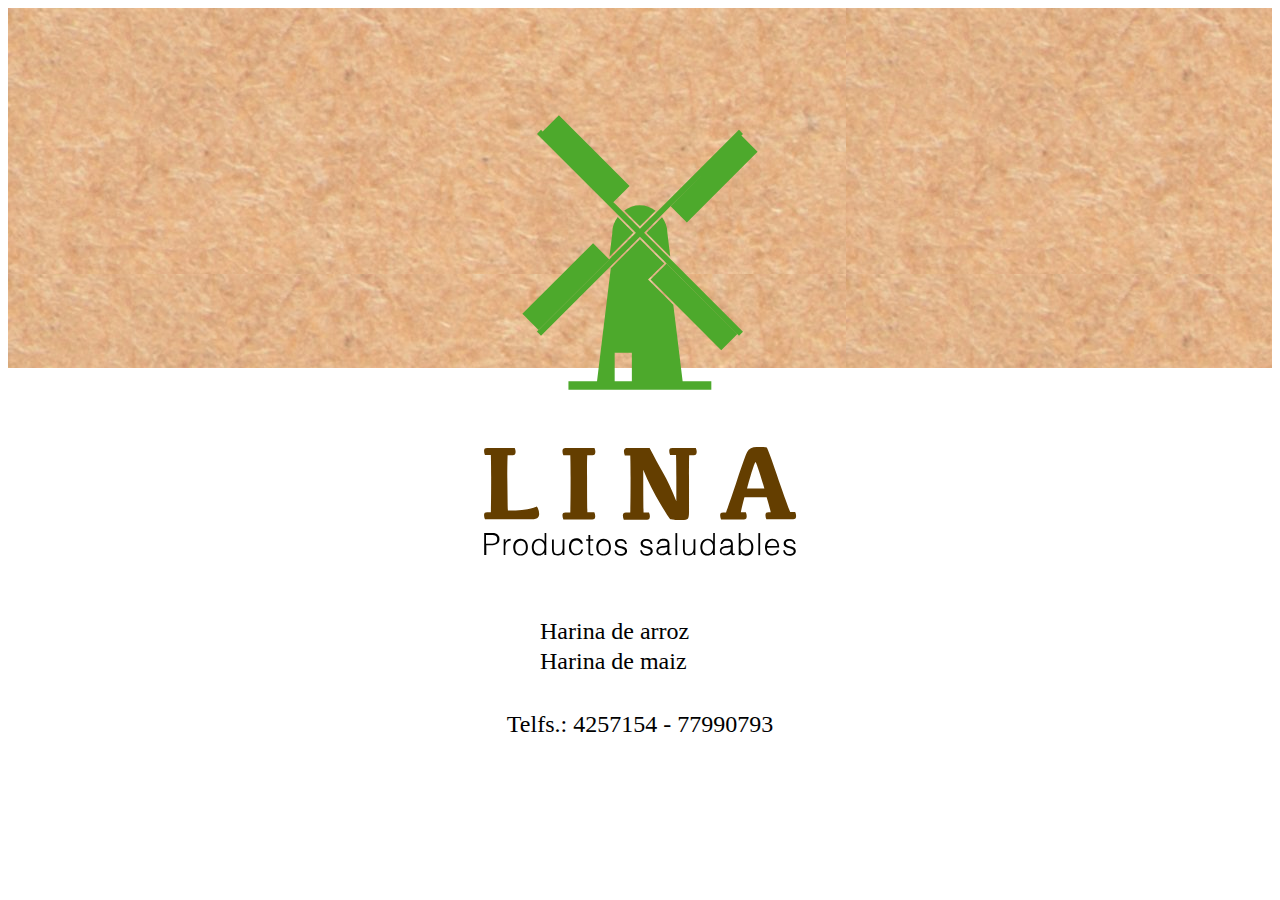
<file: index.html>
<!doctype html>
<!--
  Material Design Lite
  Copyright 2015 Google Inc. All rights reserved.

  Licensed under the Apache License, Version 2.0 (the "License");
  you may not use this file except in compliance with the License.
  You may obtain a copy of the License at

      https://www.apache.org/licenses/LICENSE-2.0

  Unless required by applicable law or agreed to in writing, software
  distributed under the License is distributed on an "AS IS" BASIS,
  WITHOUT WARRANTIES OR CONDITIONS OF ANY KIND, either express or implied.
  See the License for the specific language governing permissions and
  limitations under the License
-->
<html lang="en">
  <head>
    <meta charset="utf-8">
    <meta http-equiv="X-UA-Compatible" content="IE=edge">
    <meta name="description" content="A front-end template that helps you build fast, modern mobile web apps.">
    <meta name="viewport" content="width=device-width, initial-scale=1.0, minimum-scale=1.0">
    <title>Lina Productos Saludables</title>

    <!-- Add to homescreen for Chrome on Android -->
    <meta name="mobile-web-app-capable" content="yes">
    <link rel="icon" sizes="192x192" href="images/android-desktop.png">

    <!-- Add to homescreen for Safari on iOS -->
    <meta name="apple-mobile-web-app-capable" content="yes">
    <meta name="apple-mobile-web-app-status-bar-style" content="black">
    <meta name="apple-mobile-web-app-title" content="Material Design Lite">
    <link rel="apple-touch-icon-precomposed" href="images/ios-desktop.png">

    <!-- Tile icon for Win8 (144x144 + tile color) -->
    <meta name="msapplication-TileImage" content="images/touch/ms-touch-icon-144x144-precomposed.png">
    <meta name="msapplication-TileColor" content="#3372DF">

    <link rel="shortcut icon" href="images/favicon.png">

    <!-- SEO: If your mobile URL is different from the desktop URL, add a canonical link to the desktop page https://developers.google.com/webmasters/smartphone-sites/feature-phones -->
    <!--
    <link rel="canonical" href="http://www.example.com/">
    -->

    <link rel="stylesheet" href="https://fonts.googleapis.com/css?family=Roboto:regular,bold,italic,thin,light,bolditalic,black,medium&amp;lang=en">
    <link rel="stylesheet" href="https://fonts.googleapis.com/icon?family=Material+Icons">
    <link rel="stylesheet" href="https://code.getmdl.io/1.3.0/material.teal-red.min.css">
    <link rel="stylesheet" href="styles.css">
  </head>

  <body>
    <div class="demo-layout mdl-layout mdl-layout--fixed-header mdl-js-layout mdl-color--grey-100">
      <div class="demo-ribbon"></div>
      <main class="demo-main mdl-layout__content">
        <div class="demo-container mdl-grid">
          <div class="mdl-cell mdl-cell--2-col mdl-cell--hide-tablet mdl-cell--hide-phone"></div>
          <div class="demo-content mdl-color--white mdl-shadow--4dp content mdl-color-text--grey-800 mdl-cell mdl-cell--8-col">
            <div class="mainLogoLina-container">
              <img src="./images/Isologo.svg" class="mainLogoLina">
            </div>
            <div class="logoLinaText-container">
              <img src="./images/Logotipo.svg" class="logoLina-text">
            </div>
            <div class="linaProducts-container">
              <div class="linaProducts-list">
                <div class="lina-product">
                  Harina de arroz
                </div>
                <div class="lina-product">
                  Harina de maiz
                </div>
              </div>
            </div>
            <div class="linaPhones-container">
              <div class="lina-phones">
                Telfs.: 4257154 - 77990793
              </div>
            </div>
          </div>
        </div>
        <footer class="demo-footer mdl-mini-footer">
          <div class="mdl-mini-footer--left-section">
            <ul class="mdl-mini-footer--link-list">
              <!-- <li><a href="#">Help</a></li> -->
              <!-- <li><a href="#">Privacy and Terms</a></li> -->
              <!-- <li><a href="#">User Agreement</a></li> -->
            </ul>
          </div>
        </footer>
      </main>
    </div>
    <script src="https://code.getmdl.io/1.3.0/material.min.js"></script>
  </body>
</html>
</file>
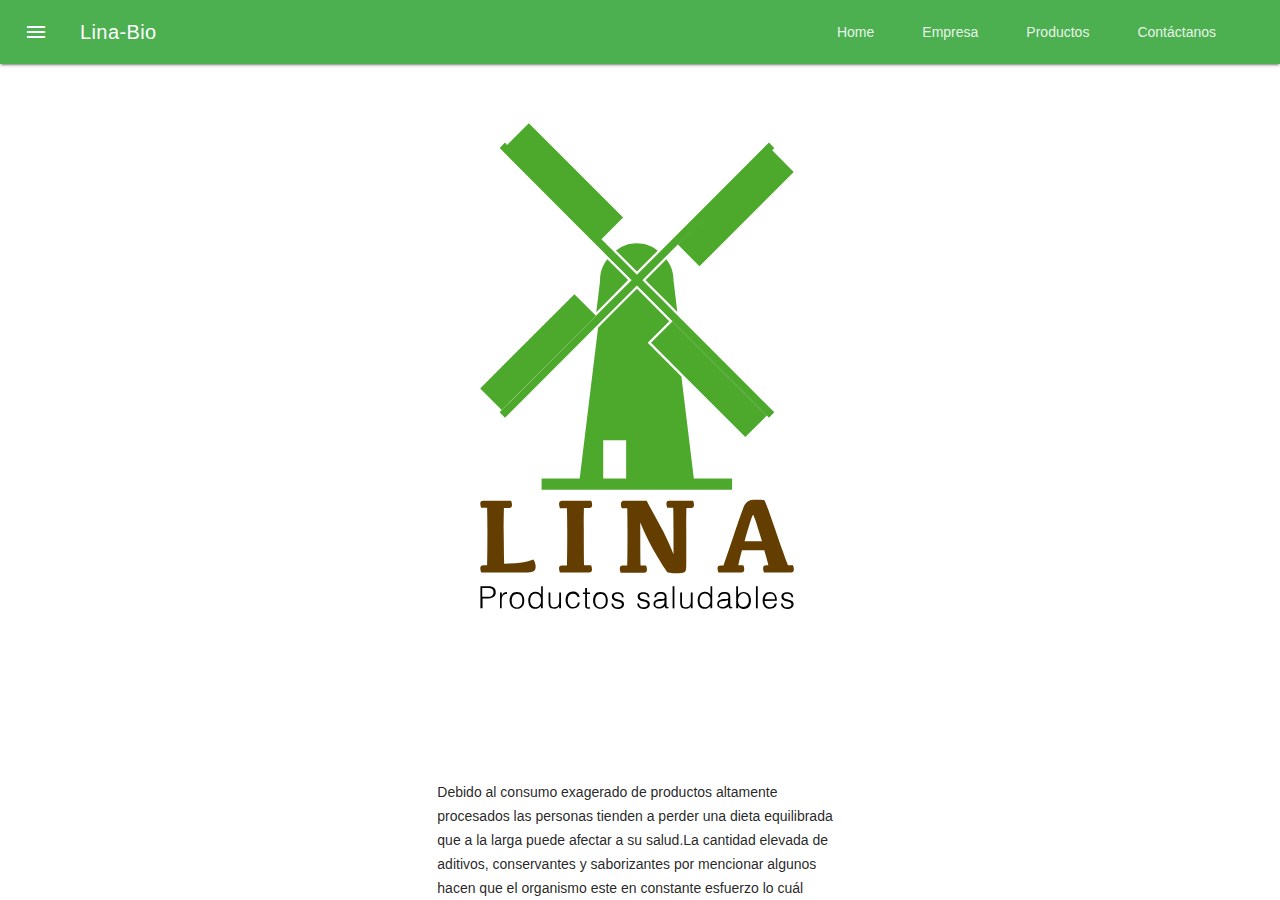
<file: docs/index.html>
<!DOCTYPE html>
<html>
<head>
	<title>Lina-Bio</title>
<link rel="stylesheet" type="text/css" href="css/material.min.css">
<link rel="stylesheet" type="text/css" href="css/lina.css">
<script src="js/material.min.js" type="text/javascript"></script>

<link rel="stylesheet" href="https://fonts.googleapis.com/icon?family=Material+Icons">
	  <meta charset="UTF-8">

	  <meta name="description" content="Lina-Bio productos sin gluten. Harina de arroz.">
	  <meta name="keywords" content="Harina de arroz, productos sin gluten, cochabamba, cbba, harina, arroz, Lina, Bio">
	  <meta name="author" content="Dennis Vera">
	  <meta name="viewport" content="width=device-width, initial-scale=1.0">
</head>
<body>
<!-- Always shows a header, even in smaller screens. -->
<div class="mdl-layout mdl-js-layout mdl-layout--fixed-header">
  <header class="mdl-layout__header">
    <div class="mdl-layout__header-row">
      <!-- Title -->
      <span class="mdl-layout-title menu">Lina-Bio</span>
      <!-- Add spacer, to align navigation to the right -->
      <div class="mdl-layout-spacer"></div>
      <!-- Navigation. We hide it in small screens. -->
      <nav class="mdl-navigation mdl-layout--large-screen-only">
        <a class="mdl-navigation__link menu" href="index.html">Home</a>
        <a class="mdl-navigation__link menu" href="empresa.html">Empresa</a>
        <a class="mdl-navigation__link menu" href="productos.html">Productos</a>
        <a class="mdl-navigation__link menu" href="contactanos.html">Cont&aacute;ctanos</a>
        
      </nav>
    </div>
  </header>
  <div class="mdl-layout__drawer">
    <span class="mdl-layout-title">Lina-Bio</span>
    <nav class="mdl-navigation">
      <a class="mdl-navigation__link" href="index.html">Home</a>
      <a class="mdl-navigation__link" href="empresa.html">Empresa</a>
      <a class="mdl-navigation__link" href="productos.html">Productos</a>
      <a class="mdl-navigation__link" href="contactanos.html">Cont&aacute;ctanos</a>
    </nav>
  </div>
  <main class="mdl-layout__content">
    <div class="page-content">
    	<!-- Layout para mover imagenes -->
    	<div class="mdl-grid">
		  <div class="mdl-cell mdl-cell--4-col"></div>
		  <div class="mdl-cell mdl-cell--4-col">
			  <img src="images/Isologo.svg" width="400px">
	    	  <img class="Logotipo" src="images/Logotipo.svg" width="400px">	
		  <p>Debido al consumo exagerado de productos altamente procesados las personas tienden a perder una dieta equilibrada que a la larga puede afectar a su salud.La cantidad elevada de aditivos, conservantes y saborizantes por mencionar algunos hacen que el organismo este en constante esfuerzo lo cuál puede fomentar a la creación de alguna enfermedad. Es por ello que Lina ofrece productos saludables, sin gluten y vegano. Los productos al ser artesanales son hechos como si usted mismo lo hubiera hecho en casa.</p>
      </div>
		  <div class="mdl-cell mdl-cell--4-col"></div>
         </div>
    	
    </div>
  </main>
</div>
</body>
</html>
</file>
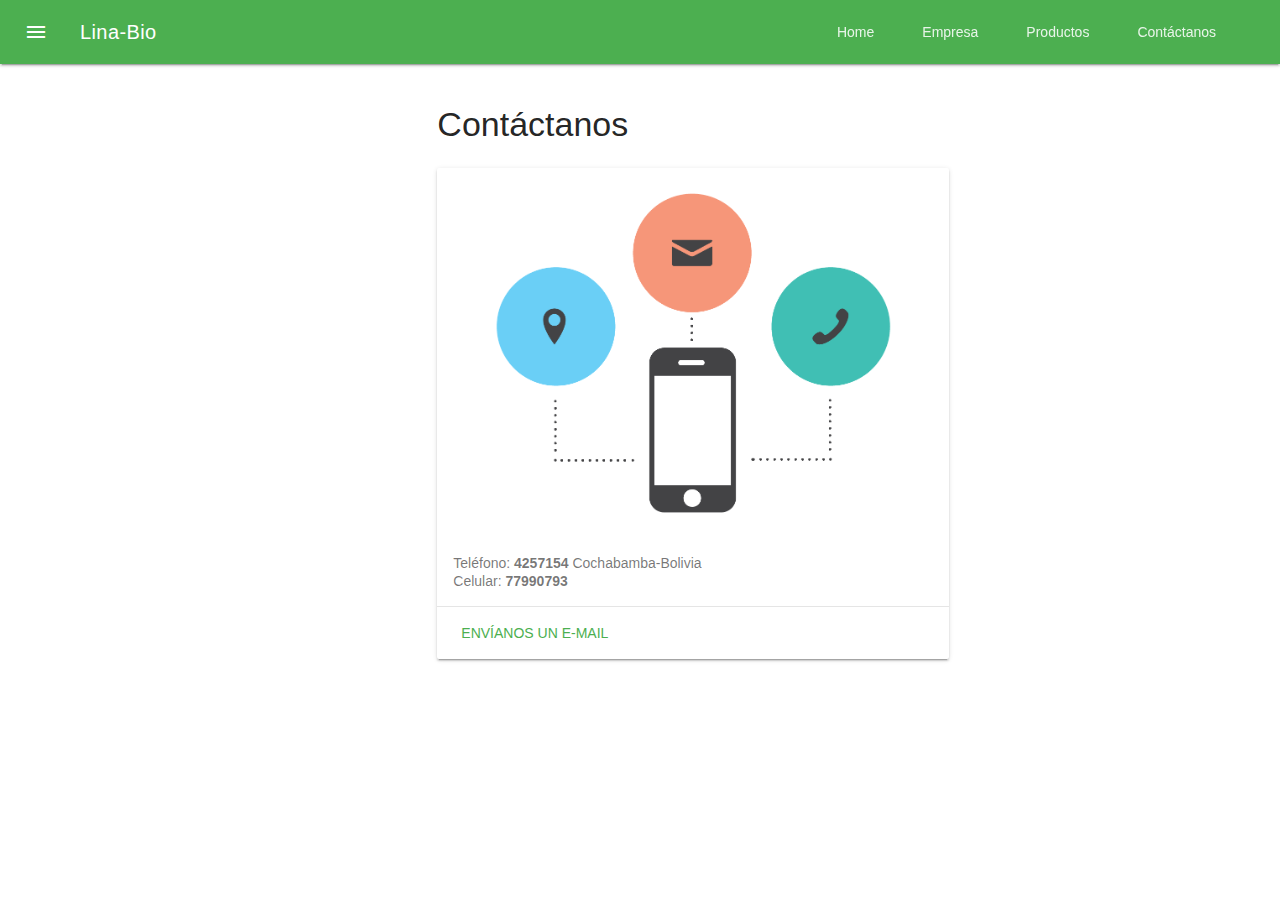
<file: contactanos.html>
<!DOCTYPE html>
<html>
<head>
	<title>Cont&aacute;ctanos Lina-Bio</title>
<link rel="stylesheet" type="text/css" href="css/material.min.css">
<link rel="stylesheet" type="text/css" href="css/lina.css">
<script src="js/material.min.js" type="text/javascript"></script>

<link rel="stylesheet" href="https://fonts.googleapis.com/icon?family=Material+Icons">
	  <meta charset="UTF-8">

	  <meta name="description" content="contáctanos Lina-Bio">
	  <meta name="keywords" content="contáctanos,contacto, pedidos, Lina-Bio, Lina, arroz, harina, sin gluten, cochabamba, cercado,cbba">
	  <meta name="author" content="Dennis Vera">
	  <meta name="viewport" content="width=device-width, initial-scale=1.0">
</head>
<body>
<!-- Always shows a header, even in smaller screens. -->
<div class="mdl-layout mdl-js-layout mdl-layout--fixed-header">
  <header class="mdl-layout__header">
    <div class="mdl-layout__header-row">
      <!-- Title -->
      <span class="mdl-layout-title menu">Lina-Bio</span>
      <!-- Add spacer, to align navigation to the right -->
      <div class="mdl-layout-spacer"></div>
      <!-- Navigation. We hide it in small screens. -->
      <nav class="mdl-navigation mdl-layout--large-screen-only">
        <a class="mdl-navigation__link menu" href="index.html">Home</a>
        <a class="mdl-navigation__link menu" href="empresa.html">Empresa</a>
        <a class="mdl-navigation__link menu" href="productos.html">Productos</a>
        <a class="mdl-navigation__link menu" href="contactanos.html">Cont&aacute;ctanos</a>
        
      </nav>
    </div>
  </header>
  <div class="mdl-layout__drawer">
    <span class="mdl-layout-title">Lina-Bio</span>
    <nav class="mdl-navigation">
      <a class="mdl-navigation__link" href="index.html">Home</a>
      <a class="mdl-navigation__link" href="empresa.html">Empresa</a>
      <a class="mdl-navigation__link" href="productos.html">Productos</a>
      <a class="mdl-navigation__link" href="contactanos.html">Cont&aacute;ctanos</a>
    </nav>
  </div>
  <main class="mdl-layout__content">
    <div class="page-content">
    	<!-- Layout para mover imagenes -->
    	<div class="mdl-grid">
  		  <div class="mdl-cell mdl-cell--4-col"></div>
  		  <div class="mdl-cell mdl-cell--4-col">
  			<h3>Cont&aacute;ctanos</h3>
        
          <!-- Wide card with share menu button -->
          <div class="card-contactanos mdl-card mdl-shadow--2dp">
            <div class="mdl-card__title">
              <h2 class="mdl-card__title-text">Welcome</h2>
            </div>
            <div class="mdl-card__supporting-text">
              Tel&eacute;fono: <strong> 4257154</strong> Cochabamba-Bolivia
              <br>Celular: <strong>77990793</strong> 
              
            </div>
            <div class="mdl-card__actions mdl-card--border">
              <a class="mdl-button mdl-button--colored mdl-js-button mdl-js-ripple-effect" href="mailto:lina.bio.pedidos@gmail.com">
                Env&iacute;anos un e-mail
              </a>
            </div>
            <div class="mdl-card__menu">
              <button class="mdl-button mdl-button--icon mdl-js-button mdl-js-ripple-effect">
                <i class="material-icons">share</i>
              </button>
            </div>
            </div>

  		  </div>
  		  
  		  <div class="mdl-cell mdl-cell--4-col"></div>
      </div>
    	
    </div>
  </main>
</div>


</body>
</html>
</file>
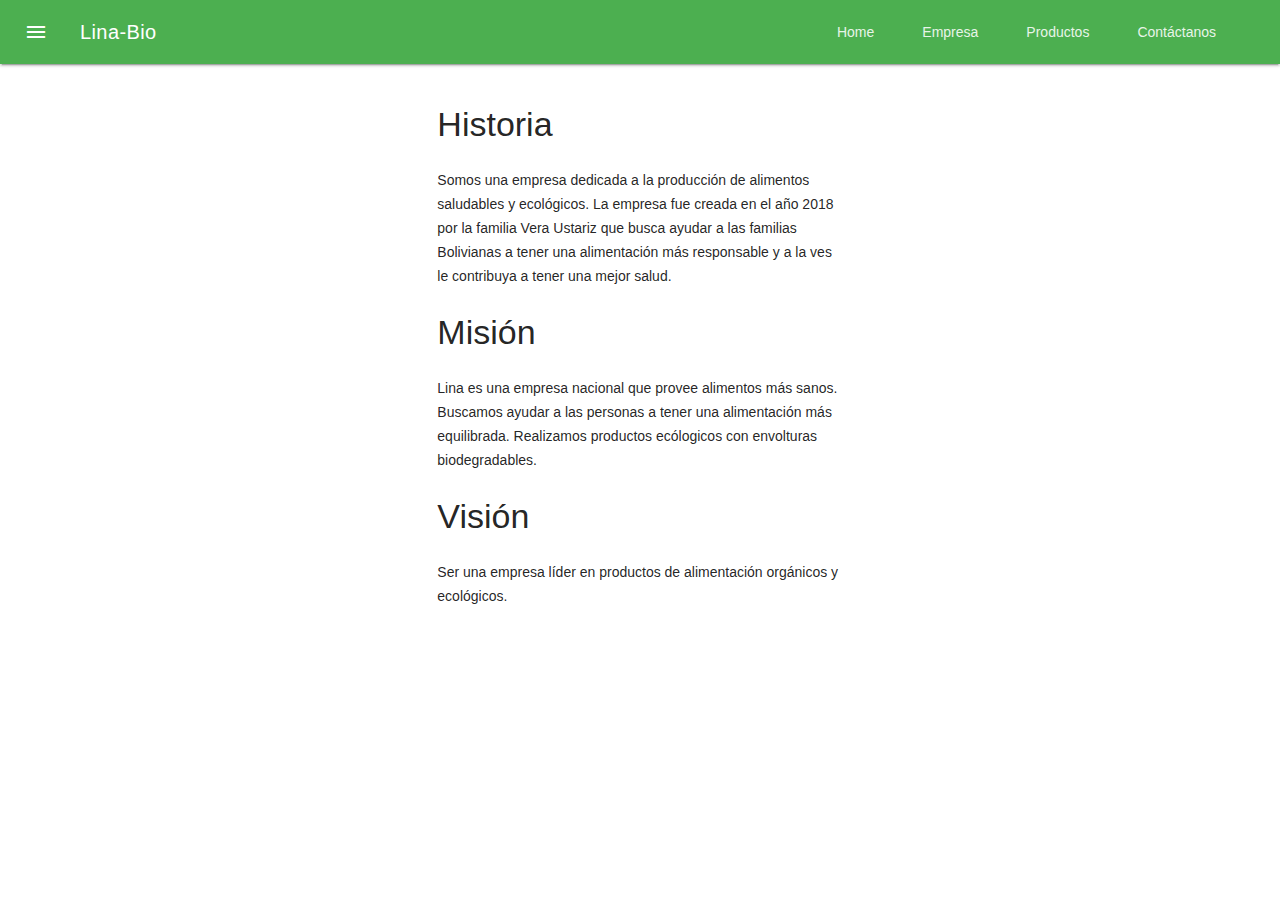
<file: empresa.html>
<!DOCTYPE html>
<html>
<head>
	<title>Empresa Lina-Bio</title>
<link rel="stylesheet" type="text/css" href="css/material.min.css">
<link rel="stylesheet" type="text/css" href="css/lina.css">
<script src="js/material.min.js" type="text/javascript"></script>

<link rel="stylesheet" href="https://fonts.googleapis.com/icon?family=Material+Icons">
	  <meta charset="UTF-8">

	  <meta name="description" content="Empresa Lina-Bio">
	  <meta name="keywords" content="Empresa, Lina-Bio, Lina, arroz, harina, sin gluten">
	  <meta name="author" content="Dennis Vera">
	  <meta name="viewport" content="width=device-width, initial-scale=1.0">
</head>
<body>
<!-- Always shows a header, even in smaller screens. -->
<div class="mdl-layout mdl-js-layout mdl-layout--fixed-header">
  <header class="mdl-layout__header">
    <div class="mdl-layout__header-row">
      <!-- Title -->
      <span class="mdl-layout-title menu">Lina-Bio</span>
      <!-- Add spacer, to align navigation to the right -->
      <div class="mdl-layout-spacer"></div>
      <!-- Navigation. We hide it in small screens. -->
      <nav class="mdl-navigation mdl-layout--large-screen-only">
        <a class="mdl-navigation__link menu" href="index.html">Home</a>
        <a class="mdl-navigation__link menu" href="empresa.html">Empresa</a>
        <a class="mdl-navigation__link menu" href="productos.html">Productos</a>
        <a class="mdl-navigation__link menu" href="contactanos.html">Cont&aacute;ctanos</a>
        
      </nav>
    </div>
  </header>
  <div class="mdl-layout__drawer">
    <span class="mdl-layout-title">Lina-Bio</span>
    <nav class="mdl-navigation">
      <a class="mdl-navigation__link" href="index.html">Home</a>
      <a class="mdl-navigation__link" href="empresa.html">Empresa</a>
      <a class="mdl-navigation__link" href="productos.html">Productos</a>
      <a class="mdl-navigation__link" href="contactanos.html">Cont&aacute;ctanos</a>
    </nav>
  </div>
  <main class="mdl-layout__content">
    <div class="page-content">
    	<!-- Layout para mover imagenes -->
    	<div class="mdl-grid">
  		  <div class="mdl-cell mdl-cell--4-col"></div>
  		  <div class="mdl-cell mdl-cell--4-col">
  			<h3>Historia</h3>
        <p>Somos una empresa dedicada a la producción de alimentos saludables y ecol&oacute;gicos. La empresa fue creada en el año 2018 por la familia Vera Ustariz que busca ayudar a las familias Bolivianas a tener una alimentaci&oacute;n m&aacute;s responsable y a la ves le contribuya a tener una mejor salud.</p>
         
         <h3>Misión</h3>
         <p>Lina es una empresa nacional que provee alimentos m&aacute;s sanos. Buscamos ayudar a las personas a tener una alimentaci&oacute;n m&aacute;s equilibrada. Realizamos productos ec&oacute;logicos con envolturas biodegradables.</p>
         
         <h3>Visi&oacute;n</h3>
         <p>Ser una empresa l&iacute;der en productos de alimentaci&oacute;n org&aacute;nicos y ecol&oacute;gicos.</p>

  		  </div>
  		  
  		  <div class="mdl-cell mdl-cell--4-col"></div>
      </div>
    	
    </div>
  </main>
</div>


</body>
</html>
</file>
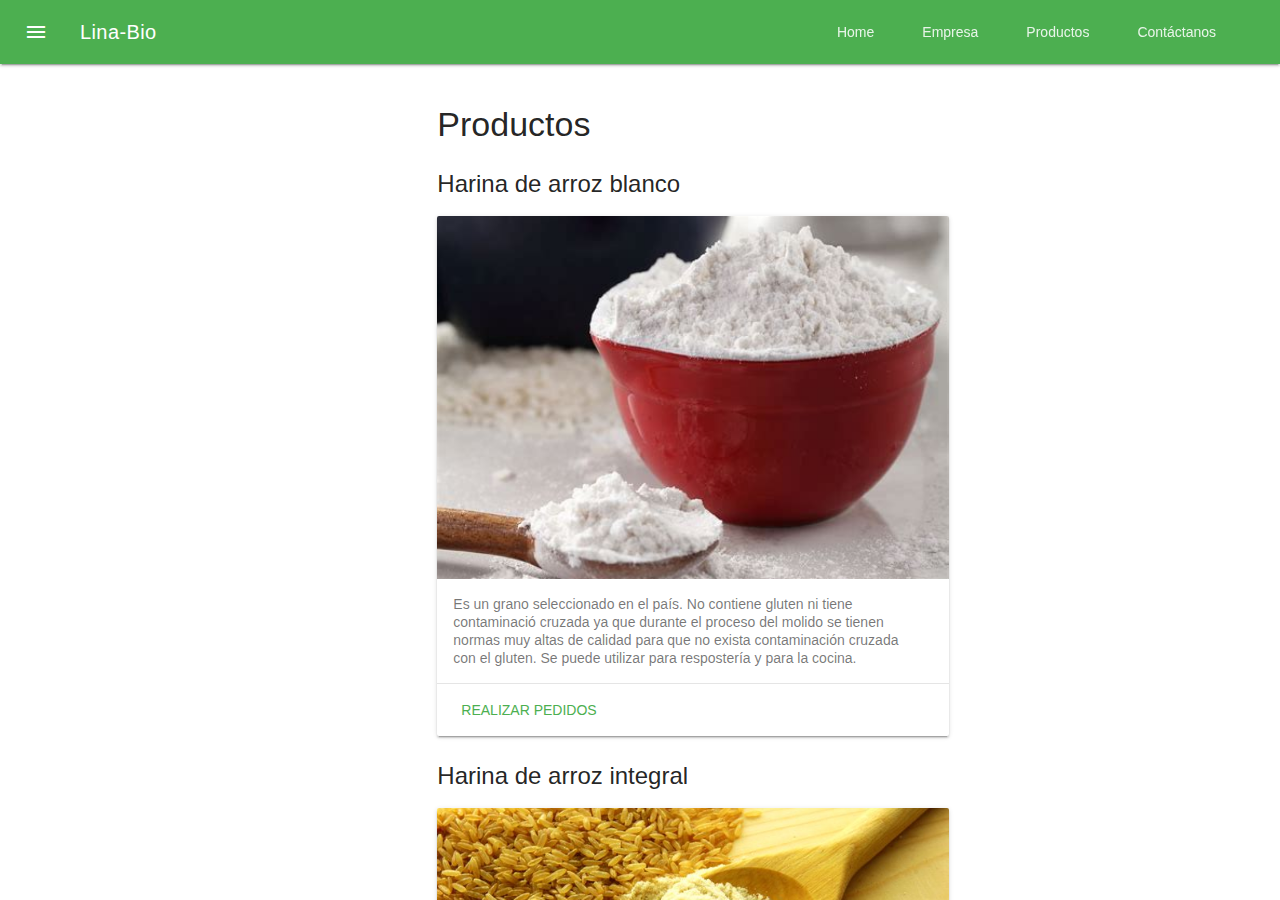
<file: productos.html>
<!DOCTYPE html>
<html>
<head>
	<title>Productos de Lina-Bio</title>
<link rel="stylesheet" type="text/css" href="css/material.min.css">
<link rel="stylesheet" type="text/css" href="css/lina.css">
<script src="js/material.min.js" type="text/javascript"></script>

<link rel="stylesheet" href="https://fonts.googleapis.com/icon?family=Material+Icons">
	  <meta charset="UTF-8">

	  <meta name="description" content="Productos de Lina-Bio">
	  <meta name="keywords" content="Productos, Lina-Bio, Lina, arroz, harina, sin gluten, integral, blanco, arroz blanco, arroz integral">
	  <meta name="author" content="Dennis Vera">
	  <meta name="viewport" content="width=device-width, initial-scale=1.0">
</head>
<body>
<!-- Always shows a header, even in smaller screens. -->
<div class="mdl-layout mdl-js-layout mdl-layout--fixed-header">
  <header class="mdl-layout__header">
    <div class="mdl-layout__header-row">
      <!-- Title -->
      <span class="mdl-layout-title menu">Lina-Bio</span>
      <!-- Add spacer, to align navigation to the right -->
      <div class="mdl-layout-spacer"></div>
      <!-- Navigation. We hide it in small screens. -->
      <nav class="mdl-navigation mdl-layout--large-screen-only">
        <a class="mdl-navigation__link menu" href="index.html">Home</a>
        <a class="mdl-navigation__link menu" href="empresa.html">Empresa</a>
        <a class="mdl-navigation__link menu" href="productos.html">Productos</a>
        <a class="mdl-navigation__link menu" href="contactanos.html">Cont&aacute;ctanos</a>
        
      </nav>
    </div>
  </header>
  <div class="mdl-layout__drawer">
    <span class="mdl-layout-title">Lina-Bio</span>
    <nav class="mdl-navigation">
      <a class="mdl-navigation__link" href="index.html">Home</a>
      <a class="mdl-navigation__link" href="empresa.html">Empresa</a>
      <a class="mdl-navigation__link" href="productos.html">Productos</a>
      <a class="mdl-navigation__link" href="contactanos.html">Cont&aacute;ctanos</a>
    </nav>
  </div>
  <main class="mdl-layout__content">
    <div class="page-content">
    	<!-- Layout para mover imagenes -->
    	<div class="mdl-grid">
  		  <div class="mdl-cell mdl-cell--4-col"></div>
  		  <div class="mdl-cell mdl-cell--4-col">
  			<h3>Productos</h3>
        <h4>Harina de arroz blanco</h4>
        
        <!-- Wide card with share menu button -->
        <div class="card1 mdl-card mdl-shadow--2dp">
          <div class="mdl-card__title">
            <!-- <h2 class="mdl-card__title-text">Welcome</h2> -->
          </div>
          <div class="mdl-card__supporting-text">
            Es un grano seleccionado en el pa&iacute;s. No contiene gluten ni tiene contaminaci&oacute cruzada ya que durante el proceso del molido se tienen normas muy altas de calidad para que no exista contaminaci&oacute;n cruzada con el gluten. Se puede utilizar para resposter&iacute;a y para la cocina. 
          </div>
          <div class="mdl-card__actions mdl-card--border">
             <a class="mdl-button mdl-button--colored mdl-js-button mdl-js-ripple-effect" href="contactanos.html">
              Realizar pedidos
            </a> 
          </div>
          <div class="mdl-card__menu">
            <button class="mdl-button mdl-button--icon mdl-js-button mdl-js-ripple-effect">
              <!-- <i class="material-icons">share</i> -->
            </button>
          </div>
        </div>
        
        <h4>Harina de arroz integral</h4>
        <!-- Wide card with share menu button -->
        <div class="card2 mdl-card mdl-shadow--2dp">
          <div class="mdl-card__title">
            <!-- <h2 class="mdl-card__title-text">Welcome</h2> -->
          </div>
          <div class="mdl-card__supporting-text">
            Es un grano suave que conserva todas sus propiedades nutricionales que favorecen a una alimentaci&oacute;n balanceada.No contiene gluten ni tiene contaminaci&oacute cruzada ya que durante el proceso del molido se tienen normas muy altas de calidad para que no exista contaminaci&oacute;n cruzada con el gluten. Se puede utilizar en la cocina especialmente para hacer sopas y tambi&eacute;n en la reposter&iacute;a.
          </div>
          <div class="mdl-card__actions mdl-card--border">
            <a class="mdl-button mdl-button--colored mdl-js-button mdl-js-ripple-effect" href="contactanos.html">
              Realizar pedidos
            </a>
          </div>
          <div class="mdl-card__menu">
            <button class="mdl-button mdl-button--icon mdl-js-button mdl-js-ripple-effect">
              <!-- <i class="material-icons">share</i> -->
            </button>
          </div>
        </div>

  		  </div>
  		  
  		  <div class="mdl-cell mdl-cell--4-col"></div>
      </div>
    	
    </div>
  </main>
</div>


</body>
</html>
</file>
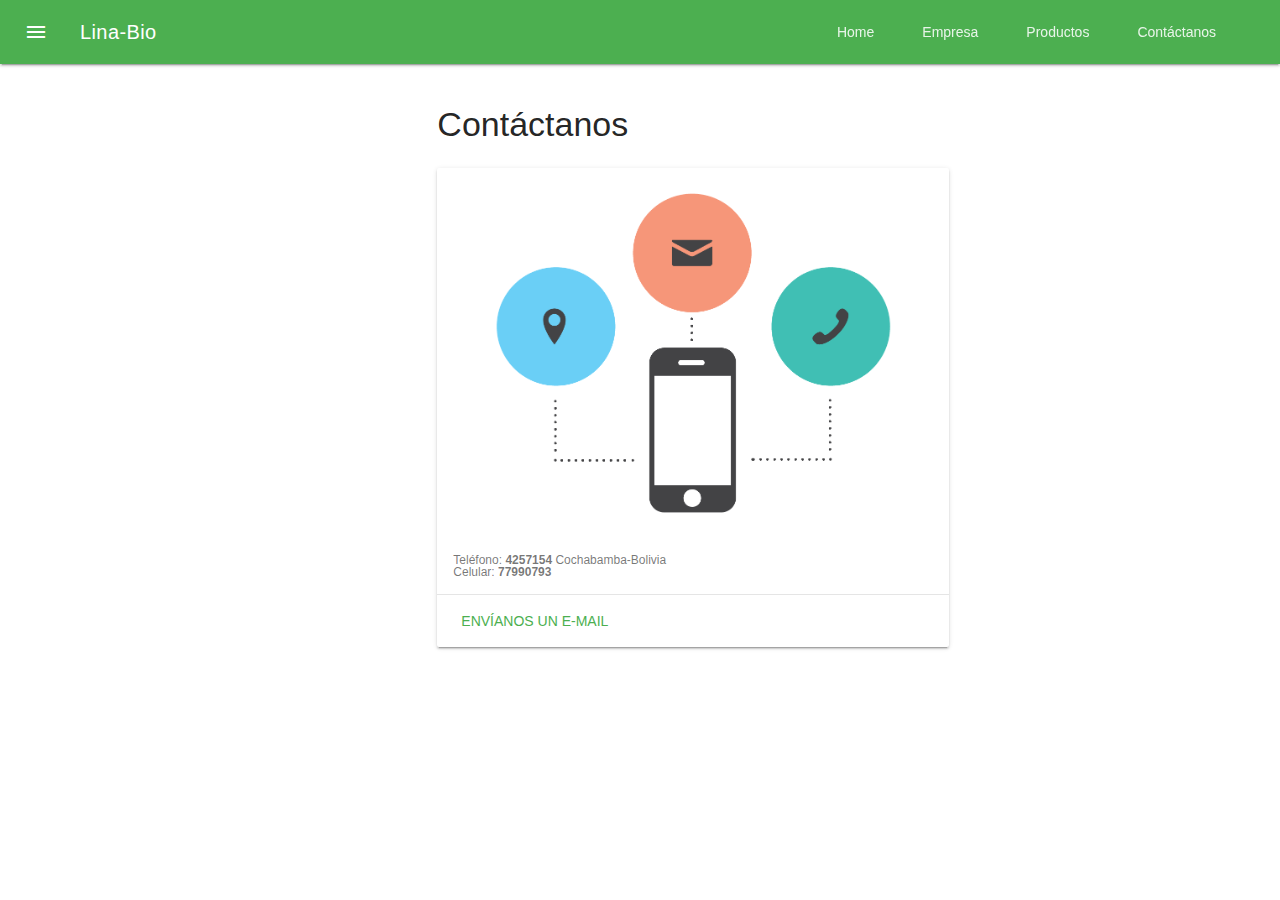
<file: docs/contactanos.html>
<!DOCTYPE html>
<html lang="es">
<head>
	<title>Cont&aacute;ctanos Lina-Bio</title>
<link rel="stylesheet" type="text/css" href="css/material.min.css">
<link rel="stylesheet" type="text/css" href="css/lina.css">
<script src="js/material.min.js" type="text/javascript"></script>

<link rel="stylesheet" href="https://fonts.googleapis.com/icon?family=Material+Icons">
	  <meta charset="UTF-8">

	  <meta name="description" content="contáctanos Lina-Bio">
	  <meta name="keywords" content="contáctanos,contacto, pedidos, Lina-Bio, Lina, arroz, harina, sin gluten, cochabamba, cercado,cbba">
	  <meta name="author" content="Dennis Vera">
	  <meta name="viewport" content="width=device-width, initial-scale=1.0">
</head>
<body>
<!-- Always shows a header, even in smaller screens. -->
<div class="mdl-layout mdl-js-layout mdl-layout--fixed-header">
  <header class="mdl-layout__header">
    <div class="mdl-layout__header-row">
      <!-- Title -->
      <span class="mdl-layout-title menu">Lina-Bio</span>
      <!-- Add spacer, to align navigation to the right -->
      <div class="mdl-layout-spacer"></div>
      <!-- Navigation. We hide it in small screens. -->
      <nav class="mdl-navigation mdl-layout--large-screen-only">
        <a class="mdl-navigation__link menu" href="index.html">Home</a>
        <a class="mdl-navigation__link menu" href="empresa.html">Empresa</a>
        <a class="mdl-navigation__link menu" href="productos.html">Productos</a>
        <a class="mdl-navigation__link menu" href="contactanos.html">Cont&aacute;ctanos</a>
        
      </nav>
    </div>
  </header>
  <div class="mdl-layout__drawer">
    <span class="mdl-layout-title">Lina-Bio</span>
    <nav class="mdl-navigation">
      <a class="mdl-navigation__link" href="index.html">Home</a>
      <a class="mdl-navigation__link" href="empresa.html">Empresa</a>
      <a class="mdl-navigation__link" href="productos.html">Productos</a>
      <a class="mdl-navigation__link" href="contactanos.html">Cont&aacute;ctanos</a>
    </nav>
  </div>
  <main class="mdl-layout__content">
    <div class="page-content">
    	<!-- Layout para mover imagenes -->
    	<div class="mdl-grid">
  		  <div class="mdl-cell mdl-cell--4-col"></div>
  		  <div class="mdl-cell mdl-cell--4-col">
  			<h3>Cont&aacute;ctanos</h3>
        
          <!-- Wide card with share menu button -->
          <div class="card-contactanos mdl-card mdl-shadow--2dp">
            <div class="mdl-card__title">
              <h2 class="mdl-card__title-text">Welcome</h2>
            </div>
            <div class="mdl-card__supporting-text">
            <address>
              Tel&eacute;fono: <strong> 4257154</strong> Cochabamba-Bolivia
              <br>Celular: <strong>77990793</strong> 
            </address>
            </div>
            <div class="mdl-card__actions mdl-card--border">
              <a class="mdl-button mdl-button--colored mdl-js-button mdl-js-ripple-effect" href="mailto:lina.bio.pedidos@gmail.com">
                Env&iacute;anos un e-mail
              </a>
            </div>
            <div class="mdl-card__menu">
              <button class="mdl-button mdl-button--icon mdl-js-button mdl-js-ripple-effect">
                <i class="material-icons">share</i>
              </button>
            </div>
            </div>

  		  </div>
  		  
  		  <div class="mdl-cell mdl-cell--4-col"></div>
      </div>
    	
    </div>
  </main>
</div>


</body>
</html>
</file>
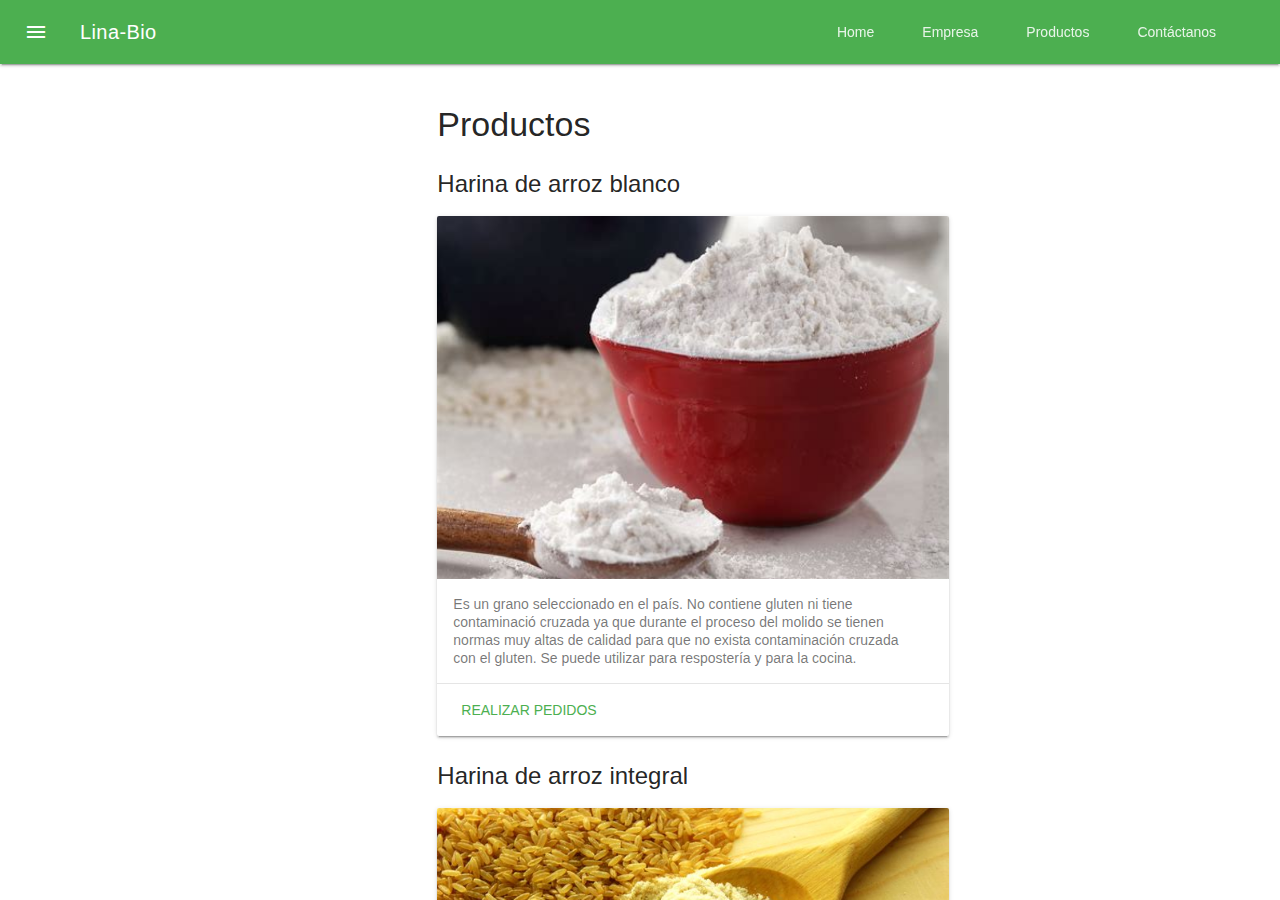
<file: docs/productos.html>
<!DOCTYPE html>
<html>
<head>
	<title>Productos de Lina-Bio</title>
<link rel="stylesheet" type="text/css" href="css/material.min.css">
<link rel="stylesheet" type="text/css" href="css/lina.css">
<script src="js/material.min.js" type="text/javascript"></script>

<link rel="stylesheet" href="https://fonts.googleapis.com/icon?family=Material+Icons">
	  <meta charset="UTF-8">

	  <meta name="description" content="Productos de Lina-Bio">
	  <meta name="keywords" content="Productos, Lina-Bio, Lina, arroz, harina, sin gluten, integral, blanco, arroz blanco, arroz integral">
	  <meta name="author" content="Dennis Vera">
	  <meta name="viewport" content="width=device-width, initial-scale=1.0">
</head>
<body>
<!-- Always shows a header, even in smaller screens. -->
<div class="mdl-layout mdl-js-layout mdl-layout--fixed-header">
  <header class="mdl-layout__header">
    <div class="mdl-layout__header-row">
      <!-- Title -->
      <span class="mdl-layout-title menu">Lina-Bio</span>
      <!-- Add spacer, to align navigation to the right -->
      <div class="mdl-layout-spacer"></div>
      <!-- Navigation. We hide it in small screens. -->
      <nav class="mdl-navigation mdl-layout--large-screen-only">
        <a class="mdl-navigation__link menu" href="index.html">Home</a>
        <a class="mdl-navigation__link menu" href="empresa.html">Empresa</a>
        <a class="mdl-navigation__link menu" href="productos.html">Productos</a>
        <a class="mdl-navigation__link menu" href="contactanos.html">Cont&aacute;ctanos</a>
        
      </nav>
    </div>
  </header>
  <div class="mdl-layout__drawer">
    <span class="mdl-layout-title">Lina-Bio</span>
    <nav class="mdl-navigation">
      <a class="mdl-navigation__link" href="index.html">Home</a>
      <a class="mdl-navigation__link" href="empresa.html">Empresa</a>
      <a class="mdl-navigation__link" href="productos.html">Productos</a>
      <a class="mdl-navigation__link" href="contactanos.html">Cont&aacute;ctanos</a>
    </nav>
  </div>
  <main class="mdl-layout__content">
    <div class="page-content">
    	<!-- Layout para mover imagenes -->
    	<div class="mdl-grid">
  		  <div class="mdl-cell mdl-cell--4-col"></div>
  		  <div class="mdl-cell mdl-cell--4-col">
  			<h3>Productos</h3>
        <h4>Harina de arroz blanco</h4>
        
        <!-- Wide card with share menu button -->
        <div class="card1 mdl-card mdl-shadow--2dp">
          <div class="mdl-card__title">
            <!-- <h2 class="mdl-card__title-text">Welcome</h2> -->
          </div>
          <div class="mdl-card__supporting-text">
            Es un grano seleccionado en el pa&iacute;s. No contiene gluten ni tiene contaminaci&oacute cruzada ya que durante el proceso del molido se tienen normas muy altas de calidad para que no exista contaminaci&oacute;n cruzada con el gluten. Se puede utilizar para resposter&iacute;a y para la cocina. 
          </div>
          <div class="mdl-card__actions mdl-card--border">
             <a class="mdl-button mdl-button--colored mdl-js-button mdl-js-ripple-effect" href="contactanos.html">
              Realizar pedidos
            </a> 
          </div>
          <div class="mdl-card__menu">
            <button class="mdl-button mdl-button--icon mdl-js-button mdl-js-ripple-effect">
              <!-- <i class="material-icons">share</i> -->
            </button>
          </div>
        </div>
        
        <h4>Harina de arroz integral</h4>
        <!-- Wide card with share menu button -->
        <div class="card2 mdl-card mdl-shadow--2dp">
          <div class="mdl-card__title">
            <!-- <h2 class="mdl-card__title-text">Welcome</h2> -->
          </div>
          <div class="mdl-card__supporting-text">
            Es un grano suave que conserva todas sus propiedades nutricionales que favorecen a una alimentaci&oacute;n balanceada. No contiene gluten ni tiene contaminaci&oacute;n cruzada ya que durante el proceso del molido se tienen normas muy altas de calidad para que no exista contaminaci&oacute;n cruzada con el gluten. Se puede utilizar en la cocina especialmente para hacer sopas y tambi&eacute;n en la reposter&iacute;a.
          </div>
          <div class="mdl-card__actions mdl-card--border">
            <a class="mdl-button mdl-button--colored mdl-js-button mdl-js-ripple-effect" href="contactanos.html">
              Realizar pedidos
            </a>
          </div>
          <div class="mdl-card__menu">
            <button class="mdl-button mdl-button--icon mdl-js-button mdl-js-ripple-effect">
              <!-- <i class="material-icons">share</i> -->
            </button>
          </div>
        </div>

  		  </div>
  		  
  		  <div class="mdl-cell mdl-cell--4-col"></div>
      </div>
    	
    </div>
  </main>
</div>


</body>
</html>
</file>
<file: styles.css>
/**
 * Copyright 2015 Google Inc. All Rights Reserved.
 *
 * Licensed under the Apache License, Version 2.0 (the "License");
 * you may not use this file except in compliance with the License.
 * You may obtain a copy of the License at
 *
 *      http://www.apache.org/licenses/LICENSE-2.0
 *
 * Unless required by applicable law or agreed to in writing, software
 * distributed under the License is distributed on an "AS IS" BASIS,
 * WITHOUT WARRANTIES OR CONDITIONS OF ANY KIND, either express or implied.
 * See the License for the specific language governing permissions and
 * limitations under the License.
 */

.demo-ribbon {
  width: 100%;
  height: 40vh;
  background-image: url("./images/KraftPaperSmall.jpg");
  background-color: #8B4513;
  -webkit-flex-shrink: 0;
      -ms-flex-negative: 0;
          flex-shrink: 0;
}

.demo-main {
  margin-top: -35vh;
  -webkit-flex-shrink: 0;
      -ms-flex-negative: 0;
          flex-shrink: 0;
}

.demo-header .mdl-layout__header-row {
  padding-left: 40px;
}

.demo-container {
  max-width: 1600px;
  width: calc(100% - 16px);
  margin: 0 auto;
}

.demo-content {
  border-radius: 2px;
  padding: 80px 56px;
  margin-bottom: 80px;
}

.demo-layout.is-small-screen .demo-content {
  padding: 40px 28px;
}

.demo-content h3 {
  margin-top: 48px;
}

.demo-footer {
  padding-left: 40px;
}

.demo-footer .mdl-mini-footer--link-list a {
  font-size: 13px;
}

.mainLogoLina {
  width: 300px;
  align-selft: center;
  margin-top: -50px;
}

.mainLogoLina-container {
  width: 300px;
  justify-content: center;
  margin: auto;
}

.logoLinaText-container {
  display: flex;
  justify-content: center;
  margin: auto;
}

.logoLina-text {
  height: 450px;
  align-selft: center;
  margin-top: -150px;
}

.linaProducts-container {
  display: flex;
  justify-content: center;
  margin: auto;
  flex-wrap: wrap;
  margin-top: -110px;
}

.linaProducts-list {
  display: flex;
  justify-content: center;
  margin: auto;
  flex-wrap: wrap;
  line-height: 30px;
  width: 200px;
}

.lina-product {
  display: block;
  font-size: x-large;
  width: 100%;
  align-items: flex-start;
}

.linaPhones-container {
  display: flex;
  justify-content: center;
  margin: auto;
  flex-wrap: wrap;
  margin-top: 35px;
}

.lina-phones {
  align-selft: center;
  font-size: x-large;
}
</file>
<file: docs/css/lina.css>
.menu {
	color: white !important ;
 }

header i.material-icons {
	color: white;
}
.Logotipo {
	display: block;
    margin-top:-205px; 
}
p.firstnote {
 position:relative;
 bottom:160px;
 width:320px;
 left:40px;
}
/*card1 for product*/
.card1.mdl-card{
  width: 512px;
}
.card1 > .mdl-card__title {
  color: #fff;
  height: 363px;
  background: url('../images/flour-rice.jpg') center / cover;
}
.card1 > .mdl-card__menu {
  color: #fff;
}
/*card 2- product*/
.card2.mdl-card {
  width: 512px;
}
.card2 > .mdl-card__title {
  color: #fff;
  height: 334px;
  background: url('../images/flour-brown-rice.jpg') center / cover;
}
.card2 > .mdl-card__menu {
  color: #fff;
}

/*card-contact*/
.card-contactanos.mdl-card {
  width: 512px;
}
.card-contactanos > .mdl-card__title {
  color: #fff;
  height: 370px;
  background: url('../images/contactanos.png') center / cover;
}
.card-contactanos > .mdl-card__menu {
  color: #fff;
</file>
<file: css/lina.css>
.menu {
	color: white !important ;
 }

header i.material-icons {
	color: white;
}
.Logotipo {
	display: block;
    margin-top:-205px; 
}

/*card1 for product*/
.card1.mdl-card{
  width: 512px;
}
.card1 > .mdl-card__title {
  color: #fff;
  height: 363px;
  background: url('../images/flour-rice.jpg') center / cover;
}
.card1 > .mdl-card__menu {
  color: #fff;
}
/*card 2- product*/
.card2.mdl-card {
  width: 512px;
}
.card2 > .mdl-card__title {
  color: #fff;
  height: 334px;
  background: url('../images/flour-brown-rice.jpg') center / cover;
}
.card2 > .mdl-card__menu {
  color: #fff;
}

/*card-contact*/
.card-contactanos.mdl-card {
  width: 512px;
}
.card-contactanos > .mdl-card__title {
  color: #fff;
  height: 370px;
  background: url('../images/contactanos.png') center / cover;
}
.card-contactanos > .mdl-card__menu {
  color: #fff;
</file>
<file: docs/css/material.min.css>
/**
 * material-design-lite - Material Design Components in CSS, JS and HTML
 * @version v1.3.0
 * @license Apache-2.0
 * @copyright 2015 Google, Inc.
 * @link https://github.com/google/material-design-lite
 */
@charset "UTF-8";html{color:rgba(0,0,0,.87)}::-moz-selection{background:#b3d4fc;text-shadow:none}::selection{background:#b3d4fc;text-shadow:none}hr{display:block;height:1px;border:0;border-top:1px solid #ccc;margin:1em 0;padding:0}audio,canvas,iframe,img,svg,video{vertical-align:middle}fieldset{border:0;margin:0;padding:0}textarea{resize:vertical}.browserupgrade{margin:.2em 0;background:#ccc;color:#000;padding:.2em 0}.hidden{display:none!important}.visuallyhidden{border:0;clip:rect(0 0 0 0);height:1px;margin:-1px;overflow:hidden;padding:0;position:absolute;width:1px}.visuallyhidden.focusable:active,.visuallyhidden.focusable:focus{clip:auto;height:auto;margin:0;overflow:visible;position:static;width:auto}.invisible{visibility:hidden}.clearfix:before,.clearfix:after{content:" ";display:table}.clearfix:after{clear:both}@media print{*,*:before,*:after,*:first-letter{background:transparent!important;color:#000!important;box-shadow:none!important}a,a:visited{text-decoration:underline}a[href]:after{content:" (" attr(href)")"}abbr[title]:after{content:" (" attr(title)")"}a[href^="#"]:after,a[href^="javascript:"]:after{content:""}pre,blockquote{border:1px solid #999;page-break-inside:avoid}thead{display:table-header-group}tr,img{page-break-inside:avoid}img{max-width:100%!important}p,h2,h3{orphans:3;widows:3}h2,h3{page-break-after:avoid}}a,.mdl-accordion,.mdl-button,.mdl-card,.mdl-checkbox,.mdl-dropdown-menu,.mdl-icon-toggle,.mdl-item,.mdl-radio,.mdl-slider,.mdl-switch,.mdl-tabs__tab{-webkit-tap-highlight-color:transparent;-webkit-tap-highlight-color:rgba(255,255,255,0)}html{width:100%;height:100%;-ms-touch-action:manipulation;touch-action:manipulation}body{width:100%;min-height:100%}main{display:block}*[hidden]{display:none!important}html,body{font-family:"Helvetica","Arial",sans-serif;font-size:14px;font-weight:400;line-height:20px}h1,h2,h3,h4,h5,h6,p{padding:0}h1 small,h2 small,h3 small,h4 small,h5 small,h6 small{font-family:"Roboto","Helvetica","Arial",sans-serif;font-weight:400;line-height:1.35;letter-spacing:-.02em;opacity:.54;font-size:.6em}h1{font-size:56px;line-height:1.35;letter-spacing:-.02em;margin:24px 0}h1,h2{font-family:"Roboto","Helvetica","Arial",sans-serif;font-weight:400}h2{font-size:45px;line-height:48px}h2,h3{margin:24px 0}h3{font-size:34px;line-height:40px}h3,h4{font-family:"Roboto","Helvetica","Arial",sans-serif;font-weight:400}h4{font-size:24px;line-height:32px;-moz-osx-font-smoothing:grayscale;margin:24px 0 16px}h5{font-size:20px;font-weight:500;line-height:1;letter-spacing:.02em}h5,h6{font-family:"Roboto","Helvetica","Arial",sans-serif;margin:24px 0 16px}h6{font-size:16px;letter-spacing:.04em}h6,p{font-weight:400;line-height:24px}p{font-size:14px;letter-spacing:0;margin:0 0 16px}a{color:rgb(255,82,82);font-weight:500}blockquote{font-family:"Roboto","Helvetica","Arial",sans-serif;position:relative;font-size:24px;font-weight:300;font-style:italic;line-height:1.35;letter-spacing:.08em}blockquote:before{position:absolute;left:-.5em;content:'“'}blockquote:after{content:'”';margin-left:-.05em}mark{background-color:#f4ff81}dt{font-weight:700}address{font-size:12px;line-height:1;font-style:normal}address,ul,ol{font-weight:400;letter-spacing:0}ul,ol{font-size:14px;line-height:24px}.mdl-typography--display-4,.mdl-typography--display-4-color-contrast{font-family:"Roboto","Helvetica","Arial",sans-serif;font-size:112px;font-weight:300;line-height:1;letter-spacing:-.04em}.mdl-typography--display-4-color-contrast{opacity:.54}.mdl-typography--display-3,.mdl-typography--display-3-color-contrast{font-family:"Roboto","Helvetica","Arial",sans-serif;font-size:56px;font-weight:400;line-height:1.35;letter-spacing:-.02em}.mdl-typography--display-3-color-contrast{opacity:.54}.mdl-typography--display-2,.mdl-typography--display-2-color-contrast{font-family:"Roboto","Helvetica","Arial",sans-serif;font-size:45px;font-weight:400;line-height:48px}.mdl-typography--display-2-color-contrast{opacity:.54}.mdl-typography--display-1,.mdl-typography--display-1-color-contrast{font-family:"Roboto","Helvetica","Arial",sans-serif;font-size:34px;font-weight:400;line-height:40px}.mdl-typography--display-1-color-contrast{opacity:.54}.mdl-typography--headline,.mdl-typography--headline-color-contrast{font-family:"Roboto","Helvetica","Arial",sans-serif;font-size:24px;font-weight:400;line-height:32px;-moz-osx-font-smoothing:grayscale}.mdl-typography--headline-color-contrast{opacity:.87}.mdl-typography--title,.mdl-typography--title-color-contrast{font-family:"Roboto","Helvetica","Arial",sans-serif;font-size:20px;font-weight:500;line-height:1;letter-spacing:.02em}.mdl-typography--title-color-contrast{opacity:.87}.mdl-typography--subhead,.mdl-typography--subhead-color-contrast{font-family:"Roboto","Helvetica","Arial",sans-serif;font-size:16px;font-weight:400;line-height:24px;letter-spacing:.04em}.mdl-typography--subhead-color-contrast{opacity:.87}.mdl-typography--body-2,.mdl-typography--body-2-color-contrast{font-size:14px;font-weight:700;line-height:24px;letter-spacing:0}.mdl-typography--body-2-color-contrast{opacity:.87}.mdl-typography--body-1,.mdl-typography--body-1-color-contrast{font-size:14px;font-weight:400;line-height:24px;letter-spacing:0}.mdl-typography--body-1-color-contrast{opacity:.87}.mdl-typography--body-2-force-preferred-font,.mdl-typography--body-2-force-preferred-font-color-contrast{font-family:"Roboto","Helvetica","Arial",sans-serif;font-size:14px;font-weight:500;line-height:24px;letter-spacing:0}.mdl-typography--body-2-force-preferred-font-color-contrast{opacity:.87}.mdl-typography--body-1-force-preferred-font,.mdl-typography--body-1-force-preferred-font-color-contrast{font-family:"Roboto","Helvetica","Arial",sans-serif;font-size:14px;font-weight:400;line-height:24px;letter-spacing:0}.mdl-typography--body-1-force-preferred-font-color-contrast{opacity:.87}.mdl-typography--caption,.mdl-typography--caption-force-preferred-font{font-size:12px;font-weight:400;line-height:1;letter-spacing:0}.mdl-typography--caption-force-preferred-font{font-family:"Roboto","Helvetica","Arial",sans-serif}.mdl-typography--caption-color-contrast,.mdl-typography--caption-force-preferred-font-color-contrast{font-size:12px;font-weight:400;line-height:1;letter-spacing:0;opacity:.54}.mdl-typography--caption-force-preferred-font-color-contrast,.mdl-typography--menu{font-family:"Roboto","Helvetica","Arial",sans-serif}.mdl-typography--menu{font-size:14px;font-weight:500;line-height:1;letter-spacing:0}.mdl-typography--menu-color-contrast{opacity:.87}.mdl-typography--menu-color-contrast,.mdl-typography--button,.mdl-typography--button-color-contrast{font-family:"Roboto","Helvetica","Arial",sans-serif;font-size:14px;font-weight:500;line-height:1;letter-spacing:0}.mdl-typography--button,.mdl-typography--button-color-contrast{text-transform:uppercase}.mdl-typography--button-color-contrast{opacity:.87}.mdl-typography--text-left{text-align:left}.mdl-typography--text-right{text-align:right}.mdl-typography--text-center{text-align:center}.mdl-typography--text-justify{text-align:justify}.mdl-typography--text-nowrap{white-space:nowrap}.mdl-typography--text-lowercase{text-transform:lowercase}.mdl-typography--text-uppercase{text-transform:uppercase}.mdl-typography--text-capitalize{text-transform:capitalize}.mdl-typography--font-thin{font-weight:200!important}.mdl-typography--font-light{font-weight:300!important}.mdl-typography--font-regular{font-weight:400!important}.mdl-typography--font-medium{font-weight:500!important}.mdl-typography--font-bold{font-weight:700!important}.mdl-typography--font-black{font-weight:900!important}.material-icons{font-family:'Material Icons';font-weight:400;font-style:normal;font-size:24px;line-height:1;letter-spacing:normal;text-transform:none;display:inline-block;word-wrap:normal;-moz-font-feature-settings:'liga';font-feature-settings:'liga';-webkit-font-feature-settings:'liga';-webkit-font-smoothing:antialiased}.mdl-color-text--red{color:#f44336 !important}.mdl-color--red{background-color:#f44336 !important}.mdl-color-text--red-50{color:#ffebee !important}.mdl-color--red-50{background-color:#ffebee !important}.mdl-color-text--red-100{color:#ffcdd2 !important}.mdl-color--red-100{background-color:#ffcdd2 !important}.mdl-color-text--red-200{color:#ef9a9a !important}.mdl-color--red-200{background-color:#ef9a9a !important}.mdl-color-text--red-300{color:#e57373 !important}.mdl-color--red-300{background-color:#e57373 !important}.mdl-color-text--red-400{color:#ef5350 !important}.mdl-color--red-400{background-color:#ef5350 !important}.mdl-color-text--red-500{color:#f44336 !important}.mdl-color--red-500{background-color:#f44336 !important}.mdl-color-text--red-600{color:#e53935 !important}.mdl-color--red-600{background-color:#e53935 !important}.mdl-color-text--red-700{color:#d32f2f !important}.mdl-color--red-700{background-color:#d32f2f !important}.mdl-color-text--red-800{color:#c62828 !important}.mdl-color--red-800{background-color:#c62828 !important}.mdl-color-text--red-900{color:#b71c1c !important}.mdl-color--red-900{background-color:#b71c1c !important}.mdl-color-text--red-A100{color:#ff8a80 !important}.mdl-color--red-A100{background-color:#ff8a80 !important}.mdl-color-text--red-A200{color:#ff5252 !important}.mdl-color--red-A200{background-color:#ff5252 !important}.mdl-color-text--red-A400{color:#ff1744 !important}.mdl-color--red-A400{background-color:#ff1744 !important}.mdl-color-text--red-A700{color:#d50000 !important}.mdl-color--red-A700{background-color:#d50000 !important}.mdl-color-text--pink{color:#e91e63 !important}.mdl-color--pink{background-color:#e91e63 !important}.mdl-color-text--pink-50{color:#fce4ec !important}.mdl-color--pink-50{background-color:#fce4ec !important}.mdl-color-text--pink-100{color:#f8bbd0 !important}.mdl-color--pink-100{background-color:#f8bbd0 !important}.mdl-color-text--pink-200{color:#f48fb1 !important}.mdl-color--pink-200{background-color:#f48fb1 !important}.mdl-color-text--pink-300{color:#f06292 !important}.mdl-color--pink-300{background-color:#f06292 !important}.mdl-color-text--pink-400{color:#ec407a !important}.mdl-color--pink-400{background-color:#ec407a !important}.mdl-color-text--pink-500{color:#e91e63 !important}.mdl-color--pink-500{background-color:#e91e63 !important}.mdl-color-text--pink-600{color:#d81b60 !important}.mdl-color--pink-600{background-color:#d81b60 !important}.mdl-color-text--pink-700{color:#c2185b !important}.mdl-color--pink-700{background-color:#c2185b !important}.mdl-color-text--pink-800{color:#ad1457 !important}.mdl-color--pink-800{background-color:#ad1457 !important}.mdl-color-text--pink-900{color:#880e4f !important}.mdl-color--pink-900{background-color:#880e4f !important}.mdl-color-text--pink-A100{color:#ff80ab !important}.mdl-color--pink-A100{background-color:#ff80ab !important}.mdl-color-text--pink-A200{color:#ff4081 !important}.mdl-color--pink-A200{background-color:#ff4081 !important}.mdl-color-text--pink-A400{color:#f50057 !important}.mdl-color--pink-A400{background-color:#f50057 !important}.mdl-color-text--pink-A700{color:#c51162 !important}.mdl-color--pink-A700{background-color:#c51162 !important}.mdl-color-text--purple{color:#9c27b0 !important}.mdl-color--purple{background-color:#9c27b0 !important}.mdl-color-text--purple-50{color:#f3e5f5 !important}.mdl-color--purple-50{background-color:#f3e5f5 !important}.mdl-color-text--purple-100{color:#e1bee7 !important}.mdl-color--purple-100{background-color:#e1bee7 !important}.mdl-color-text--purple-200{color:#ce93d8 !important}.mdl-color--purple-200{background-color:#ce93d8 !important}.mdl-color-text--purple-300{color:#ba68c8 !important}.mdl-color--purple-300{background-color:#ba68c8 !important}.mdl-color-text--purple-400{color:#ab47bc !important}.mdl-color--purple-400{background-color:#ab47bc !important}.mdl-color-text--purple-500{color:#9c27b0 !important}.mdl-color--purple-500{background-color:#9c27b0 !important}.mdl-color-text--purple-600{color:#8e24aa !important}.mdl-color--purple-600{background-color:#8e24aa !important}.mdl-color-text--purple-700{color:#7b1fa2 !important}.mdl-color--purple-700{background-color:#7b1fa2 !important}.mdl-color-text--purple-800{color:#6a1b9a !important}.mdl-color--purple-800{background-color:#6a1b9a !important}.mdl-color-text--purple-900{color:#4a148c !important}.mdl-color--purple-900{background-color:#4a148c !important}.mdl-color-text--purple-A100{color:#ea80fc !important}.mdl-color--purple-A100{background-color:#ea80fc !important}.mdl-color-text--purple-A200{color:#e040fb !important}.mdl-color--purple-A200{background-color:#e040fb !important}.mdl-color-text--purple-A400{color:#d500f9 !important}.mdl-color--purple-A400{background-color:#d500f9 !important}.mdl-color-text--purple-A700{color:#a0f !important}.mdl-color--purple-A700{background-color:#a0f !important}.mdl-color-text--deep-purple{color:#673ab7 !important}.mdl-color--deep-purple{background-color:#673ab7 !important}.mdl-color-text--deep-purple-50{color:#ede7f6 !important}.mdl-color--deep-purple-50{background-color:#ede7f6 !important}.mdl-color-text--deep-purple-100{color:#d1c4e9 !important}.mdl-color--deep-purple-100{background-color:#d1c4e9 !important}.mdl-color-text--deep-purple-200{color:#b39ddb !important}.mdl-color--deep-purple-200{background-color:#b39ddb !important}.mdl-color-text--deep-purple-300{color:#9575cd !important}.mdl-color--deep-purple-300{background-color:#9575cd !important}.mdl-color-text--deep-purple-400{color:#7e57c2 !important}.mdl-color--deep-purple-400{background-color:#7e57c2 !important}.mdl-color-text--deep-purple-500{color:#673ab7 !important}.mdl-color--deep-purple-500{background-color:#673ab7 !important}.mdl-color-text--deep-purple-600{color:#5e35b1 !important}.mdl-color--deep-purple-600{background-color:#5e35b1 !important}.mdl-color-text--deep-purple-700{color:#512da8 !important}.mdl-color--deep-purple-700{background-color:#512da8 !important}.mdl-color-text--deep-purple-800{color:#4527a0 !important}.mdl-color--deep-purple-800{background-color:#4527a0 !important}.mdl-color-text--deep-purple-900{color:#311b92 !important}.mdl-color--deep-purple-900{background-color:#311b92 !important}.mdl-color-text--deep-purple-A100{color:#b388ff !important}.mdl-color--deep-purple-A100{background-color:#b388ff !important}.mdl-color-text--deep-purple-A200{color:#7c4dff !important}.mdl-color--deep-purple-A200{background-color:#7c4dff !important}.mdl-color-text--deep-purple-A400{color:#651fff !important}.mdl-color--deep-purple-A400{background-color:#651fff !important}.mdl-color-text--deep-purple-A700{color:#6200ea !important}.mdl-color--deep-purple-A700{background-color:#6200ea !important}.mdl-color-text--indigo{color:#3f51b5 !important}.mdl-color--indigo{background-color:#3f51b5 !important}.mdl-color-text--indigo-50{color:#e8eaf6 !important}.mdl-color--indigo-50{background-color:#e8eaf6 !important}.mdl-color-text--indigo-100{color:#c5cae9 !important}.mdl-color--indigo-100{background-color:#c5cae9 !important}.mdl-color-text--indigo-200{color:#9fa8da !important}.mdl-color--indigo-200{background-color:#9fa8da !important}.mdl-color-text--indigo-300{color:#7986cb !important}.mdl-color--indigo-300{background-color:#7986cb !important}.mdl-color-text--indigo-400{color:#5c6bc0 !important}.mdl-color--indigo-400{background-color:#5c6bc0 !important}.mdl-color-text--indigo-500{color:#3f51b5 !important}.mdl-color--indigo-500{background-color:#3f51b5 !important}.mdl-color-text--indigo-600{color:#3949ab !important}.mdl-color--indigo-600{background-color:#3949ab !important}.mdl-color-text--indigo-700{color:#303f9f !important}.mdl-color--indigo-700{background-color:#303f9f !important}.mdl-color-text--indigo-800{color:#283593 !important}.mdl-color--indigo-800{background-color:#283593 !important}.mdl-color-text--indigo-900{color:#1a237e !important}.mdl-color--indigo-900{background-color:#1a237e !important}.mdl-color-text--indigo-A100{color:#8c9eff !important}.mdl-color--indigo-A100{background-color:#8c9eff !important}.mdl-color-text--indigo-A200{color:#536dfe !important}.mdl-color--indigo-A200{background-color:#536dfe !important}.mdl-color-text--indigo-A400{color:#3d5afe !important}.mdl-color--indigo-A400{background-color:#3d5afe !important}.mdl-color-text--indigo-A700{color:#304ffe !important}.mdl-color--indigo-A700{background-color:#304ffe !important}.mdl-color-text--blue{color:#2196f3 !important}.mdl-color--blue{background-color:#2196f3 !important}.mdl-color-text--blue-50{color:#e3f2fd !important}.mdl-color--blue-50{background-color:#e3f2fd !important}.mdl-color-text--blue-100{color:#bbdefb !important}.mdl-color--blue-100{background-color:#bbdefb !important}.mdl-color-text--blue-200{color:#90caf9 !important}.mdl-color--blue-200{background-color:#90caf9 !important}.mdl-color-text--blue-300{color:#64b5f6 !important}.mdl-color--blue-300{background-color:#64b5f6 !important}.mdl-color-text--blue-400{color:#42a5f5 !important}.mdl-color--blue-400{background-color:#42a5f5 !important}.mdl-color-text--blue-500{color:#2196f3 !important}.mdl-color--blue-500{background-color:#2196f3 !important}.mdl-color-text--blue-600{color:#1e88e5 !important}.mdl-color--blue-600{background-color:#1e88e5 !important}.mdl-color-text--blue-700{color:#1976d2 !important}.mdl-color--blue-700{background-color:#1976d2 !important}.mdl-color-text--blue-800{color:#1565c0 !important}.mdl-color--blue-800{background-color:#1565c0 !important}.mdl-color-text--blue-900{color:#0d47a1 !important}.mdl-color--blue-900{background-color:#0d47a1 !important}.mdl-color-text--blue-A100{color:#82b1ff !important}.mdl-color--blue-A100{background-color:#82b1ff !important}.mdl-color-text--blue-A200{color:#448aff !important}.mdl-color--blue-A200{background-color:#448aff !important}.mdl-color-text--blue-A400{color:#2979ff !important}.mdl-color--blue-A400{background-color:#2979ff !important}.mdl-color-text--blue-A700{color:#2962ff !important}.mdl-color--blue-A700{background-color:#2962ff !important}.mdl-color-text--light-blue{color:#03a9f4 !important}.mdl-color--light-blue{background-color:#03a9f4 !important}.mdl-color-text--light-blue-50{color:#e1f5fe !important}.mdl-color--light-blue-50{background-color:#e1f5fe !important}.mdl-color-text--light-blue-100{color:#b3e5fc !important}.mdl-color--light-blue-100{background-color:#b3e5fc !important}.mdl-color-text--light-blue-200{color:#81d4fa !important}.mdl-color--light-blue-200{background-color:#81d4fa !important}.mdl-color-text--light-blue-300{color:#4fc3f7 !important}.mdl-color--light-blue-300{background-color:#4fc3f7 !important}.mdl-color-text--light-blue-400{color:#29b6f6 !important}.mdl-color--light-blue-400{background-color:#29b6f6 !important}.mdl-color-text--light-blue-500{color:#03a9f4 !important}.mdl-color--light-blue-500{background-color:#03a9f4 !important}.mdl-color-text--light-blue-600{color:#039be5 !important}.mdl-color--light-blue-600{background-color:#039be5 !important}.mdl-color-text--light-blue-700{color:#0288d1 !important}.mdl-color--light-blue-700{background-color:#0288d1 !important}.mdl-color-text--light-blue-800{color:#0277bd !important}.mdl-color--light-blue-800{background-color:#0277bd !important}.mdl-color-text--light-blue-900{color:#01579b !important}.mdl-color--light-blue-900{background-color:#01579b !important}.mdl-color-text--light-blue-A100{color:#80d8ff !important}.mdl-color--light-blue-A100{background-color:#80d8ff !important}.mdl-color-text--light-blue-A200{color:#40c4ff !important}.mdl-color--light-blue-A200{background-color:#40c4ff !important}.mdl-color-text--light-blue-A400{color:#00b0ff !important}.mdl-color--light-blue-A400{background-color:#00b0ff !important}.mdl-color-text--light-blue-A700{color:#0091ea !important}.mdl-color--light-blue-A700{background-color:#0091ea !important}.mdl-color-text--cyan{color:#00bcd4 !important}.mdl-color--cyan{background-color:#00bcd4 !important}.mdl-color-text--cyan-50{color:#e0f7fa !important}.mdl-color--cyan-50{background-color:#e0f7fa !important}.mdl-color-text--cyan-100{color:#b2ebf2 !important}.mdl-color--cyan-100{background-color:#b2ebf2 !important}.mdl-color-text--cyan-200{color:#80deea !important}.mdl-color--cyan-200{background-color:#80deea !important}.mdl-color-text--cyan-300{color:#4dd0e1 !important}.mdl-color--cyan-300{background-color:#4dd0e1 !important}.mdl-color-text--cyan-400{color:#26c6da !important}.mdl-color--cyan-400{background-color:#26c6da !important}.mdl-color-text--cyan-500{color:#00bcd4 !important}.mdl-color--cyan-500{background-color:#00bcd4 !important}.mdl-color-text--cyan-600{color:#00acc1 !important}.mdl-color--cyan-600{background-color:#00acc1 !important}.mdl-color-text--cyan-700{color:#0097a7 !important}.mdl-color--cyan-700{background-color:#0097a7 !important}.mdl-color-text--cyan-800{color:#00838f !important}.mdl-color--cyan-800{background-color:#00838f !important}.mdl-color-text--cyan-900{color:#006064 !important}.mdl-color--cyan-900{background-color:#006064 !important}.mdl-color-text--cyan-A100{color:#84ffff !important}.mdl-color--cyan-A100{background-color:#84ffff !important}.mdl-color-text--cyan-A200{color:#18ffff !important}.mdl-color--cyan-A200{background-color:#18ffff !important}.mdl-color-text--cyan-A400{color:#00e5ff !important}.mdl-color--cyan-A400{background-color:#00e5ff !important}.mdl-color-text--cyan-A700{color:#00b8d4 !important}.mdl-color--cyan-A700{background-color:#00b8d4 !important}.mdl-color-text--teal{color:#009688 !important}.mdl-color--teal{background-color:#009688 !important}.mdl-color-text--teal-50{color:#e0f2f1 !important}.mdl-color--teal-50{background-color:#e0f2f1 !important}.mdl-color-text--teal-100{color:#b2dfdb !important}.mdl-color--teal-100{background-color:#b2dfdb !important}.mdl-color-text--teal-200{color:#80cbc4 !important}.mdl-color--teal-200{background-color:#80cbc4 !important}.mdl-color-text--teal-300{color:#4db6ac !important}.mdl-color--teal-300{background-color:#4db6ac !important}.mdl-color-text--teal-400{color:#26a69a !important}.mdl-color--teal-400{background-color:#26a69a !important}.mdl-color-text--teal-500{color:#009688 !important}.mdl-color--teal-500{background-color:#009688 !important}.mdl-color-text--teal-600{color:#00897b !important}.mdl-color--teal-600{background-color:#00897b !important}.mdl-color-text--teal-700{color:#00796b !important}.mdl-color--teal-700{background-color:#00796b !important}.mdl-color-text--teal-800{color:#00695c !important}.mdl-color--teal-800{background-color:#00695c !important}.mdl-color-text--teal-900{color:#004d40 !important}.mdl-color--teal-900{background-color:#004d40 !important}.mdl-color-text--teal-A100{color:#a7ffeb !important}.mdl-color--teal-A100{background-color:#a7ffeb !important}.mdl-color-text--teal-A200{color:#64ffda !important}.mdl-color--teal-A200{background-color:#64ffda !important}.mdl-color-text--teal-A400{color:#1de9b6 !important}.mdl-color--teal-A400{background-color:#1de9b6 !important}.mdl-color-text--teal-A700{color:#00bfa5 !important}.mdl-color--teal-A700{background-color:#00bfa5 !important}.mdl-color-text--green{color:#4caf50 !important}.mdl-color--green{background-color:#4caf50 !important}.mdl-color-text--green-50{color:#e8f5e9 !important}.mdl-color--green-50{background-color:#e8f5e9 !important}.mdl-color-text--green-100{color:#c8e6c9 !important}.mdl-color--green-100{background-color:#c8e6c9 !important}.mdl-color-text--green-200{color:#a5d6a7 !important}.mdl-color--green-200{background-color:#a5d6a7 !important}.mdl-color-text--green-300{color:#81c784 !important}.mdl-color--green-300{background-color:#81c784 !important}.mdl-color-text--green-400{color:#66bb6a !important}.mdl-color--green-400{background-color:#66bb6a !important}.mdl-color-text--green-500{color:#4caf50 !important}.mdl-color--green-500{background-color:#4caf50 !important}.mdl-color-text--green-600{color:#43a047 !important}.mdl-color--green-600{background-color:#43a047 !important}.mdl-color-text--green-700{color:#388e3c !important}.mdl-color--green-700{background-color:#388e3c !important}.mdl-color-text--green-800{color:#2e7d32 !important}.mdl-color--green-800{background-color:#2e7d32 !important}.mdl-color-text--green-900{color:#1b5e20 !important}.mdl-color--green-900{background-color:#1b5e20 !important}.mdl-color-text--green-A100{color:#b9f6ca !important}.mdl-color--green-A100{background-color:#b9f6ca !important}.mdl-color-text--green-A200{color:#69f0ae !important}.mdl-color--green-A200{background-color:#69f0ae !important}.mdl-color-text--green-A400{color:#00e676 !important}.mdl-color--green-A400{background-color:#00e676 !important}.mdl-color-text--green-A700{color:#00c853 !important}.mdl-color--green-A700{background-color:#00c853 !important}.mdl-color-text--light-green{color:#8bc34a !important}.mdl-color--light-green{background-color:#8bc34a !important}.mdl-color-text--light-green-50{color:#f1f8e9 !important}.mdl-color--light-green-50{background-color:#f1f8e9 !important}.mdl-color-text--light-green-100{color:#dcedc8 !important}.mdl-color--light-green-100{background-color:#dcedc8 !important}.mdl-color-text--light-green-200{color:#c5e1a5 !important}.mdl-color--light-green-200{background-color:#c5e1a5 !important}.mdl-color-text--light-green-300{color:#aed581 !important}.mdl-color--light-green-300{background-color:#aed581 !important}.mdl-color-text--light-green-400{color:#9ccc65 !important}.mdl-color--light-green-400{background-color:#9ccc65 !important}.mdl-color-text--light-green-500{color:#8bc34a !important}.mdl-color--light-green-500{background-color:#8bc34a !important}.mdl-color-text--light-green-600{color:#7cb342 !important}.mdl-color--light-green-600{background-color:#7cb342 !important}.mdl-color-text--light-green-700{color:#689f38 !important}.mdl-color--light-green-700{background-color:#689f38 !important}.mdl-color-text--light-green-800{color:#558b2f !important}.mdl-color--light-green-800{background-color:#558b2f !important}.mdl-color-text--light-green-900{color:#33691e !important}.mdl-color--light-green-900{background-color:#33691e !important}.mdl-color-text--light-green-A100{color:#ccff90 !important}.mdl-color--light-green-A100{background-color:#ccff90 !important}.mdl-color-text--light-green-A200{color:#b2ff59 !important}.mdl-color--light-green-A200{background-color:#b2ff59 !important}.mdl-color-text--light-green-A400{color:#76ff03 !important}.mdl-color--light-green-A400{background-color:#76ff03 !important}.mdl-color-text--light-green-A700{color:#64dd17 !important}.mdl-color--light-green-A700{background-color:#64dd17 !important}.mdl-color-text--lime{color:#cddc39 !important}.mdl-color--lime{background-color:#cddc39 !important}.mdl-color-text--lime-50{color:#f9fbe7 !important}.mdl-color--lime-50{background-color:#f9fbe7 !important}.mdl-color-text--lime-100{color:#f0f4c3 !important}.mdl-color--lime-100{background-color:#f0f4c3 !important}.mdl-color-text--lime-200{color:#e6ee9c !important}.mdl-color--lime-200{background-color:#e6ee9c !important}.mdl-color-text--lime-300{color:#dce775 !important}.mdl-color--lime-300{background-color:#dce775 !important}.mdl-color-text--lime-400{color:#d4e157 !important}.mdl-color--lime-400{background-color:#d4e157 !important}.mdl-color-text--lime-500{color:#cddc39 !important}.mdl-color--lime-500{background-color:#cddc39 !important}.mdl-color-text--lime-600{color:#c0ca33 !important}.mdl-color--lime-600{background-color:#c0ca33 !important}.mdl-color-text--lime-700{color:#afb42b !important}.mdl-color--lime-700{background-color:#afb42b !important}.mdl-color-text--lime-800{color:#9e9d24 !important}.mdl-color--lime-800{background-color:#9e9d24 !important}.mdl-color-text--lime-900{color:#827717 !important}.mdl-color--lime-900{background-color:#827717 !important}.mdl-color-text--lime-A100{color:#f4ff81 !important}.mdl-color--lime-A100{background-color:#f4ff81 !important}.mdl-color-text--lime-A200{color:#eeff41 !important}.mdl-color--lime-A200{background-color:#eeff41 !important}.mdl-color-text--lime-A400{color:#c6ff00 !important}.mdl-color--lime-A400{background-color:#c6ff00 !important}.mdl-color-text--lime-A700{color:#aeea00 !important}.mdl-color--lime-A700{background-color:#aeea00 !important}.mdl-color-text--yellow{color:#ffeb3b !important}.mdl-color--yellow{background-color:#ffeb3b !important}.mdl-color-text--yellow-50{color:#fffde7 !important}.mdl-color--yellow-50{background-color:#fffde7 !important}.mdl-color-text--yellow-100{color:#fff9c4 !important}.mdl-color--yellow-100{background-color:#fff9c4 !important}.mdl-color-text--yellow-200{color:#fff59d !important}.mdl-color--yellow-200{background-color:#fff59d !important}.mdl-color-text--yellow-300{color:#fff176 !important}.mdl-color--yellow-300{background-color:#fff176 !important}.mdl-color-text--yellow-400{color:#ffee58 !important}.mdl-color--yellow-400{background-color:#ffee58 !important}.mdl-color-text--yellow-500{color:#ffeb3b !important}.mdl-color--yellow-500{background-color:#ffeb3b !important}.mdl-color-text--yellow-600{color:#fdd835 !important}.mdl-color--yellow-600{background-color:#fdd835 !important}.mdl-color-text--yellow-700{color:#fbc02d !important}.mdl-color--yellow-700{background-color:#fbc02d !important}.mdl-color-text--yellow-800{color:#f9a825 !important}.mdl-color--yellow-800{background-color:#f9a825 !important}.mdl-color-text--yellow-900{color:#f57f17 !important}.mdl-color--yellow-900{background-color:#f57f17 !important}.mdl-color-text--yellow-A100{color:#ffff8d !important}.mdl-color--yellow-A100{background-color:#ffff8d !important}.mdl-color-text--yellow-A200{color:#ff0 !important}.mdl-color--yellow-A200{background-color:#ff0 !important}.mdl-color-text--yellow-A400{color:#ffea00 !important}.mdl-color--yellow-A400{background-color:#ffea00 !important}.mdl-color-text--yellow-A700{color:#ffd600 !important}.mdl-color--yellow-A700{background-color:#ffd600 !important}.mdl-color-text--amber{color:#ffc107 !important}.mdl-color--amber{background-color:#ffc107 !important}.mdl-color-text--amber-50{color:#fff8e1 !important}.mdl-color--amber-50{background-color:#fff8e1 !important}.mdl-color-text--amber-100{color:#ffecb3 !important}.mdl-color--amber-100{background-color:#ffecb3 !important}.mdl-color-text--amber-200{color:#ffe082 !important}.mdl-color--amber-200{background-color:#ffe082 !important}.mdl-color-text--amber-300{color:#ffd54f !important}.mdl-color--amber-300{background-color:#ffd54f !important}.mdl-color-text--amber-400{color:#ffca28 !important}.mdl-color--amber-400{background-color:#ffca28 !important}.mdl-color-text--amber-500{color:#ffc107 !important}.mdl-color--amber-500{background-color:#ffc107 !important}.mdl-color-text--amber-600{color:#ffb300 !important}.mdl-color--amber-600{background-color:#ffb300 !important}.mdl-color-text--amber-700{color:#ffa000 !important}.mdl-color--amber-700{background-color:#ffa000 !important}.mdl-color-text--amber-800{color:#ff8f00 !important}.mdl-color--amber-800{background-color:#ff8f00 !important}.mdl-color-text--amber-900{color:#ff6f00 !important}.mdl-color--amber-900{background-color:#ff6f00 !important}.mdl-color-text--amber-A100{color:#ffe57f !important}.mdl-color--amber-A100{background-color:#ffe57f !important}.mdl-color-text--amber-A200{color:#ffd740 !important}.mdl-color--amber-A200{background-color:#ffd740 !important}.mdl-color-text--amber-A400{color:#ffc400 !important}.mdl-color--amber-A400{background-color:#ffc400 !important}.mdl-color-text--amber-A700{color:#ffab00 !important}.mdl-color--amber-A700{background-color:#ffab00 !important}.mdl-color-text--orange{color:#ff9800 !important}.mdl-color--orange{background-color:#ff9800 !important}.mdl-color-text--orange-50{color:#fff3e0 !important}.mdl-color--orange-50{background-color:#fff3e0 !important}.mdl-color-text--orange-100{color:#ffe0b2 !important}.mdl-color--orange-100{background-color:#ffe0b2 !important}.mdl-color-text--orange-200{color:#ffcc80 !important}.mdl-color--orange-200{background-color:#ffcc80 !important}.mdl-color-text--orange-300{color:#ffb74d !important}.mdl-color--orange-300{background-color:#ffb74d !important}.mdl-color-text--orange-400{color:#ffa726 !important}.mdl-color--orange-400{background-color:#ffa726 !important}.mdl-color-text--orange-500{color:#ff9800 !important}.mdl-color--orange-500{background-color:#ff9800 !important}.mdl-color-text--orange-600{color:#fb8c00 !important}.mdl-color--orange-600{background-color:#fb8c00 !important}.mdl-color-text--orange-700{color:#f57c00 !important}.mdl-color--orange-700{background-color:#f57c00 !important}.mdl-color-text--orange-800{color:#ef6c00 !important}.mdl-color--orange-800{background-color:#ef6c00 !important}.mdl-color-text--orange-900{color:#e65100 !important}.mdl-color--orange-900{background-color:#e65100 !important}.mdl-color-text--orange-A100{color:#ffd180 !important}.mdl-color--orange-A100{background-color:#ffd180 !important}.mdl-color-text--orange-A200{color:#ffab40 !important}.mdl-color--orange-A200{background-color:#ffab40 !important}.mdl-color-text--orange-A400{color:#ff9100 !important}.mdl-color--orange-A400{background-color:#ff9100 !important}.mdl-color-text--orange-A700{color:#ff6d00 !important}.mdl-color--orange-A700{background-color:#ff6d00 !important}.mdl-color-text--deep-orange{color:#ff5722 !important}.mdl-color--deep-orange{background-color:#ff5722 !important}.mdl-color-text--deep-orange-50{color:#fbe9e7 !important}.mdl-color--deep-orange-50{background-color:#fbe9e7 !important}.mdl-color-text--deep-orange-100{color:#ffccbc !important}.mdl-color--deep-orange-100{background-color:#ffccbc !important}.mdl-color-text--deep-orange-200{color:#ffab91 !important}.mdl-color--deep-orange-200{background-color:#ffab91 !important}.mdl-color-text--deep-orange-300{color:#ff8a65 !important}.mdl-color--deep-orange-300{background-color:#ff8a65 !important}.mdl-color-text--deep-orange-400{color:#ff7043 !important}.mdl-color--deep-orange-400{background-color:#ff7043 !important}.mdl-color-text--deep-orange-500{color:#ff5722 !important}.mdl-color--deep-orange-500{background-color:#ff5722 !important}.mdl-color-text--deep-orange-600{color:#f4511e !important}.mdl-color--deep-orange-600{background-color:#f4511e !important}.mdl-color-text--deep-orange-700{color:#e64a19 !important}.mdl-color--deep-orange-700{background-color:#e64a19 !important}.mdl-color-text--deep-orange-800{color:#d84315 !important}.mdl-color--deep-orange-800{background-color:#d84315 !important}.mdl-color-text--deep-orange-900{color:#bf360c !important}.mdl-color--deep-orange-900{background-color:#bf360c !important}.mdl-color-text--deep-orange-A100{color:#ff9e80 !important}.mdl-color--deep-orange-A100{background-color:#ff9e80 !important}.mdl-color-text--deep-orange-A200{color:#ff6e40 !important}.mdl-color--deep-orange-A200{background-color:#ff6e40 !important}.mdl-color-text--deep-orange-A400{color:#ff3d00 !important}.mdl-color--deep-orange-A400{background-color:#ff3d00 !important}.mdl-color-text--deep-orange-A700{color:#dd2c00 !important}.mdl-color--deep-orange-A700{background-color:#dd2c00 !important}.mdl-color-text--brown{color:#795548 !important}.mdl-color--brown{background-color:#795548 !important}.mdl-color-text--brown-50{color:#efebe9 !important}.mdl-color--brown-50{background-color:#efebe9 !important}.mdl-color-text--brown-100{color:#d7ccc8 !important}.mdl-color--brown-100{background-color:#d7ccc8 !important}.mdl-color-text--brown-200{color:#bcaaa4 !important}.mdl-color--brown-200{background-color:#bcaaa4 !important}.mdl-color-text--brown-300{color:#a1887f !important}.mdl-color--brown-300{background-color:#a1887f !important}.mdl-color-text--brown-400{color:#8d6e63 !important}.mdl-color--brown-400{background-color:#8d6e63 !important}.mdl-color-text--brown-500{color:#795548 !important}.mdl-color--brown-500{background-color:#795548 !important}.mdl-color-text--brown-600{color:#6d4c41 !important}.mdl-color--brown-600{background-color:#6d4c41 !important}.mdl-color-text--brown-700{color:#5d4037 !important}.mdl-color--brown-700{background-color:#5d4037 !important}.mdl-color-text--brown-800{color:#4e342e !important}.mdl-color--brown-800{background-color:#4e342e !important}.mdl-color-text--brown-900{color:#3e2723 !important}.mdl-color--brown-900{background-color:#3e2723 !important}.mdl-color-text--grey{color:#9e9e9e !important}.mdl-color--grey{background-color:#9e9e9e !important}.mdl-color-text--grey-50{color:#fafafa !important}.mdl-color--grey-50{background-color:#fafafa !important}.mdl-color-text--grey-100{color:#f5f5f5 !important}.mdl-color--grey-100{background-color:#f5f5f5 !important}.mdl-color-text--grey-200{color:#eee !important}.mdl-color--grey-200{background-color:#eee !important}.mdl-color-text--grey-300{color:#e0e0e0 !important}.mdl-color--grey-300{background-color:#e0e0e0 !important}.mdl-color-text--grey-400{color:#bdbdbd !important}.mdl-color--grey-400{background-color:#bdbdbd !important}.mdl-color-text--grey-500{color:#9e9e9e !important}.mdl-color--grey-500{background-color:#9e9e9e !important}.mdl-color-text--grey-600{color:#757575 !important}.mdl-color--grey-600{background-color:#757575 !important}.mdl-color-text--grey-700{color:#616161 !important}.mdl-color--grey-700{background-color:#616161 !important}.mdl-color-text--grey-800{color:#424242 !important}.mdl-color--grey-800{background-color:#424242 !important}.mdl-color-text--grey-900{color:#212121 !important}.mdl-color--grey-900{background-color:#212121 !important}.mdl-color-text--blue-grey{color:#607d8b !important}.mdl-color--blue-grey{background-color:#607d8b !important}.mdl-color-text--blue-grey-50{color:#eceff1 !important}.mdl-color--blue-grey-50{background-color:#eceff1 !important}.mdl-color-text--blue-grey-100{color:#cfd8dc !important}.mdl-color--blue-grey-100{background-color:#cfd8dc !important}.mdl-color-text--blue-grey-200{color:#b0bec5 !important}.mdl-color--blue-grey-200{background-color:#b0bec5 !important}.mdl-color-text--blue-grey-300{color:#90a4ae !important}.mdl-color--blue-grey-300{background-color:#90a4ae !important}.mdl-color-text--blue-grey-400{color:#78909c !important}.mdl-color--blue-grey-400{background-color:#78909c !important}.mdl-color-text--blue-grey-500{color:#607d8b !important}.mdl-color--blue-grey-500{background-color:#607d8b !important}.mdl-color-text--blue-grey-600{color:#546e7a !important}.mdl-color--blue-grey-600{background-color:#546e7a !important}.mdl-color-text--blue-grey-700{color:#455a64 !important}.mdl-color--blue-grey-700{background-color:#455a64 !important}.mdl-color-text--blue-grey-800{color:#37474f !important}.mdl-color--blue-grey-800{background-color:#37474f !important}.mdl-color-text--blue-grey-900{color:#263238 !important}.mdl-color--blue-grey-900{background-color:#263238 !important}.mdl-color--black{background-color:#000 !important}.mdl-color-text--black{color:#000 !important}.mdl-color--white{background-color:#fff !important}.mdl-color-text--white{color:#fff !important}.mdl-color--primary{background-color:rgb(76,175,80)!important}.mdl-color--primary-contrast{background-color:rgb(66,66,66)!important}.mdl-color--primary-dark{background-color:rgb(56,142,60)!important}.mdl-color--accent{background-color:rgb(255,82,82)!important}.mdl-color--accent-contrast{background-color:rgb(255,255,255)!important}.mdl-color-text--primary{color:rgb(76,175,80)!important}.mdl-color-text--primary-contrast{color:rgb(66,66,66)!important}.mdl-color-text--primary-dark{color:rgb(56,142,60)!important}.mdl-color-text--accent{color:rgb(255,82,82)!important}.mdl-color-text--accent-contrast{color:rgb(255,255,255)!important}.mdl-ripple{background:#000;border-radius:50%;height:50px;left:0;opacity:0;pointer-events:none;position:absolute;top:0;-webkit-transform:translate(-50%,-50%);transform:translate(-50%,-50%);width:50px;overflow:hidden}.mdl-ripple.is-animating{transition:transform .3s cubic-bezier(0,0,.2,1),width .3s cubic-bezier(0,0,.2,1),height .3s cubic-bezier(0,0,.2,1),opacity .6s cubic-bezier(0,0,.2,1);transition:transform .3s cubic-bezier(0,0,.2,1),width .3s cubic-bezier(0,0,.2,1),height .3s cubic-bezier(0,0,.2,1),opacity .6s cubic-bezier(0,0,.2,1),-webkit-transform .3s cubic-bezier(0,0,.2,1)}.mdl-ripple.is-visible{opacity:.3}.mdl-animation--default,.mdl-animation--fast-out-slow-in{transition-timing-function:cubic-bezier(.4,0,.2,1)}.mdl-animation--linear-out-slow-in{transition-timing-function:cubic-bezier(0,0,.2,1)}.mdl-animation--fast-out-linear-in{transition-timing-function:cubic-bezier(.4,0,1,1)}.mdl-badge{position:relative;white-space:nowrap;margin-right:24px}.mdl-badge:not([data-badge]){margin-right:auto}.mdl-badge[data-badge]:after{content:attr(data-badge);display:-webkit-flex;display:-ms-flexbox;display:flex;-webkit-flex-direction:row;-ms-flex-direction:row;flex-direction:row;-webkit-flex-wrap:wrap;-ms-flex-wrap:wrap;flex-wrap:wrap;-webkit-justify-content:center;-ms-flex-pack:center;justify-content:center;-webkit-align-content:center;-ms-flex-line-pack:center;align-content:center;-webkit-align-items:center;-ms-flex-align:center;align-items:center;position:absolute;top:-11px;right:-24px;font-family:"Roboto","Helvetica","Arial",sans-serif;font-weight:600;font-size:12px;width:22px;height:22px;border-radius:50%;background:rgb(255,82,82);color:rgb(255,255,255)}.mdl-button .mdl-badge[data-badge]:after{top:-10px;right:-5px}.mdl-badge.mdl-badge--no-background[data-badge]:after{color:rgb(255,82,82);background:rgba(255,255,255,.2);box-shadow:0 0 1px gray}.mdl-badge.mdl-badge--overlap{margin-right:10px}.mdl-badge.mdl-badge--overlap:after{right:-10px}.mdl-button{background:0 0;border:none;border-radius:2px;color:#000;position:relative;height:36px;margin:0;min-width:64px;padding:0 16px;display:inline-block;font-family:"Roboto","Helvetica","Arial",sans-serif;font-size:14px;font-weight:500;text-transform:uppercase;letter-spacing:0;overflow:hidden;will-change:box-shadow;transition:box-shadow .2s cubic-bezier(.4,0,1,1),background-color .2s cubic-bezier(.4,0,.2,1),color .2s cubic-bezier(.4,0,.2,1);outline:none;cursor:pointer;text-decoration:none;text-align:center;line-height:36px;vertical-align:middle}.mdl-button::-moz-focus-inner{border:0}.mdl-button:hover{background-color:rgba(158,158,158,.2)}.mdl-button:focus:not(:active){background-color:rgba(0,0,0,.12)}.mdl-button:active{background-color:rgba(158,158,158,.4)}.mdl-button.mdl-button--colored{color:rgb(76,175,80)}.mdl-button.mdl-button--colored:focus:not(:active){background-color:rgba(0,0,0,.12)}input.mdl-button[type="submit"]{-webkit-appearance:none}.mdl-button--raised{background:rgba(158,158,158,.2);box-shadow:0 2px 2px 0 rgba(0,0,0,.14),0 3px 1px -2px rgba(0,0,0,.2),0 1px 5px 0 rgba(0,0,0,.12)}.mdl-button--raised:active{box-shadow:0 4px 5px 0 rgba(0,0,0,.14),0 1px 10px 0 rgba(0,0,0,.12),0 2px 4px -1px rgba(0,0,0,.2);background-color:rgba(158,158,158,.4)}.mdl-button--raised:focus:not(:active){box-shadow:0 0 8px rgba(0,0,0,.18),0 8px 16px rgba(0,0,0,.36);background-color:rgba(158,158,158,.4)}.mdl-button--raised.mdl-button--colored{background:rgb(76,175,80);color:rgb(66,66,66)}.mdl-button--raised.mdl-button--colored:hover{background-color:rgb(76,175,80)}.mdl-button--raised.mdl-button--colored:active{background-color:rgb(76,175,80)}.mdl-button--raised.mdl-button--colored:focus:not(:active){background-color:rgb(76,175,80)}.mdl-button--raised.mdl-button--colored .mdl-ripple{background:rgb(66,66,66)}.mdl-button--fab{border-radius:50%;font-size:24px;height:56px;margin:auto;min-width:56px;width:56px;padding:0;overflow:hidden;background:rgba(158,158,158,.2);box-shadow:0 1px 1.5px 0 rgba(0,0,0,.12),0 1px 1px 0 rgba(0,0,0,.24);position:relative;line-height:normal}.mdl-button--fab .material-icons{position:absolute;top:50%;left:50%;-webkit-transform:translate(-12px,-12px);transform:translate(-12px,-12px);line-height:24px;width:24px}.mdl-button--fab.mdl-button--mini-fab{height:40px;min-width:40px;width:40px}.mdl-button--fab .mdl-button__ripple-container{border-radius:50%;-webkit-mask-image:-webkit-radial-gradient(circle,#fff,#000)}.mdl-button--fab:active{box-shadow:0 4px 5px 0 rgba(0,0,0,.14),0 1px 10px 0 rgba(0,0,0,.12),0 2px 4px -1px rgba(0,0,0,.2);background-color:rgba(158,158,158,.4)}.mdl-button--fab:focus:not(:active){box-shadow:0 0 8px rgba(0,0,0,.18),0 8px 16px rgba(0,0,0,.36);background-color:rgba(158,158,158,.4)}.mdl-button--fab.mdl-button--colored{background:rgb(255,82,82);color:rgb(255,255,255)}.mdl-button--fab.mdl-button--colored:hover{background-color:rgb(255,82,82)}.mdl-button--fab.mdl-button--colored:focus:not(:active){background-color:rgb(255,82,82)}.mdl-button--fab.mdl-button--colored:active{background-color:rgb(255,82,82)}.mdl-button--fab.mdl-button--colored .mdl-ripple{background:rgb(255,255,255)}.mdl-button--icon{border-radius:50%;font-size:24px;height:32px;margin-left:0;margin-right:0;min-width:32px;width:32px;padding:0;overflow:hidden;color:inherit;line-height:normal}.mdl-button--icon .material-icons{position:absolute;top:50%;left:50%;-webkit-transform:translate(-12px,-12px);transform:translate(-12px,-12px);line-height:24px;width:24px}.mdl-button--icon.mdl-button--mini-icon{height:24px;min-width:24px;width:24px}.mdl-button--icon.mdl-button--mini-icon .material-icons{top:0;left:0}.mdl-button--icon .mdl-button__ripple-container{border-radius:50%;-webkit-mask-image:-webkit-radial-gradient(circle,#fff,#000)}.mdl-button__ripple-container{display:block;height:100%;left:0;position:absolute;top:0;width:100%;z-index:0;overflow:hidden}.mdl-button[disabled] .mdl-button__ripple-container .mdl-ripple,.mdl-button.mdl-button--disabled .mdl-button__ripple-container .mdl-ripple{background-color:transparent}.mdl-button--primary.mdl-button--primary{color:rgb(76,175,80)}.mdl-button--primary.mdl-button--primary .mdl-ripple{background:rgb(66,66,66)}.mdl-button--primary.mdl-button--primary.mdl-button--raised,.mdl-button--primary.mdl-button--primary.mdl-button--fab{color:rgb(66,66,66);background-color:rgb(76,175,80)}.mdl-button--accent.mdl-button--accent{color:rgb(255,82,82)}.mdl-button--accent.mdl-button--accent .mdl-ripple{background:rgb(255,255,255)}.mdl-button--accent.mdl-button--accent.mdl-button--raised,.mdl-button--accent.mdl-button--accent.mdl-button--fab{color:rgb(255,255,255);background-color:rgb(255,82,82)}.mdl-button[disabled][disabled],.mdl-button.mdl-button--disabled.mdl-button--disabled{color:rgba(0,0,0,.26);cursor:default;background-color:transparent}.mdl-button--fab[disabled][disabled],.mdl-button--fab.mdl-button--disabled.mdl-button--disabled{background-color:rgba(0,0,0,.12);color:rgba(0,0,0,.26)}.mdl-button--raised[disabled][disabled],.mdl-button--raised.mdl-button--disabled.mdl-button--disabled{background-color:rgba(0,0,0,.12);color:rgba(0,0,0,.26);box-shadow:none}.mdl-button--colored[disabled][disabled],.mdl-button--colored.mdl-button--disabled.mdl-button--disabled{color:rgba(0,0,0,.26)}.mdl-button .material-icons{vertical-align:middle}.mdl-card{display:-webkit-flex;display:-ms-flexbox;display:flex;-webkit-flex-direction:column;-ms-flex-direction:column;flex-direction:column;font-size:16px;font-weight:400;min-height:200px;overflow:hidden;width:330px;z-index:1;position:relative;background:#fff;border-radius:2px;box-sizing:border-box}.mdl-card__media{background-color:rgb(255,82,82);background-repeat:repeat;background-position:50% 50%;background-size:cover;background-origin:padding-box;background-attachment:scroll;box-sizing:border-box}.mdl-card__title{-webkit-align-items:center;-ms-flex-align:center;align-items:center;color:#000;display:block;display:-webkit-flex;display:-ms-flexbox;display:flex;-webkit-justify-content:stretch;-ms-flex-pack:stretch;justify-content:stretch;line-height:normal;padding:16px;-webkit-perspective-origin:165px 56px;perspective-origin:165px 56px;-webkit-transform-origin:165px 56px;transform-origin:165px 56px;box-sizing:border-box}.mdl-card__title.mdl-card--border{border-bottom:1px solid rgba(0,0,0,.1)}.mdl-card__title-text{-webkit-align-self:flex-end;-ms-flex-item-align:end;align-self:flex-end;color:inherit;display:block;display:-webkit-flex;display:-ms-flexbox;display:flex;font-size:24px;font-weight:300;line-height:normal;overflow:hidden;-webkit-transform-origin:149px 48px;transform-origin:149px 48px;margin:0}.mdl-card__subtitle-text{font-size:14px;color:rgba(0,0,0,.54);margin:0}.mdl-card__supporting-text{color:rgba(0,0,0,.54);font-size:1rem;line-height:18px;overflow:hidden;padding:16px;width:90%}.mdl-card__supporting-text.mdl-card--border{border-bottom:1px solid rgba(0,0,0,.1)}.mdl-card__actions{font-size:16px;line-height:normal;width:100%;background-color:transparent;padding:8px;box-sizing:border-box}.mdl-card__actions.mdl-card--border{border-top:1px solid rgba(0,0,0,.1)}.mdl-card--expand{-webkit-flex-grow:1;-ms-flex-positive:1;flex-grow:1}.mdl-card__menu{position:absolute;right:16px;top:16px}.mdl-checkbox{position:relative;z-index:1;vertical-align:middle;display:inline-block;box-sizing:border-box;width:100%;height:24px;margin:0;padding:0}.mdl-checkbox.is-upgraded{padding-left:24px}.mdl-checkbox__input{line-height:24px}.mdl-checkbox.is-upgraded .mdl-checkbox__input{position:absolute;width:0;height:0;margin:0;padding:0;opacity:0;-ms-appearance:none;-moz-appearance:none;-webkit-appearance:none;appearance:none;border:none}.mdl-checkbox__box-outline{position:absolute;top:3px;left:0;display:inline-block;box-sizing:border-box;width:16px;height:16px;margin:0;cursor:pointer;overflow:hidden;border:2px solid rgba(0,0,0,.54);border-radius:2px;z-index:2}.mdl-checkbox.is-checked .mdl-checkbox__box-outline{border:2px solid rgb(76,175,80)}fieldset[disabled] .mdl-checkbox .mdl-checkbox__box-outline,.mdl-checkbox.is-disabled .mdl-checkbox__box-outline{border:2px solid rgba(0,0,0,.26);cursor:auto}.mdl-checkbox__focus-helper{position:absolute;top:3px;left:0;display:inline-block;box-sizing:border-box;width:16px;height:16px;border-radius:50%;background-color:transparent}.mdl-checkbox.is-focused .mdl-checkbox__focus-helper{box-shadow:0 0 0 8px rgba(0,0,0,.1);background-color:rgba(0,0,0,.1)}.mdl-checkbox.is-focused.is-checked .mdl-checkbox__focus-helper{box-shadow:0 0 0 8px rgba(76,175,80,.26);background-color:rgba(76,175,80,.26)}.mdl-checkbox__tick-outline{position:absolute;top:0;left:0;height:100%;width:100%;-webkit-mask:url("[data-uri]");mask:url("[data-uri]");background:0 0;transition-duration:.28s;transition-timing-function:cubic-bezier(.4,0,.2,1);transition-property:background}.mdl-checkbox.is-checked .mdl-checkbox__tick-outline{background:rgb(76,175,80)url("[data-uri]")}fieldset[disabled] .mdl-checkbox.is-checked .mdl-checkbox__tick-outline,.mdl-checkbox.is-checked.is-disabled .mdl-checkbox__tick-outline{background:rgba(0,0,0,.26)url("[data-uri]")}.mdl-checkbox__label{position:relative;cursor:pointer;font-size:16px;line-height:24px;margin:0}fieldset[disabled] .mdl-checkbox .mdl-checkbox__label,.mdl-checkbox.is-disabled .mdl-checkbox__label{color:rgba(0,0,0,.26);cursor:auto}.mdl-checkbox__ripple-container{position:absolute;z-index:2;top:-6px;left:-10px;box-sizing:border-box;width:36px;height:36px;border-radius:50%;cursor:pointer;overflow:hidden;-webkit-mask-image:-webkit-radial-gradient(circle,#fff,#000)}.mdl-checkbox__ripple-container .mdl-ripple{background:rgb(76,175,80)}fieldset[disabled] .mdl-checkbox .mdl-checkbox__ripple-container,.mdl-checkbox.is-disabled .mdl-checkbox__ripple-container{cursor:auto}fieldset[disabled] .mdl-checkbox .mdl-checkbox__ripple-container .mdl-ripple,.mdl-checkbox.is-disabled .mdl-checkbox__ripple-container .mdl-ripple{background:0 0}.mdl-chip{height:32px;font-family:"Roboto","Helvetica","Arial",sans-serif;line-height:32px;padding:0 12px;border:0;border-radius:16px;background-color:#dedede;display:inline-block;color:rgba(0,0,0,.87);margin:2px 0;font-size:0;white-space:nowrap}.mdl-chip__text{font-size:13px;vertical-align:middle;display:inline-block}.mdl-chip__action{height:24px;width:24px;background:0 0;opacity:.54;cursor:pointer;padding:0;margin:0 0 0 4px;font-size:13px;text-decoration:none;color:rgba(0,0,0,.87);border:none;outline:none}.mdl-chip__action,.mdl-chip__contact{display:inline-block;vertical-align:middle;overflow:hidden;text-align:center}.mdl-chip__contact{height:32px;width:32px;border-radius:16px;margin-right:8px;font-size:18px;line-height:32px}.mdl-chip:focus{outline:0;box-shadow:0 2px 2px 0 rgba(0,0,0,.14),0 3px 1px -2px rgba(0,0,0,.2),0 1px 5px 0 rgba(0,0,0,.12)}.mdl-chip:active{background-color:#d6d6d6}.mdl-chip--deletable{padding-right:4px}.mdl-chip--contact{padding-left:0}.mdl-data-table{position:relative;border:1px solid rgba(0,0,0,.12);border-collapse:collapse;white-space:nowrap;font-size:13px;background-color:#fff}.mdl-data-table thead{padding-bottom:3px}.mdl-data-table thead .mdl-data-table__select{margin-top:0}.mdl-data-table tbody tr{position:relative;height:48px;transition-duration:.28s;transition-timing-function:cubic-bezier(.4,0,.2,1);transition-property:background-color}.mdl-data-table tbody tr.is-selected{background-color:#e0e0e0}.mdl-data-table tbody tr:hover{background-color:#eee}.mdl-data-table td{text-align:right}.mdl-data-table th{padding:0 18px 12px 18px;text-align:right}.mdl-data-table td:first-of-type,.mdl-data-table th:first-of-type{padding-left:24px}.mdl-data-table td:last-of-type,.mdl-data-table th:last-of-type{padding-right:24px}.mdl-data-table td{position:relative;height:48px;border-top:1px solid rgba(0,0,0,.12);border-bottom:1px solid rgba(0,0,0,.12);padding:12px 18px;box-sizing:border-box}.mdl-data-table td,.mdl-data-table td .mdl-data-table__select{vertical-align:middle}.mdl-data-table th{position:relative;vertical-align:bottom;text-overflow:ellipsis;font-weight:700;line-height:24px;letter-spacing:0;height:48px;font-size:12px;color:rgba(0,0,0,.54);padding-bottom:8px;box-sizing:border-box}.mdl-data-table th.mdl-data-table__header--sorted-ascending,.mdl-data-table th.mdl-data-table__header--sorted-descending{color:rgba(0,0,0,.87)}.mdl-data-table th.mdl-data-table__header--sorted-ascending:before,.mdl-data-table th.mdl-data-table__header--sorted-descending:before{font-family:'Material Icons';font-weight:400;font-style:normal;line-height:1;letter-spacing:normal;text-transform:none;display:inline-block;word-wrap:normal;-moz-font-feature-settings:'liga';font-feature-settings:'liga';-webkit-font-feature-settings:'liga';-webkit-font-smoothing:antialiased;font-size:16px;content:"\e5d8";margin-right:5px;vertical-align:sub}.mdl-data-table th.mdl-data-table__header--sorted-ascending:hover,.mdl-data-table th.mdl-data-table__header--sorted-descending:hover{cursor:pointer}.mdl-data-table th.mdl-data-table__header--sorted-ascending:hover:before,.mdl-data-table th.mdl-data-table__header--sorted-descending:hover:before{color:rgba(0,0,0,.26)}.mdl-data-table th.mdl-data-table__header--sorted-descending:before{content:"\e5db"}.mdl-data-table__select{width:16px}.mdl-data-table__cell--non-numeric.mdl-data-table__cell--non-numeric{text-align:left}.mdl-dialog{border:none;box-shadow:0 9px 46px 8px rgba(0,0,0,.14),0 11px 15px -7px rgba(0,0,0,.12),0 24px 38px 3px rgba(0,0,0,.2);width:280px}.mdl-dialog__title{padding:24px 24px 0;margin:0;font-size:2.5rem}.mdl-dialog__actions{padding:8px 8px 8px 24px;display:-webkit-flex;display:-ms-flexbox;display:flex;-webkit-flex-direction:row-reverse;-ms-flex-direction:row-reverse;flex-direction:row-reverse;-webkit-flex-wrap:wrap;-ms-flex-wrap:wrap;flex-wrap:wrap}.mdl-dialog__actions>*{margin-right:8px;height:36px}.mdl-dialog__actions>*:first-child{margin-right:0}.mdl-dialog__actions--full-width{padding:0 0 8px}.mdl-dialog__actions--full-width>*{height:48px;-webkit-flex:0 0 100%;-ms-flex:0 0 100%;flex:0 0 100%;padding-right:16px;margin-right:0;text-align:right}.mdl-dialog__content{padding:20px 24px 24px;color:rgba(0,0,0,.54)}.mdl-mega-footer{padding:16px 40px;color:#9e9e9e;background-color:#424242}.mdl-mega-footer--top-section:after,.mdl-mega-footer--middle-section:after,.mdl-mega-footer--bottom-section:after,.mdl-mega-footer__top-section:after,.mdl-mega-footer__middle-section:after,.mdl-mega-footer__bottom-section:after{content:'';display:block;clear:both}.mdl-mega-footer--left-section,.mdl-mega-footer__left-section,.mdl-mega-footer--right-section,.mdl-mega-footer__right-section{margin-bottom:16px}.mdl-mega-footer--right-section a,.mdl-mega-footer__right-section a{display:block;margin-bottom:16px;color:inherit;text-decoration:none}@media screen and (min-width:760px){.mdl-mega-footer--left-section,.mdl-mega-footer__left-section{float:left}.mdl-mega-footer--right-section,.mdl-mega-footer__right-section{float:right}.mdl-mega-footer--right-section a,.mdl-mega-footer__right-section a{display:inline-block;margin-left:16px;line-height:36px;vertical-align:middle}}.mdl-mega-footer--social-btn,.mdl-mega-footer__social-btn{width:36px;height:36px;padding:0;margin:0;background-color:#9e9e9e;border:none}.mdl-mega-footer--drop-down-section,.mdl-mega-footer__drop-down-section{display:block;position:relative}@media screen and (min-width:760px){.mdl-mega-footer--drop-down-section,.mdl-mega-footer__drop-down-section{width:33%}.mdl-mega-footer--drop-down-section:nth-child(1),.mdl-mega-footer--drop-down-section:nth-child(2),.mdl-mega-footer__drop-down-section:nth-child(1),.mdl-mega-footer__drop-down-section:nth-child(2){float:left}.mdl-mega-footer--drop-down-section:nth-child(3),.mdl-mega-footer__drop-down-section:nth-child(3){float:right}.mdl-mega-footer--drop-down-section:nth-child(3):after,.mdl-mega-footer__drop-down-section:nth-child(3):after{clear:right}.mdl-mega-footer--drop-down-section:nth-child(4),.mdl-mega-footer__drop-down-section:nth-child(4){clear:right;float:right}.mdl-mega-footer--middle-section:after,.mdl-mega-footer__middle-section:after{content:'';display:block;clear:both}.mdl-mega-footer--bottom-section,.mdl-mega-footer__bottom-section{padding-top:0}}@media screen and (min-width:1024px){.mdl-mega-footer--drop-down-section,.mdl-mega-footer--drop-down-section:nth-child(3),.mdl-mega-footer--drop-down-section:nth-child(4),.mdl-mega-footer__drop-down-section,.mdl-mega-footer__drop-down-section:nth-child(3),.mdl-mega-footer__drop-down-section:nth-child(4){width:24%;float:left}}.mdl-mega-footer--heading-checkbox,.mdl-mega-footer__heading-checkbox{position:absolute;width:100%;height:55.8px;padding:32px;margin:-16px 0 0;cursor:pointer;z-index:1;opacity:0}.mdl-mega-footer--heading-checkbox+.mdl-mega-footer--heading:after,.mdl-mega-footer--heading-checkbox+.mdl-mega-footer__heading:after,.mdl-mega-footer__heading-checkbox+.mdl-mega-footer--heading:after,.mdl-mega-footer__heading-checkbox+.mdl-mega-footer__heading:after{font-family:'Material Icons';content:'\E5CE'}.mdl-mega-footer--heading-checkbox:checked~.mdl-mega-footer--link-list,.mdl-mega-footer--heading-checkbox:checked~.mdl-mega-footer__link-list,.mdl-mega-footer--heading-checkbox:checked+.mdl-mega-footer--heading+.mdl-mega-footer--link-list,.mdl-mega-footer--heading-checkbox:checked+.mdl-mega-footer__heading+.mdl-mega-footer__link-list,.mdl-mega-footer__heading-checkbox:checked~.mdl-mega-footer--link-list,.mdl-mega-footer__heading-checkbox:checked~.mdl-mega-footer__link-list,.mdl-mega-footer__heading-checkbox:checked+.mdl-mega-footer--heading+.mdl-mega-footer--link-list,.mdl-mega-footer__heading-checkbox:checked+.mdl-mega-footer__heading+.mdl-mega-footer__link-list{display:none}.mdl-mega-footer--heading-checkbox:checked+.mdl-mega-footer--heading:after,.mdl-mega-footer--heading-checkbox:checked+.mdl-mega-footer__heading:after,.mdl-mega-footer__heading-checkbox:checked+.mdl-mega-footer--heading:after,.mdl-mega-footer__heading-checkbox:checked+.mdl-mega-footer__heading:after{font-family:'Material Icons';content:'\E5CF'}.mdl-mega-footer--heading,.mdl-mega-footer__heading{position:relative;width:100%;padding-right:39.8px;margin-bottom:16px;box-sizing:border-box;font-size:14px;line-height:23.8px;font-weight:500;white-space:nowrap;text-overflow:ellipsis;overflow:hidden;color:#e0e0e0}.mdl-mega-footer--heading:after,.mdl-mega-footer__heading:after{content:'';position:absolute;top:0;right:0;display:block;width:23.8px;height:23.8px;background-size:cover}.mdl-mega-footer--link-list,.mdl-mega-footer__link-list{list-style:none;padding:0;margin:0 0 32px}.mdl-mega-footer--link-list:after,.mdl-mega-footer__link-list:after{clear:both;display:block;content:''}.mdl-mega-footer--link-list li,.mdl-mega-footer__link-list li{font-size:14px;font-weight:400;letter-spacing:0;line-height:20px}.mdl-mega-footer--link-list a,.mdl-mega-footer__link-list a{color:inherit;text-decoration:none;white-space:nowrap}@media screen and (min-width:760px){.mdl-mega-footer--heading-checkbox,.mdl-mega-footer__heading-checkbox{display:none}.mdl-mega-footer--heading-checkbox+.mdl-mega-footer--heading:after,.mdl-mega-footer--heading-checkbox+.mdl-mega-footer__heading:after,.mdl-mega-footer__heading-checkbox+.mdl-mega-footer--heading:after,.mdl-mega-footer__heading-checkbox+.mdl-mega-footer__heading:after{content:''}.mdl-mega-footer--heading-checkbox:checked~.mdl-mega-footer--link-list,.mdl-mega-footer--heading-checkbox:checked~.mdl-mega-footer__link-list,.mdl-mega-footer--heading-checkbox:checked+.mdl-mega-footer__heading+.mdl-mega-footer__link-list,.mdl-mega-footer--heading-checkbox:checked+.mdl-mega-footer--heading+.mdl-mega-footer--link-list,.mdl-mega-footer__heading-checkbox:checked~.mdl-mega-footer--link-list,.mdl-mega-footer__heading-checkbox:checked~.mdl-mega-footer__link-list,.mdl-mega-footer__heading-checkbox:checked+.mdl-mega-footer__heading+.mdl-mega-footer__link-list,.mdl-mega-footer__heading-checkbox:checked+.mdl-mega-footer--heading+.mdl-mega-footer--link-list{display:block}.mdl-mega-footer--heading-checkbox:checked+.mdl-mega-footer--heading:after,.mdl-mega-footer--heading-checkbox:checked+.mdl-mega-footer__heading:after,.mdl-mega-footer__heading-checkbox:checked+.mdl-mega-footer--heading:after,.mdl-mega-footer__heading-checkbox:checked+.mdl-mega-footer__heading:after{content:''}}.mdl-mega-footer--bottom-section,.mdl-mega-footer__bottom-section{padding-top:16px;margin-bottom:16px}.mdl-logo{margin-bottom:16px;color:#fff}.mdl-mega-footer--bottom-section .mdl-mega-footer--link-list li,.mdl-mega-footer__bottom-section .mdl-mega-footer__link-list li{float:left;margin-bottom:0;margin-right:16px}@media screen and (min-width:760px){.mdl-logo{float:left;margin-bottom:0;margin-right:16px}}.mdl-mini-footer{display:-webkit-flex;display:-ms-flexbox;display:flex;-webkit-flex-flow:row wrap;-ms-flex-flow:row wrap;flex-flow:row wrap;-webkit-justify-content:space-between;-ms-flex-pack:justify;justify-content:space-between;padding:32px 16px;color:#9e9e9e;background-color:#424242}.mdl-mini-footer:after{content:'';display:block}.mdl-mini-footer .mdl-logo{line-height:36px}.mdl-mini-footer--link-list,.mdl-mini-footer__link-list{display:-webkit-flex;display:-ms-flexbox;display:flex;-webkit-flex-flow:row nowrap;-ms-flex-flow:row nowrap;flex-flow:row nowrap;list-style:none;margin:0;padding:0}.mdl-mini-footer--link-list li,.mdl-mini-footer__link-list li{margin-bottom:0;margin-right:16px}@media screen and (min-width:760px){.mdl-mini-footer--link-list li,.mdl-mini-footer__link-list li{line-height:36px}}.mdl-mini-footer--link-list a,.mdl-mini-footer__link-list a{color:inherit;text-decoration:none;white-space:nowrap}.mdl-mini-footer--left-section,.mdl-mini-footer__left-section{display:inline-block;-webkit-order:0;-ms-flex-order:0;order:0}.mdl-mini-footer--right-section,.mdl-mini-footer__right-section{display:inline-block;-webkit-order:1;-ms-flex-order:1;order:1}.mdl-mini-footer--social-btn,.mdl-mini-footer__social-btn{width:36px;height:36px;padding:0;margin:0;background-color:#9e9e9e;border:none}.mdl-icon-toggle{position:relative;z-index:1;vertical-align:middle;display:inline-block;height:32px;margin:0;padding:0}.mdl-icon-toggle__input{line-height:32px}.mdl-icon-toggle.is-upgraded .mdl-icon-toggle__input{position:absolute;width:0;height:0;margin:0;padding:0;opacity:0;-ms-appearance:none;-moz-appearance:none;-webkit-appearance:none;appearance:none;border:none}.mdl-icon-toggle__label{display:inline-block;position:relative;cursor:pointer;height:32px;width:32px;min-width:32px;color:#616161;border-radius:50%;padding:0;margin-left:0;margin-right:0;text-align:center;background-color:transparent;will-change:background-color;transition:background-color .2s cubic-bezier(.4,0,.2,1),color .2s cubic-bezier(.4,0,.2,1)}.mdl-icon-toggle__label.material-icons{line-height:32px;font-size:24px}.mdl-icon-toggle.is-checked .mdl-icon-toggle__label{color:rgb(76,175,80)}.mdl-icon-toggle.is-disabled .mdl-icon-toggle__label{color:rgba(0,0,0,.26);cursor:auto;transition:none}.mdl-icon-toggle.is-focused .mdl-icon-toggle__label{background-color:rgba(0,0,0,.12)}.mdl-icon-toggle.is-focused.is-checked .mdl-icon-toggle__label{background-color:rgba(76,175,80,.26)}.mdl-icon-toggle__ripple-container{position:absolute;z-index:2;top:-2px;left:-2px;box-sizing:border-box;width:36px;height:36px;border-radius:50%;cursor:pointer;overflow:hidden;-webkit-mask-image:-webkit-radial-gradient(circle,#fff,#000)}.mdl-icon-toggle__ripple-container .mdl-ripple{background:#616161}.mdl-icon-toggle.is-disabled .mdl-icon-toggle__ripple-container{cursor:auto}.mdl-icon-toggle.is-disabled .mdl-icon-toggle__ripple-container .mdl-ripple{background:0 0}.mdl-list{display:block;padding:8px 0;list-style:none}.mdl-list__item{font-family:"Roboto","Helvetica","Arial",sans-serif;font-size:16px;font-weight:400;letter-spacing:.04em;line-height:1;min-height:48px;-webkit-flex-direction:row;-ms-flex-direction:row;flex-direction:row;-webkit-flex-wrap:nowrap;-ms-flex-wrap:nowrap;flex-wrap:nowrap;padding:16px;cursor:default;color:rgba(0,0,0,.87);overflow:hidden}.mdl-list__item,.mdl-list__item .mdl-list__item-primary-content{box-sizing:border-box;display:-webkit-flex;display:-ms-flexbox;display:flex;-webkit-align-items:center;-ms-flex-align:center;align-items:center}.mdl-list__item .mdl-list__item-primary-content{-webkit-order:0;-ms-flex-order:0;order:0;-webkit-flex-grow:2;-ms-flex-positive:2;flex-grow:2;text-decoration:none}.mdl-list__item .mdl-list__item-primary-content .mdl-list__item-icon{margin-right:32px}.mdl-list__item .mdl-list__item-primary-content .mdl-list__item-avatar{margin-right:16px}.mdl-list__item .mdl-list__item-secondary-content{display:-webkit-flex;display:-ms-flexbox;display:flex;-webkit-flex-flow:column;-ms-flex-flow:column;flex-flow:column;-webkit-align-items:flex-end;-ms-flex-align:end;align-items:flex-end;margin-left:16px}.mdl-list__item .mdl-list__item-secondary-content .mdl-list__item-secondary-action label{display:inline}.mdl-list__item .mdl-list__item-secondary-content .mdl-list__item-secondary-info{font-size:12px;font-weight:400;line-height:1;letter-spacing:0;color:rgba(0,0,0,.54)}.mdl-list__item .mdl-list__item-secondary-content .mdl-list__item-sub-header{padding:0 0 0 16px}.mdl-list__item-icon,.mdl-list__item-icon.material-icons{height:24px;width:24px;font-size:24px;box-sizing:border-box;color:#757575}.mdl-list__item-avatar,.mdl-list__item-avatar.material-icons{height:40px;width:40px;box-sizing:border-box;border-radius:50%;background-color:#757575;font-size:40px;color:#fff}.mdl-list__item--two-line{height:72px}.mdl-list__item--two-line .mdl-list__item-primary-content{height:36px;line-height:20px;display:block}.mdl-list__item--two-line .mdl-list__item-primary-content .mdl-list__item-avatar{float:left}.mdl-list__item--two-line .mdl-list__item-primary-content .mdl-list__item-icon{float:left;margin-top:6px}.mdl-list__item--two-line .mdl-list__item-primary-content .mdl-list__item-secondary-content{height:36px}.mdl-list__item--two-line .mdl-list__item-primary-content .mdl-list__item-sub-title{font-size:14px;font-weight:400;letter-spacing:0;line-height:18px;color:rgba(0,0,0,.54);display:block;padding:0}.mdl-list__item--three-line{height:88px}.mdl-list__item--three-line .mdl-list__item-primary-content{height:52px;line-height:20px;display:block}.mdl-list__item--three-line .mdl-list__item-primary-content .mdl-list__item-avatar,.mdl-list__item--three-line .mdl-list__item-primary-content .mdl-list__item-icon{float:left}.mdl-list__item--three-line .mdl-list__item-secondary-content{height:52px}.mdl-list__item--three-line .mdl-list__item-text-body{font-size:14px;font-weight:400;letter-spacing:0;line-height:18px;height:52px;color:rgba(0,0,0,.54);display:block;padding:0}.mdl-menu__container{display:block;margin:0;padding:0;border:none;position:absolute;overflow:visible;height:0;width:0;visibility:hidden;z-index:-1}.mdl-menu__container.is-visible,.mdl-menu__container.is-animating{z-index:999;visibility:visible}.mdl-menu__outline{display:block;background:#fff;margin:0;padding:0;border:none;border-radius:2px;position:absolute;top:0;left:0;overflow:hidden;opacity:0;-webkit-transform:scale(0);transform:scale(0);-webkit-transform-origin:0 0;transform-origin:0 0;box-shadow:0 2px 2px 0 rgba(0,0,0,.14),0 3px 1px -2px rgba(0,0,0,.2),0 1px 5px 0 rgba(0,0,0,.12);will-change:transform;transition:transform .3s cubic-bezier(.4,0,.2,1),opacity .2s cubic-bezier(.4,0,.2,1);transition:transform .3s cubic-bezier(.4,0,.2,1),opacity .2s cubic-bezier(.4,0,.2,1),-webkit-transform .3s cubic-bezier(.4,0,.2,1);z-index:-1}.mdl-menu__container.is-visible .mdl-menu__outline{opacity:1;-webkit-transform:scale(1);transform:scale(1);z-index:999}.mdl-menu__outline.mdl-menu--bottom-right{-webkit-transform-origin:100% 0;transform-origin:100% 0}.mdl-menu__outline.mdl-menu--top-left{-webkit-transform-origin:0 100%;transform-origin:0 100%}.mdl-menu__outline.mdl-menu--top-right{-webkit-transform-origin:100% 100%;transform-origin:100% 100%}.mdl-menu{position:absolute;list-style:none;top:0;left:0;height:auto;width:auto;min-width:124px;padding:8px 0;margin:0;opacity:0;clip:rect(0 0 0 0);z-index:-1}.mdl-menu__container.is-visible .mdl-menu{opacity:1;z-index:999}.mdl-menu.is-animating{transition:opacity .2s cubic-bezier(.4,0,.2,1),clip .3s cubic-bezier(.4,0,.2,1)}.mdl-menu.mdl-menu--bottom-right{left:auto;right:0}.mdl-menu.mdl-menu--top-left{top:auto;bottom:0}.mdl-menu.mdl-menu--top-right{top:auto;left:auto;bottom:0;right:0}.mdl-menu.mdl-menu--unaligned{top:auto;left:auto}.mdl-menu__item{display:block;border:none;color:rgba(0,0,0,.87);background-color:transparent;text-align:left;margin:0;padding:0 16px;outline-color:#bdbdbd;position:relative;overflow:hidden;font-size:14px;font-weight:400;letter-spacing:0;text-decoration:none;cursor:pointer;height:48px;line-height:48px;white-space:nowrap;opacity:0;transition:opacity .2s cubic-bezier(.4,0,.2,1);-webkit-user-select:none;-moz-user-select:none;-ms-user-select:none;user-select:none}.mdl-menu__container.is-visible .mdl-menu__item{opacity:1}.mdl-menu__item::-moz-focus-inner{border:0}.mdl-menu__item--full-bleed-divider{border-bottom:1px solid rgba(0,0,0,.12)}.mdl-menu__item[disabled],.mdl-menu__item[data-mdl-disabled]{color:#bdbdbd;background-color:transparent;cursor:auto}.mdl-menu__item[disabled]:hover,.mdl-menu__item[data-mdl-disabled]:hover{background-color:transparent}.mdl-menu__item[disabled]:focus,.mdl-menu__item[data-mdl-disabled]:focus{background-color:transparent}.mdl-menu__item[disabled] .mdl-ripple,.mdl-menu__item[data-mdl-disabled] .mdl-ripple{background:0 0}.mdl-menu__item:hover{background-color:#eee}.mdl-menu__item:focus{outline:none;background-color:#eee}.mdl-menu__item:active{background-color:#e0e0e0}.mdl-menu__item--ripple-container{display:block;height:100%;left:0;position:absolute;top:0;width:100%;z-index:0;overflow:hidden}.mdl-progress{display:block;position:relative;height:4px;width:500px;max-width:100%}.mdl-progress>.bar{display:block;position:absolute;top:0;bottom:0;width:0%;transition:width .2s cubic-bezier(.4,0,.2,1)}.mdl-progress>.progressbar{background-color:rgb(76,175,80);z-index:1;left:0}.mdl-progress>.bufferbar{background-image:linear-gradient(to right,rgba(66,66,66,.7),rgba(66,66,66,.7)),linear-gradient(to right,rgb(76,175,80),rgb(76,175,80));z-index:0;left:0}.mdl-progress>.auxbar{right:0}@supports (-webkit-appearance:none){.mdl-progress:not(.mdl-progress--indeterminate):not(.mdl-progress--indeterminate)>.auxbar,.mdl-progress:not(.mdl-progress__indeterminate):not(.mdl-progress__indeterminate)>.auxbar{background-image:linear-gradient(to right,rgba(66,66,66,.7),rgba(66,66,66,.7)),linear-gradient(to right,rgb(76,175,80),rgb(76,175,80));-webkit-mask:url("[data-uri]");mask:url("[data-uri]")}}.mdl-progress:not(.mdl-progress--indeterminate)>.auxbar,.mdl-progress:not(.mdl-progress__indeterminate)>.auxbar{background-image:linear-gradient(to right,rgba(66,66,66,.9),rgba(66,66,66,.9)),linear-gradient(to right,rgb(76,175,80),rgb(76,175,80))}.mdl-progress.mdl-progress--indeterminate>.bar1,.mdl-progress.mdl-progress__indeterminate>.bar1{-webkit-animation-name:indeterminate1;animation-name:indeterminate1}.mdl-progress.mdl-progress--indeterminate>.bar1,.mdl-progress.mdl-progress__indeterminate>.bar1,.mdl-progress.mdl-progress--indeterminate>.bar3,.mdl-progress.mdl-progress__indeterminate>.bar3{background-color:rgb(76,175,80);-webkit-animation-duration:2s;animation-duration:2s;-webkit-animation-iteration-count:infinite;animation-iteration-count:infinite;-webkit-animation-timing-function:linear;animation-timing-function:linear}.mdl-progress.mdl-progress--indeterminate>.bar3,.mdl-progress.mdl-progress__indeterminate>.bar3{background-image:none;-webkit-animation-name:indeterminate2;animation-name:indeterminate2}@-webkit-keyframes indeterminate1{0%{left:0%;width:0%}50%{left:25%;width:75%}75%{left:100%;width:0%}}@keyframes indeterminate1{0%{left:0%;width:0%}50%{left:25%;width:75%}75%{left:100%;width:0%}}@-webkit-keyframes indeterminate2{0%,50%{left:0%;width:0%}75%{left:0%;width:25%}100%{left:100%;width:0%}}@keyframes indeterminate2{0%,50%{left:0%;width:0%}75%{left:0%;width:25%}100%{left:100%;width:0%}}.mdl-navigation{display:-webkit-flex;display:-ms-flexbox;display:flex;-webkit-flex-wrap:nowrap;-ms-flex-wrap:nowrap;flex-wrap:nowrap;box-sizing:border-box}.mdl-navigation__link{color:#424242;text-decoration:none;margin:0;font-size:14px;font-weight:400;line-height:24px;letter-spacing:0;opacity:.87}.mdl-navigation__link .material-icons{vertical-align:middle}.mdl-layout{width:100%;height:100%;display:-webkit-flex;display:-ms-flexbox;display:flex;-webkit-flex-direction:column;-ms-flex-direction:column;flex-direction:column;overflow-y:auto;overflow-x:hidden;position:relative;-webkit-overflow-scrolling:touch}.mdl-layout.is-small-screen .mdl-layout--large-screen-only{display:none}.mdl-layout:not(.is-small-screen) .mdl-layout--small-screen-only{display:none}.mdl-layout__container{position:absolute;width:100%;height:100%}.mdl-layout__title,.mdl-layout-title{display:block;position:relative;font-family:"Roboto","Helvetica","Arial",sans-serif;font-size:20px;line-height:1;letter-spacing:.02em;font-weight:400;box-sizing:border-box}.mdl-layout-spacer{-webkit-flex-grow:1;-ms-flex-positive:1;flex-grow:1}.mdl-layout__drawer{display:-webkit-flex;display:-ms-flexbox;display:flex;-webkit-flex-direction:column;-ms-flex-direction:column;flex-direction:column;-webkit-flex-wrap:nowrap;-ms-flex-wrap:nowrap;flex-wrap:nowrap;width:240px;height:100%;max-height:100%;position:absolute;top:0;left:0;box-shadow:0 2px 2px 0 rgba(0,0,0,.14),0 3px 1px -2px rgba(0,0,0,.2),0 1px 5px 0 rgba(0,0,0,.12);box-sizing:border-box;border-right:1px solid #e0e0e0;background:#fafafa;-webkit-transform:translateX(-250px);transform:translateX(-250px);-webkit-transform-style:preserve-3d;transform-style:preserve-3d;will-change:transform;transition-duration:.2s;transition-timing-function:cubic-bezier(.4,0,.2,1);transition-property:transform;transition-property:transform,-webkit-transform;color:#424242;overflow:visible;overflow-y:auto;z-index:5}.mdl-layout__drawer.is-visible{-webkit-transform:translateX(0);transform:translateX(0)}.mdl-layout__drawer.is-visible~.mdl-layout__content.mdl-layout__content{overflow:hidden}.mdl-layout__drawer>*{-webkit-flex-shrink:0;-ms-flex-negative:0;flex-shrink:0}.mdl-layout__drawer>.mdl-layout__title,.mdl-layout__drawer>.mdl-layout-title{line-height:64px;padding-left:40px}@media screen and (max-width:1024px){.mdl-layout__drawer>.mdl-layout__title,.mdl-layout__drawer>.mdl-layout-title{line-height:56px;padding-left:16px}}.mdl-layout__drawer .mdl-navigation{-webkit-flex-direction:column;-ms-flex-direction:column;flex-direction:column;-webkit-align-items:stretch;-ms-flex-align:stretch;align-items:stretch;padding-top:16px}.mdl-layout__drawer .mdl-navigation .mdl-navigation__link{display:block;-webkit-flex-shrink:0;-ms-flex-negative:0;flex-shrink:0;padding:16px 40px;margin:0;color:#757575}@media screen and (max-width:1024px){.mdl-layout__drawer .mdl-navigation .mdl-navigation__link{padding:16px}}.mdl-layout__drawer .mdl-navigation .mdl-navigation__link:hover{background-color:#e0e0e0}.mdl-layout__drawer .mdl-navigation .mdl-navigation__link--current{background-color:#e0e0e0;color:#000}@media screen and (min-width:1025px){.mdl-layout--fixed-drawer>.mdl-layout__drawer{-webkit-transform:translateX(0);transform:translateX(0)}}.mdl-layout__drawer-button{display:block;position:absolute;height:48px;width:48px;border:0;-webkit-flex-shrink:0;-ms-flex-negative:0;flex-shrink:0;overflow:hidden;text-align:center;cursor:pointer;font-size:26px;line-height:56px;font-family:Helvetica,Arial,sans-serif;margin:8px 12px;top:0;left:0;color:rgb(66,66,66);z-index:4}.mdl-layout__header .mdl-layout__drawer-button{position:absolute;color:rgb(66,66,66);background-color:inherit}@media screen and (max-width:1024px){.mdl-layout__header .mdl-layout__drawer-button{margin:4px}}@media screen and (max-width:1024px){.mdl-layout__drawer-button{margin:4px;color:rgba(0,0,0,.5)}}@media screen and (min-width:1025px){.mdl-layout__drawer-button{line-height:54px}.mdl-layout--no-desktop-drawer-button .mdl-layout__drawer-button,.mdl-layout--fixed-drawer>.mdl-layout__drawer-button,.mdl-layout--no-drawer-button .mdl-layout__drawer-button{display:none}}.mdl-layout__header{display:-webkit-flex;display:-ms-flexbox;display:flex;-webkit-flex-direction:column;-ms-flex-direction:column;flex-direction:column;-webkit-flex-wrap:nowrap;-ms-flex-wrap:nowrap;flex-wrap:nowrap;-webkit-justify-content:flex-start;-ms-flex-pack:start;justify-content:flex-start;box-sizing:border-box;-webkit-flex-shrink:0;-ms-flex-negative:0;flex-shrink:0;width:100%;margin:0;padding:0;border:none;min-height:64px;max-height:1000px;z-index:3;background-color:rgb(76,175,80);color:rgb(66,66,66);box-shadow:0 2px 2px 0 rgba(0,0,0,.14),0 3px 1px -2px rgba(0,0,0,.2),0 1px 5px 0 rgba(0,0,0,.12);transition-duration:.2s;transition-timing-function:cubic-bezier(.4,0,.2,1);transition-property:max-height,box-shadow}@media screen and (max-width:1024px){.mdl-layout__header{min-height:56px}}.mdl-layout--fixed-drawer.is-upgraded:not(.is-small-screen)>.mdl-layout__header{margin-left:240px;width:calc(100% - 240px)}@media screen and (min-width:1025px){.mdl-layout--fixed-drawer>.mdl-layout__header .mdl-layout__header-row{padding-left:40px}}.mdl-layout__header>.mdl-layout-icon{position:absolute;left:40px;top:16px;height:32px;width:32px;overflow:hidden;z-index:3;display:block}@media screen and (max-width:1024px){.mdl-layout__header>.mdl-layout-icon{left:16px;top:12px}}.mdl-layout.has-drawer .mdl-layout__header>.mdl-layout-icon{display:none}.mdl-layout__header.is-compact{max-height:64px}@media screen and (max-width:1024px){.mdl-layout__header.is-compact{max-height:56px}}.mdl-layout__header.is-compact.has-tabs{height:112px}@media screen and (max-width:1024px){.mdl-layout__header.is-compact.has-tabs{min-height:104px}}@media screen and (max-width:1024px){.mdl-layout__header{display:none}.mdl-layout--fixed-header>.mdl-layout__header{display:-webkit-flex;display:-ms-flexbox;display:flex}}.mdl-layout__header--transparent.mdl-layout__header--transparent{background-color:transparent;box-shadow:none}.mdl-layout__header--seamed,.mdl-layout__header--scroll{box-shadow:none}.mdl-layout__header--waterfall{box-shadow:none;overflow:hidden}.mdl-layout__header--waterfall.is-casting-shadow{box-shadow:0 2px 2px 0 rgba(0,0,0,.14),0 3px 1px -2px rgba(0,0,0,.2),0 1px 5px 0 rgba(0,0,0,.12)}.mdl-layout__header--waterfall.mdl-layout__header--waterfall-hide-top{-webkit-justify-content:flex-end;-ms-flex-pack:end;justify-content:flex-end}.mdl-layout__header-row{display:-webkit-flex;display:-ms-flexbox;display:flex;-webkit-flex-direction:row;-ms-flex-direction:row;flex-direction:row;-webkit-flex-wrap:nowrap;-ms-flex-wrap:nowrap;flex-wrap:nowrap;-webkit-flex-shrink:0;-ms-flex-negative:0;flex-shrink:0;box-sizing:border-box;-webkit-align-self:stretch;-ms-flex-item-align:stretch;align-self:stretch;-webkit-align-items:center;-ms-flex-align:center;align-items:center;height:64px;margin:0;padding:0 40px 0 80px}.mdl-layout--no-drawer-button .mdl-layout__header-row{padding-left:40px}@media screen and (min-width:1025px){.mdl-layout--no-desktop-drawer-button .mdl-layout__header-row{padding-left:40px}}@media screen and (max-width:1024px){.mdl-layout__header-row{height:56px;padding:0 16px 0 72px}.mdl-layout--no-drawer-button .mdl-layout__header-row{padding-left:16px}}.mdl-layout__header-row>*{-webkit-flex-shrink:0;-ms-flex-negative:0;flex-shrink:0}.mdl-layout__header--scroll .mdl-layout__header-row{width:100%}.mdl-layout__header-row .mdl-navigation{margin:0;padding:0;height:64px;-webkit-flex-direction:row;-ms-flex-direction:row;flex-direction:row;-webkit-align-items:center;-ms-flex-align:center;align-items:center}@media screen and (max-width:1024px){.mdl-layout__header-row .mdl-navigation{height:56px}}.mdl-layout__header-row .mdl-navigation__link{display:block;color:rgb(66,66,66);line-height:64px;padding:0 24px}@media screen and (max-width:1024px){.mdl-layout__header-row .mdl-navigation__link{line-height:56px;padding:0 16px}}.mdl-layout__obfuscator{background-color:transparent;position:absolute;top:0;left:0;height:100%;width:100%;z-index:4;visibility:hidden;transition-property:background-color;transition-duration:.2s;transition-timing-function:cubic-bezier(.4,0,.2,1)}.mdl-layout__obfuscator.is-visible{background-color:rgba(0,0,0,.5);visibility:visible}@supports (pointer-events:auto){.mdl-layout__obfuscator{background-color:rgba(0,0,0,.5);opacity:0;transition-property:opacity;visibility:visible;pointer-events:none}.mdl-layout__obfuscator.is-visible{pointer-events:auto;opacity:1}}.mdl-layout__content{-ms-flex:0 1 auto;position:relative;display:inline-block;overflow-y:auto;overflow-x:hidden;-webkit-flex-grow:1;-ms-flex-positive:1;flex-grow:1;z-index:1;-webkit-overflow-scrolling:touch}.mdl-layout--fixed-drawer>.mdl-layout__content{margin-left:240px}.mdl-layout__container.has-scrolling-header .mdl-layout__content{overflow:visible}@media screen and (max-width:1024px){.mdl-layout--fixed-drawer>.mdl-layout__content{margin-left:0}.mdl-layout__container.has-scrolling-header .mdl-layout__content{overflow-y:auto;overflow-x:hidden}}.mdl-layout__tab-bar{height:96px;margin:0;width:calc(100% - 112px);padding:0 0 0 56px;display:-webkit-flex;display:-ms-flexbox;display:flex;background-color:rgb(76,175,80);overflow-y:hidden;overflow-x:scroll}.mdl-layout__tab-bar::-webkit-scrollbar{display:none}.mdl-layout--no-drawer-button .mdl-layout__tab-bar{padding-left:16px;width:calc(100% - 32px)}@media screen and (min-width:1025px){.mdl-layout--no-desktop-drawer-button .mdl-layout__tab-bar{padding-left:16px;width:calc(100% - 32px)}}@media screen and (max-width:1024px){.mdl-layout__tab-bar{width:calc(100% - 60px);padding:0 0 0 60px}.mdl-layout--no-drawer-button .mdl-layout__tab-bar{width:calc(100% - 8px);padding-left:4px}}.mdl-layout--fixed-tabs .mdl-layout__tab-bar{padding:0;overflow:hidden;width:100%}.mdl-layout__tab-bar-container{position:relative;height:48px;width:100%;border:none;margin:0;z-index:2;-webkit-flex-grow:0;-ms-flex-positive:0;flex-grow:0;-webkit-flex-shrink:0;-ms-flex-negative:0;flex-shrink:0;overflow:hidden}.mdl-layout__container>.mdl-layout__tab-bar-container{position:absolute;top:0;left:0}.mdl-layout__tab-bar-button{display:inline-block;position:absolute;top:0;height:48px;width:56px;z-index:4;text-align:center;background-color:rgb(76,175,80);color:transparent;cursor:pointer;-webkit-user-select:none;-moz-user-select:none;-ms-user-select:none;user-select:none}.mdl-layout--no-desktop-drawer-button .mdl-layout__tab-bar-button,.mdl-layout--no-drawer-button .mdl-layout__tab-bar-button{width:16px}.mdl-layout--no-desktop-drawer-button .mdl-layout__tab-bar-button .material-icons,.mdl-layout--no-drawer-button .mdl-layout__tab-bar-button .material-icons{position:relative;left:-4px}@media screen and (max-width:1024px){.mdl-layout__tab-bar-button{width:60px}}.mdl-layout--fixed-tabs .mdl-layout__tab-bar-button{display:none}.mdl-layout__tab-bar-button .material-icons{line-height:48px}.mdl-layout__tab-bar-button.is-active{color:rgb(66,66,66)}.mdl-layout__tab-bar-left-button{left:0}.mdl-layout__tab-bar-right-button{right:0}.mdl-layout__tab{margin:0;border:none;padding:0 24px;float:left;position:relative;display:block;-webkit-flex-grow:0;-ms-flex-positive:0;flex-grow:0;-webkit-flex-shrink:0;-ms-flex-negative:0;flex-shrink:0;text-decoration:none;height:48px;line-height:48px;text-align:center;font-weight:500;font-size:14px;text-transform:uppercase;color:rgba(66,66,66,.6);overflow:hidden}@media screen and (max-width:1024px){.mdl-layout__tab{padding:0 12px}}.mdl-layout--fixed-tabs .mdl-layout__tab{float:none;-webkit-flex-grow:1;-ms-flex-positive:1;flex-grow:1;padding:0}.mdl-layout.is-upgraded .mdl-layout__tab.is-active{color:rgb(66,66,66)}.mdl-layout.is-upgraded .mdl-layout__tab.is-active::after{height:2px;width:100%;display:block;content:" ";bottom:0;left:0;position:absolute;background:rgb(255,82,82);-webkit-animation:border-expand .2s cubic-bezier(.4,0,.4,1).01s alternate forwards;animation:border-expand .2s cubic-bezier(.4,0,.4,1).01s alternate forwards;transition:all 1s cubic-bezier(.4,0,1,1)}.mdl-layout__tab .mdl-layout__tab-ripple-container{display:block;position:absolute;height:100%;width:100%;left:0;top:0;z-index:1;overflow:hidden}.mdl-layout__tab .mdl-layout__tab-ripple-container .mdl-ripple{background-color:rgb(66,66,66)}.mdl-layout__tab-panel{display:block}.mdl-layout.is-upgraded .mdl-layout__tab-panel{display:none}.mdl-layout.is-upgraded .mdl-layout__tab-panel.is-active{display:block}.mdl-radio{position:relative;font-size:16px;line-height:24px;display:inline-block;vertical-align:middle;box-sizing:border-box;height:24px;margin:0;padding-left:0}.mdl-radio.is-upgraded{padding-left:24px}.mdl-radio__button{line-height:24px}.mdl-radio.is-upgraded .mdl-radio__button{position:absolute;width:0;height:0;margin:0;padding:0;opacity:0;-ms-appearance:none;-moz-appearance:none;-webkit-appearance:none;appearance:none;border:none}.mdl-radio__outer-circle{position:absolute;top:4px;left:0;display:inline-block;box-sizing:border-box;width:16px;height:16px;margin:0;cursor:pointer;border:2px solid rgba(0,0,0,.54);border-radius:50%;z-index:2}.mdl-radio.is-checked .mdl-radio__outer-circle{border:2px solid rgb(76,175,80)}.mdl-radio__outer-circle fieldset[disabled] .mdl-radio,.mdl-radio.is-disabled .mdl-radio__outer-circle{border:2px solid rgba(0,0,0,.26);cursor:auto}.mdl-radio__inner-circle{position:absolute;z-index:1;margin:0;top:8px;left:4px;box-sizing:border-box;width:8px;height:8px;cursor:pointer;transition-duration:.28s;transition-timing-function:cubic-bezier(.4,0,.2,1);transition-property:transform;transition-property:transform,-webkit-transform;-webkit-transform:scale(0,0);transform:scale(0,0);border-radius:50%;background:rgb(76,175,80)}.mdl-radio.is-checked .mdl-radio__inner-circle{-webkit-transform:scale(1,1);transform:scale(1,1)}fieldset[disabled] .mdl-radio .mdl-radio__inner-circle,.mdl-radio.is-disabled .mdl-radio__inner-circle{background:rgba(0,0,0,.26);cursor:auto}.mdl-radio.is-focused .mdl-radio__inner-circle{box-shadow:0 0 0 10px rgba(0,0,0,.1)}.mdl-radio__label{cursor:pointer}fieldset[disabled] .mdl-radio .mdl-radio__label,.mdl-radio.is-disabled .mdl-radio__label{color:rgba(0,0,0,.26);cursor:auto}.mdl-radio__ripple-container{position:absolute;z-index:2;top:-9px;left:-13px;box-sizing:border-box;width:42px;height:42px;border-radius:50%;cursor:pointer;overflow:hidden;-webkit-mask-image:-webkit-radial-gradient(circle,#fff,#000)}.mdl-radio__ripple-container .mdl-ripple{background:rgb(76,175,80)}fieldset[disabled] .mdl-radio .mdl-radio__ripple-container,.mdl-radio.is-disabled .mdl-radio__ripple-container{cursor:auto}fieldset[disabled] .mdl-radio .mdl-radio__ripple-container .mdl-ripple,.mdl-radio.is-disabled .mdl-radio__ripple-container .mdl-ripple{background:0 0}_:-ms-input-placeholder,:root .mdl-slider.mdl-slider.is-upgraded{-ms-appearance:none;height:32px;margin:0}.mdl-slider{width:calc(100% - 40px);margin:0 20px}.mdl-slider.is-upgraded{-webkit-appearance:none;-moz-appearance:none;appearance:none;height:2px;background:0 0;-webkit-user-select:none;-moz-user-select:none;-ms-user-select:none;user-select:none;outline:0;padding:0;color:rgb(76,175,80);-webkit-align-self:center;-ms-flex-item-align:center;-ms-grid-row-align:center;align-self:center;z-index:1;cursor:pointer}.mdl-slider.is-upgraded::-moz-focus-outer{border:0}.mdl-slider.is-upgraded::-ms-tooltip{display:none}.mdl-slider.is-upgraded::-webkit-slider-runnable-track{background:0 0}.mdl-slider.is-upgraded::-moz-range-track{background:0 0;border:none}.mdl-slider.is-upgraded::-ms-track{background:0 0;color:transparent;height:2px;width:100%;border:none}.mdl-slider.is-upgraded::-ms-fill-lower{padding:0;background:linear-gradient(to right,transparent,transparent 16px,rgb(76,175,80)16px,rgb(76,175,80)0)}.mdl-slider.is-upgraded::-ms-fill-upper{padding:0;background:linear-gradient(to left,transparent,transparent 16px,rgba(0,0,0,.26)16px,rgba(0,0,0,.26)0)}.mdl-slider.is-upgraded::-webkit-slider-thumb{-webkit-appearance:none;width:12px;height:12px;box-sizing:border-box;border-radius:50%;background:rgb(76,175,80);border:none;transition:transform .18s cubic-bezier(.4,0,.2,1),border .18s cubic-bezier(.4,0,.2,1),box-shadow .18s cubic-bezier(.4,0,.2,1),background .28s cubic-bezier(.4,0,.2,1);transition:transform .18s cubic-bezier(.4,0,.2,1),border .18s cubic-bezier(.4,0,.2,1),box-shadow .18s cubic-bezier(.4,0,.2,1),background .28s cubic-bezier(.4,0,.2,1),-webkit-transform .18s cubic-bezier(.4,0,.2,1)}.mdl-slider.is-upgraded::-moz-range-thumb{-moz-appearance:none;width:12px;height:12px;box-sizing:border-box;border-radius:50%;background-image:none;background:rgb(76,175,80);border:none}.mdl-slider.is-upgraded:focus:not(:active)::-webkit-slider-thumb{box-shadow:0 0 0 10px rgba(76,175,80,.26)}.mdl-slider.is-upgraded:focus:not(:active)::-moz-range-thumb{box-shadow:0 0 0 10px rgba(76,175,80,.26)}.mdl-slider.is-upgraded:active::-webkit-slider-thumb{background-image:none;background:rgb(76,175,80);-webkit-transform:scale(1.5);transform:scale(1.5)}.mdl-slider.is-upgraded:active::-moz-range-thumb{background-image:none;background:rgb(76,175,80);transform:scale(1.5)}.mdl-slider.is-upgraded::-ms-thumb{width:32px;height:32px;border:none;border-radius:50%;background:rgb(76,175,80);transform:scale(.375);transition:transform .18s cubic-bezier(.4,0,.2,1),background .28s cubic-bezier(.4,0,.2,1);transition:transform .18s cubic-bezier(.4,0,.2,1),background .28s cubic-bezier(.4,0,.2,1),-webkit-transform .18s cubic-bezier(.4,0,.2,1)}.mdl-slider.is-upgraded:focus:not(:active)::-ms-thumb{background:radial-gradient(circle closest-side,rgb(76,175,80)0%,rgb(76,175,80)37.5%,rgba(76,175,80,.26)37.5%,rgba(76,175,80,.26)100%);transform:scale(1)}.mdl-slider.is-upgraded:active::-ms-thumb{background:rgb(76,175,80);transform:scale(.5625)}.mdl-slider.is-upgraded.is-lowest-value::-webkit-slider-thumb{border:2px solid rgba(0,0,0,.26);background:0 0}.mdl-slider.is-upgraded.is-lowest-value::-moz-range-thumb{border:2px solid rgba(0,0,0,.26);background:0 0}.mdl-slider.is-upgraded.is-lowest-value+.mdl-slider__background-flex>.mdl-slider__background-upper{left:6px}.mdl-slider.is-upgraded.is-lowest-value:focus:not(:active)::-webkit-slider-thumb{box-shadow:0 0 0 10px rgba(0,0,0,.12);background:rgba(0,0,0,.12)}.mdl-slider.is-upgraded.is-lowest-value:focus:not(:active)::-moz-range-thumb{box-shadow:0 0 0 10px rgba(0,0,0,.12);background:rgba(0,0,0,.12)}.mdl-slider.is-upgraded.is-lowest-value:active::-webkit-slider-thumb{border:1.6px solid rgba(0,0,0,.26);-webkit-transform:scale(1.5);transform:scale(1.5)}.mdl-slider.is-upgraded.is-lowest-value:active+.mdl-slider__background-flex>.mdl-slider__background-upper{left:9px}.mdl-slider.is-upgraded.is-lowest-value:active::-moz-range-thumb{border:1.5px solid rgba(0,0,0,.26);transform:scale(1.5)}.mdl-slider.is-upgraded.is-lowest-value::-ms-thumb{background:radial-gradient(circle closest-side,transparent 0%,transparent 66.67%,rgba(0,0,0,.26)66.67%,rgba(0,0,0,.26)100%)}.mdl-slider.is-upgraded.is-lowest-value:focus:not(:active)::-ms-thumb{background:radial-gradient(circle closest-side,rgba(0,0,0,.12)0%,rgba(0,0,0,.12)25%,rgba(0,0,0,.26)25%,rgba(0,0,0,.26)37.5%,rgba(0,0,0,.12)37.5%,rgba(0,0,0,.12)100%);transform:scale(1)}.mdl-slider.is-upgraded.is-lowest-value:active::-ms-thumb{transform:scale(.5625);background:radial-gradient(circle closest-side,transparent 0%,transparent 77.78%,rgba(0,0,0,.26)77.78%,rgba(0,0,0,.26)100%)}.mdl-slider.is-upgraded.is-lowest-value::-ms-fill-lower{background:0 0}.mdl-slider.is-upgraded.is-lowest-value::-ms-fill-upper{margin-left:6px}.mdl-slider.is-upgraded.is-lowest-value:active::-ms-fill-upper{margin-left:9px}.mdl-slider.is-upgraded:disabled:focus::-webkit-slider-thumb,.mdl-slider.is-upgraded:disabled:active::-webkit-slider-thumb,.mdl-slider.is-upgraded:disabled::-webkit-slider-thumb{-webkit-transform:scale(.667);transform:scale(.667);background:rgba(0,0,0,.26)}.mdl-slider.is-upgraded:disabled:focus::-moz-range-thumb,.mdl-slider.is-upgraded:disabled:active::-moz-range-thumb,.mdl-slider.is-upgraded:disabled::-moz-range-thumb{transform:scale(.667);background:rgba(0,0,0,.26)}.mdl-slider.is-upgraded:disabled+.mdl-slider__background-flex>.mdl-slider__background-lower{background-color:rgba(0,0,0,.26);left:-6px}.mdl-slider.is-upgraded:disabled+.mdl-slider__background-flex>.mdl-slider__background-upper{left:6px}.mdl-slider.is-upgraded.is-lowest-value:disabled:focus::-webkit-slider-thumb,.mdl-slider.is-upgraded.is-lowest-value:disabled:active::-webkit-slider-thumb,.mdl-slider.is-upgraded.is-lowest-value:disabled::-webkit-slider-thumb{border:3px solid rgba(0,0,0,.26);background:0 0;-webkit-transform:scale(.667);transform:scale(.667)}.mdl-slider.is-upgraded.is-lowest-value:disabled:focus::-moz-range-thumb,.mdl-slider.is-upgraded.is-lowest-value:disabled:active::-moz-range-thumb,.mdl-slider.is-upgraded.is-lowest-value:disabled::-moz-range-thumb{border:3px solid rgba(0,0,0,.26);background:0 0;transform:scale(.667)}.mdl-slider.is-upgraded.is-lowest-value:disabled:active+.mdl-slider__background-flex>.mdl-slider__background-upper{left:6px}.mdl-slider.is-upgraded:disabled:focus::-ms-thumb,.mdl-slider.is-upgraded:disabled:active::-ms-thumb,.mdl-slider.is-upgraded:disabled::-ms-thumb{transform:scale(.25);background:rgba(0,0,0,.26)}.mdl-slider.is-upgraded.is-lowest-value:disabled:focus::-ms-thumb,.mdl-slider.is-upgraded.is-lowest-value:disabled:active::-ms-thumb,.mdl-slider.is-upgraded.is-lowest-value:disabled::-ms-thumb{transform:scale(.25);background:radial-gradient(circle closest-side,transparent 0%,transparent 50%,rgba(0,0,0,.26)50%,rgba(0,0,0,.26)100%)}.mdl-slider.is-upgraded:disabled::-ms-fill-lower{margin-right:6px;background:linear-gradient(to right,transparent,transparent 25px,rgba(0,0,0,.26)25px,rgba(0,0,0,.26)0)}.mdl-slider.is-upgraded:disabled::-ms-fill-upper{margin-left:6px}.mdl-slider.is-upgraded.is-lowest-value:disabled:active::-ms-fill-upper{margin-left:6px}.mdl-slider__ie-container{height:18px;overflow:visible;border:none;margin:none;padding:none}.mdl-slider__container{height:18px;position:relative;-webkit-flex-direction:row;-ms-flex-direction:row;flex-direction:row}.mdl-slider__container,.mdl-slider__background-flex{background:0 0;display:-webkit-flex;display:-ms-flexbox;display:flex}.mdl-slider__background-flex{position:absolute;height:2px;width:calc(100% - 52px);top:50%;left:0;margin:0 26px;overflow:hidden;border:0;padding:0;-webkit-transform:translate(0,-1px);transform:translate(0,-1px)}.mdl-slider__background-lower{background:rgb(76,175,80)}.mdl-slider__background-lower,.mdl-slider__background-upper{-webkit-flex:0;-ms-flex:0;flex:0;position:relative;border:0;padding:0}.mdl-slider__background-upper{background:rgba(0,0,0,.26);transition:left .18s cubic-bezier(.4,0,.2,1)}.mdl-snackbar{position:fixed;bottom:0;left:50%;cursor:default;background-color:#323232;z-index:3;display:block;display:-webkit-flex;display:-ms-flexbox;display:flex;-webkit-justify-content:space-between;-ms-flex-pack:justify;justify-content:space-between;font-family:"Roboto","Helvetica","Arial",sans-serif;will-change:transform;-webkit-transform:translate(0,80px);transform:translate(0,80px);transition:transform .25s cubic-bezier(.4,0,1,1);transition:transform .25s cubic-bezier(.4,0,1,1),-webkit-transform .25s cubic-bezier(.4,0,1,1);pointer-events:none}@media (max-width:479px){.mdl-snackbar{width:100%;left:0;min-height:48px;max-height:80px}}@media (min-width:480px){.mdl-snackbar{min-width:288px;max-width:568px;border-radius:2px;-webkit-transform:translate(-50%,80px);transform:translate(-50%,80px)}}.mdl-snackbar--active{-webkit-transform:translate(0,0);transform:translate(0,0);pointer-events:auto;transition:transform .25s cubic-bezier(0,0,.2,1);transition:transform .25s cubic-bezier(0,0,.2,1),-webkit-transform .25s cubic-bezier(0,0,.2,1)}@media (min-width:480px){.mdl-snackbar--active{-webkit-transform:translate(-50%,0);transform:translate(-50%,0)}}.mdl-snackbar__text{padding:14px 12px 14px 24px;vertical-align:middle;color:#fff;float:left}.mdl-snackbar__action{background:0 0;border:none;color:rgb(255,82,82);float:right;padding:14px 24px 14px 12px;font-family:"Roboto","Helvetica","Arial",sans-serif;font-size:14px;font-weight:500;text-transform:uppercase;line-height:1;letter-spacing:0;overflow:hidden;outline:none;opacity:0;pointer-events:none;cursor:pointer;text-decoration:none;text-align:center;-webkit-align-self:center;-ms-flex-item-align:center;-ms-grid-row-align:center;align-self:center}.mdl-snackbar__action::-moz-focus-inner{border:0}.mdl-snackbar__action:not([aria-hidden]){opacity:1;pointer-events:auto}.mdl-spinner{display:inline-block;position:relative;width:28px;height:28px}.mdl-spinner:not(.is-upgraded).is-active:after{content:"Loading..."}.mdl-spinner.is-upgraded.is-active{-webkit-animation:mdl-spinner__container-rotate 1568.23529412ms linear infinite;animation:mdl-spinner__container-rotate 1568.23529412ms linear infinite}@-webkit-keyframes mdl-spinner__container-rotate{to{-webkit-transform:rotate(360deg);transform:rotate(360deg)}}@keyframes mdl-spinner__container-rotate{to{-webkit-transform:rotate(360deg);transform:rotate(360deg)}}.mdl-spinner__layer{position:absolute;width:100%;height:100%;opacity:0}.mdl-spinner__layer-1{border-color:#42a5f5}.mdl-spinner--single-color .mdl-spinner__layer-1{border-color:rgb(76,175,80)}.mdl-spinner.is-active .mdl-spinner__layer-1{-webkit-animation:mdl-spinner__fill-unfill-rotate 5332ms cubic-bezier(.4,0,.2,1)infinite both,mdl-spinner__layer-1-fade-in-out 5332ms cubic-bezier(.4,0,.2,1)infinite both;animation:mdl-spinner__fill-unfill-rotate 5332ms cubic-bezier(.4,0,.2,1)infinite both,mdl-spinner__layer-1-fade-in-out 5332ms cubic-bezier(.4,0,.2,1)infinite both}.mdl-spinner__layer-2{border-color:#f44336}.mdl-spinner--single-color .mdl-spinner__layer-2{border-color:rgb(76,175,80)}.mdl-spinner.is-active .mdl-spinner__layer-2{-webkit-animation:mdl-spinner__fill-unfill-rotate 5332ms cubic-bezier(.4,0,.2,1)infinite both,mdl-spinner__layer-2-fade-in-out 5332ms cubic-bezier(.4,0,.2,1)infinite both;animation:mdl-spinner__fill-unfill-rotate 5332ms cubic-bezier(.4,0,.2,1)infinite both,mdl-spinner__layer-2-fade-in-out 5332ms cubic-bezier(.4,0,.2,1)infinite both}.mdl-spinner__layer-3{border-color:#fdd835}.mdl-spinner--single-color .mdl-spinner__layer-3{border-color:rgb(76,175,80)}.mdl-spinner.is-active .mdl-spinner__layer-3{-webkit-animation:mdl-spinner__fill-unfill-rotate 5332ms cubic-bezier(.4,0,.2,1)infinite both,mdl-spinner__layer-3-fade-in-out 5332ms cubic-bezier(.4,0,.2,1)infinite both;animation:mdl-spinner__fill-unfill-rotate 5332ms cubic-bezier(.4,0,.2,1)infinite both,mdl-spinner__layer-3-fade-in-out 5332ms cubic-bezier(.4,0,.2,1)infinite both}.mdl-spinner__layer-4{border-color:#4caf50}.mdl-spinner--single-color .mdl-spinner__layer-4{border-color:rgb(76,175,80)}.mdl-spinner.is-active .mdl-spinner__layer-4{-webkit-animation:mdl-spinner__fill-unfill-rotate 5332ms cubic-bezier(.4,0,.2,1)infinite both,mdl-spinner__layer-4-fade-in-out 5332ms cubic-bezier(.4,0,.2,1)infinite both;animation:mdl-spinner__fill-unfill-rotate 5332ms cubic-bezier(.4,0,.2,1)infinite both,mdl-spinner__layer-4-fade-in-out 5332ms cubic-bezier(.4,0,.2,1)infinite both}@-webkit-keyframes mdl-spinner__fill-unfill-rotate{12.5%{-webkit-transform:rotate(135deg);transform:rotate(135deg)}25%{-webkit-transform:rotate(270deg);transform:rotate(270deg)}37.5%{-webkit-transform:rotate(405deg);transform:rotate(405deg)}50%{-webkit-transform:rotate(540deg);transform:rotate(540deg)}62.5%{-webkit-transform:rotate(675deg);transform:rotate(675deg)}75%{-webkit-transform:rotate(810deg);transform:rotate(810deg)}87.5%{-webkit-transform:rotate(945deg);transform:rotate(945deg)}to{-webkit-transform:rotate(1080deg);transform:rotate(1080deg)}}@keyframes mdl-spinner__fill-unfill-rotate{12.5%{-webkit-transform:rotate(135deg);transform:rotate(135deg)}25%{-webkit-transform:rotate(270deg);transform:rotate(270deg)}37.5%{-webkit-transform:rotate(405deg);transform:rotate(405deg)}50%{-webkit-transform:rotate(540deg);transform:rotate(540deg)}62.5%{-webkit-transform:rotate(675deg);transform:rotate(675deg)}75%{-webkit-transform:rotate(810deg);transform:rotate(810deg)}87.5%{-webkit-transform:rotate(945deg);transform:rotate(945deg)}to{-webkit-transform:rotate(1080deg);transform:rotate(1080deg)}}@-webkit-keyframes mdl-spinner__layer-1-fade-in-out{from,25%{opacity:.99}26%,89%{opacity:0}90%,100%{opacity:.99}}@keyframes mdl-spinner__layer-1-fade-in-out{from,25%{opacity:.99}26%,89%{opacity:0}90%,100%{opacity:.99}}@-webkit-keyframes mdl-spinner__layer-2-fade-in-out{from,15%{opacity:0}25%,50%{opacity:.99}51%{opacity:0}}@keyframes mdl-spinner__layer-2-fade-in-out{from,15%{opacity:0}25%,50%{opacity:.99}51%{opacity:0}}@-webkit-keyframes mdl-spinner__layer-3-fade-in-out{from,40%{opacity:0}50%,75%{opacity:.99}76%{opacity:0}}@keyframes mdl-spinner__layer-3-fade-in-out{from,40%{opacity:0}50%,75%{opacity:.99}76%{opacity:0}}@-webkit-keyframes mdl-spinner__layer-4-fade-in-out{from,65%{opacity:0}75%,90%{opacity:.99}100%{opacity:0}}@keyframes mdl-spinner__layer-4-fade-in-out{from,65%{opacity:0}75%,90%{opacity:.99}100%{opacity:0}}.mdl-spinner__gap-patch{position:absolute;box-sizing:border-box;top:0;left:45%;width:10%;height:100%;overflow:hidden;border-color:inherit}.mdl-spinner__gap-patch .mdl-spinner__circle{width:1000%;left:-450%}.mdl-spinner__circle-clipper{display:inline-block;position:relative;width:50%;height:100%;overflow:hidden;border-color:inherit}.mdl-spinner__circle-clipper.mdl-spinner__left{float:left}.mdl-spinner__circle-clipper.mdl-spinner__right{float:right}.mdl-spinner__circle-clipper .mdl-spinner__circle{width:200%}.mdl-spinner__circle{box-sizing:border-box;height:100%;border-width:3px;border-style:solid;border-color:inherit;border-bottom-color:transparent!important;border-radius:50%;-webkit-animation:none;animation:none;position:absolute;top:0;right:0;bottom:0;left:0}.mdl-spinner__left .mdl-spinner__circle{border-right-color:transparent!important;-webkit-transform:rotate(129deg);transform:rotate(129deg)}.mdl-spinner.is-active .mdl-spinner__left .mdl-spinner__circle{-webkit-animation:mdl-spinner__left-spin 1333ms cubic-bezier(.4,0,.2,1)infinite both;animation:mdl-spinner__left-spin 1333ms cubic-bezier(.4,0,.2,1)infinite both}.mdl-spinner__right .mdl-spinner__circle{left:-100%;border-left-color:transparent!important;-webkit-transform:rotate(-129deg);transform:rotate(-129deg)}.mdl-spinner.is-active .mdl-spinner__right .mdl-spinner__circle{-webkit-animation:mdl-spinner__right-spin 1333ms cubic-bezier(.4,0,.2,1)infinite both;animation:mdl-spinner__right-spin 1333ms cubic-bezier(.4,0,.2,1)infinite both}@-webkit-keyframes mdl-spinner__left-spin{from{-webkit-transform:rotate(130deg);transform:rotate(130deg)}50%{-webkit-transform:rotate(-5deg);transform:rotate(-5deg)}to{-webkit-transform:rotate(130deg);transform:rotate(130deg)}}@keyframes mdl-spinner__left-spin{from{-webkit-transform:rotate(130deg);transform:rotate(130deg)}50%{-webkit-transform:rotate(-5deg);transform:rotate(-5deg)}to{-webkit-transform:rotate(130deg);transform:rotate(130deg)}}@-webkit-keyframes mdl-spinner__right-spin{from{-webkit-transform:rotate(-130deg);transform:rotate(-130deg)}50%{-webkit-transform:rotate(5deg);transform:rotate(5deg)}to{-webkit-transform:rotate(-130deg);transform:rotate(-130deg)}}@keyframes mdl-spinner__right-spin{from{-webkit-transform:rotate(-130deg);transform:rotate(-130deg)}50%{-webkit-transform:rotate(5deg);transform:rotate(5deg)}to{-webkit-transform:rotate(-130deg);transform:rotate(-130deg)}}.mdl-switch{position:relative;z-index:1;vertical-align:middle;display:inline-block;box-sizing:border-box;width:100%;height:24px;margin:0;padding:0;overflow:visible;-webkit-touch-callout:none;-webkit-user-select:none;-moz-user-select:none;-ms-user-select:none;user-select:none}.mdl-switch.is-upgraded{padding-left:28px}.mdl-switch__input{line-height:24px}.mdl-switch.is-upgraded .mdl-switch__input{position:absolute;width:0;height:0;margin:0;padding:0;opacity:0;-ms-appearance:none;-moz-appearance:none;-webkit-appearance:none;appearance:none;border:none}.mdl-switch__track{background:rgba(0,0,0,.26);position:absolute;left:0;top:5px;height:14px;width:36px;border-radius:14px;cursor:pointer}.mdl-switch.is-checked .mdl-switch__track{background:rgba(76,175,80,.5)}.mdl-switch__track fieldset[disabled] .mdl-switch,.mdl-switch.is-disabled .mdl-switch__track{background:rgba(0,0,0,.12);cursor:auto}.mdl-switch__thumb{background:#fafafa;position:absolute;left:0;top:2px;height:20px;width:20px;border-radius:50%;cursor:pointer;box-shadow:0 2px 2px 0 rgba(0,0,0,.14),0 3px 1px -2px rgba(0,0,0,.2),0 1px 5px 0 rgba(0,0,0,.12);transition-duration:.28s;transition-timing-function:cubic-bezier(.4,0,.2,1);transition-property:left}.mdl-switch.is-checked .mdl-switch__thumb{background:rgb(76,175,80);left:16px;box-shadow:0 3px 4px 0 rgba(0,0,0,.14),0 3px 3px -2px rgba(0,0,0,.2),0 1px 8px 0 rgba(0,0,0,.12)}.mdl-switch__thumb fieldset[disabled] .mdl-switch,.mdl-switch.is-disabled .mdl-switch__thumb{background:#bdbdbd;cursor:auto}.mdl-switch__focus-helper{position:absolute;top:50%;left:50%;-webkit-transform:translate(-4px,-4px);transform:translate(-4px,-4px);display:inline-block;box-sizing:border-box;width:8px;height:8px;border-radius:50%;background-color:transparent}.mdl-switch.is-focused .mdl-switch__focus-helper{box-shadow:0 0 0 20px rgba(0,0,0,.1);background-color:rgba(0,0,0,.1)}.mdl-switch.is-focused.is-checked .mdl-switch__focus-helper{box-shadow:0 0 0 20px rgba(76,175,80,.26);background-color:rgba(76,175,80,.26)}.mdl-switch__label{position:relative;cursor:pointer;font-size:16px;line-height:24px;margin:0;left:24px}.mdl-switch__label fieldset[disabled] .mdl-switch,.mdl-switch.is-disabled .mdl-switch__label{color:#bdbdbd;cursor:auto}.mdl-switch__ripple-container{position:absolute;z-index:2;top:-12px;left:-14px;box-sizing:border-box;width:48px;height:48px;border-radius:50%;cursor:pointer;overflow:hidden;-webkit-mask-image:-webkit-radial-gradient(circle,#fff,#000);transition-duration:.4s;transition-timing-function:step-end;transition-property:left}.mdl-switch__ripple-container .mdl-ripple{background:rgb(76,175,80)}.mdl-switch__ripple-container fieldset[disabled] .mdl-switch,.mdl-switch.is-disabled .mdl-switch__ripple-container{cursor:auto}fieldset[disabled] .mdl-switch .mdl-switch__ripple-container .mdl-ripple,.mdl-switch.is-disabled .mdl-switch__ripple-container .mdl-ripple{background:0 0}.mdl-switch.is-checked .mdl-switch__ripple-container{left:2px}.mdl-tabs{display:block;width:100%}.mdl-tabs__tab-bar{display:-webkit-flex;display:-ms-flexbox;display:flex;-webkit-flex-direction:row;-ms-flex-direction:row;flex-direction:row;-webkit-justify-content:center;-ms-flex-pack:center;justify-content:center;-webkit-align-content:space-between;-ms-flex-line-pack:justify;align-content:space-between;-webkit-align-items:flex-start;-ms-flex-align:start;align-items:flex-start;height:48px;padding:0;margin:0;border-bottom:1px solid #e0e0e0}.mdl-tabs__tab{margin:0;border:none;padding:0 24px;float:left;position:relative;display:block;text-decoration:none;height:48px;line-height:48px;text-align:center;font-weight:500;font-size:14px;text-transform:uppercase;color:rgba(0,0,0,.54);overflow:hidden}.mdl-tabs.is-upgraded .mdl-tabs__tab.is-active{color:rgba(0,0,0,.87)}.mdl-tabs.is-upgraded .mdl-tabs__tab.is-active:after{height:2px;width:100%;display:block;content:" ";bottom:0;left:0;position:absolute;background:rgb(76,175,80);-webkit-animation:border-expand .2s cubic-bezier(.4,0,.4,1).01s alternate forwards;animation:border-expand .2s cubic-bezier(.4,0,.4,1).01s alternate forwards;transition:all 1s cubic-bezier(.4,0,1,1)}.mdl-tabs__tab .mdl-tabs__ripple-container{display:block;position:absolute;height:100%;width:100%;left:0;top:0;z-index:1;overflow:hidden}.mdl-tabs__tab .mdl-tabs__ripple-container .mdl-ripple{background:rgb(76,175,80)}.mdl-tabs__panel{display:block}.mdl-tabs.is-upgraded .mdl-tabs__panel{display:none}.mdl-tabs.is-upgraded .mdl-tabs__panel.is-active{display:block}@-webkit-keyframes border-expand{0%{opacity:0;width:0}100%{opacity:1;width:100%}}@keyframes border-expand{0%{opacity:0;width:0}100%{opacity:1;width:100%}}.mdl-textfield{position:relative;font-size:16px;display:inline-block;box-sizing:border-box;width:300px;max-width:100%;margin:0;padding:20px 0}.mdl-textfield .mdl-button{position:absolute;bottom:20px}.mdl-textfield--align-right{text-align:right}.mdl-textfield--full-width{width:100%}.mdl-textfield--expandable{min-width:32px;width:auto;min-height:32px}.mdl-textfield--expandable .mdl-button--icon{top:16px}.mdl-textfield__input{border:none;border-bottom:1px solid rgba(0,0,0,.12);display:block;font-size:16px;font-family:"Helvetica","Arial",sans-serif;margin:0;padding:4px 0;width:100%;background:0 0;text-align:left;color:inherit}.mdl-textfield__input[type="number"]{-moz-appearance:textfield}.mdl-textfield__input[type="number"]::-webkit-inner-spin-button,.mdl-textfield__input[type="number"]::-webkit-outer-spin-button{-webkit-appearance:none;margin:0}.mdl-textfield.is-focused .mdl-textfield__input{outline:none}.mdl-textfield.is-invalid .mdl-textfield__input{border-color:#d50000;box-shadow:none}fieldset[disabled] .mdl-textfield .mdl-textfield__input,.mdl-textfield.is-disabled .mdl-textfield__input{background-color:transparent;border-bottom:1px dotted rgba(0,0,0,.12);color:rgba(0,0,0,.26)}.mdl-textfield textarea.mdl-textfield__input{display:block}.mdl-textfield__label{bottom:0;color:rgba(0,0,0,.26);font-size:16px;left:0;right:0;pointer-events:none;position:absolute;display:block;top:24px;width:100%;overflow:hidden;white-space:nowrap;text-align:left}.mdl-textfield.is-dirty .mdl-textfield__label,.mdl-textfield.has-placeholder .mdl-textfield__label{visibility:hidden}.mdl-textfield--floating-label .mdl-textfield__label{transition-duration:.2s;transition-timing-function:cubic-bezier(.4,0,.2,1)}.mdl-textfield--floating-label.has-placeholder .mdl-textfield__label{transition:none}fieldset[disabled] .mdl-textfield .mdl-textfield__label,.mdl-textfield.is-disabled.is-disabled .mdl-textfield__label{color:rgba(0,0,0,.26)}.mdl-textfield--floating-label.is-focused .mdl-textfield__label,.mdl-textfield--floating-label.is-dirty .mdl-textfield__label,.mdl-textfield--floating-label.has-placeholder .mdl-textfield__label{color:rgb(76,175,80);font-size:12px;top:4px;visibility:visible}.mdl-textfield--floating-label.is-focused .mdl-textfield__expandable-holder .mdl-textfield__label,.mdl-textfield--floating-label.is-dirty .mdl-textfield__expandable-holder .mdl-textfield__label,.mdl-textfield--floating-label.has-placeholder .mdl-textfield__expandable-holder .mdl-textfield__label{top:-16px}.mdl-textfield--floating-label.is-invalid .mdl-textfield__label{color:#d50000;font-size:12px}.mdl-textfield__label:after{background-color:rgb(76,175,80);bottom:20px;content:'';height:2px;left:45%;position:absolute;transition-duration:.2s;transition-timing-function:cubic-bezier(.4,0,.2,1);visibility:hidden;width:10px}.mdl-textfield.is-focused .mdl-textfield__label:after{left:0;visibility:visible;width:100%}.mdl-textfield.is-invalid .mdl-textfield__label:after{background-color:#d50000}.mdl-textfield__error{color:#d50000;position:absolute;font-size:12px;margin-top:3px;visibility:hidden;display:block}.mdl-textfield.is-invalid .mdl-textfield__error{visibility:visible}.mdl-textfield__expandable-holder{display:inline-block;position:relative;margin-left:32px;transition-duration:.2s;transition-timing-function:cubic-bezier(.4,0,.2,1);display:inline-block;max-width:.1px}.mdl-textfield.is-focused .mdl-textfield__expandable-holder,.mdl-textfield.is-dirty .mdl-textfield__expandable-holder{max-width:600px}.mdl-textfield__expandable-holder .mdl-textfield__label:after{bottom:0}.mdl-tooltip{-webkit-transform:scale(0);transform:scale(0);-webkit-transform-origin:top center;transform-origin:top center;z-index:999;background:rgba(97,97,97,.9);border-radius:2px;color:#fff;display:inline-block;font-size:10px;font-weight:500;line-height:14px;max-width:170px;position:fixed;top:-500px;left:-500px;padding:8px;text-align:center}.mdl-tooltip.is-active{-webkit-animation:pulse 200ms cubic-bezier(0,0,.2,1)forwards;animation:pulse 200ms cubic-bezier(0,0,.2,1)forwards}.mdl-tooltip--large{line-height:14px;font-size:14px;padding:16px}@-webkit-keyframes pulse{0%{-webkit-transform:scale(0);transform:scale(0);opacity:0}50%{-webkit-transform:scale(.99);transform:scale(.99)}100%{-webkit-transform:scale(1);transform:scale(1);opacity:1;visibility:visible}}@keyframes pulse{0%{-webkit-transform:scale(0);transform:scale(0);opacity:0}50%{-webkit-transform:scale(.99);transform:scale(.99)}100%{-webkit-transform:scale(1);transform:scale(1);opacity:1;visibility:visible}}.mdl-shadow--2dp{box-shadow:0 2px 2px 0 rgba(0,0,0,.14),0 3px 1px -2px rgba(0,0,0,.2),0 1px 5px 0 rgba(0,0,0,.12)}.mdl-shadow--3dp{box-shadow:0 3px 4px 0 rgba(0,0,0,.14),0 3px 3px -2px rgba(0,0,0,.2),0 1px 8px 0 rgba(0,0,0,.12)}.mdl-shadow--4dp{box-shadow:0 4px 5px 0 rgba(0,0,0,.14),0 1px 10px 0 rgba(0,0,0,.12),0 2px 4px -1px rgba(0,0,0,.2)}.mdl-shadow--6dp{box-shadow:0 6px 10px 0 rgba(0,0,0,.14),0 1px 18px 0 rgba(0,0,0,.12),0 3px 5px -1px rgba(0,0,0,.2)}.mdl-shadow--8dp{box-shadow:0 8px 10px 1px rgba(0,0,0,.14),0 3px 14px 2px rgba(0,0,0,.12),0 5px 5px -3px rgba(0,0,0,.2)}.mdl-shadow--16dp{box-shadow:0 16px 24px 2px rgba(0,0,0,.14),0 6px 30px 5px rgba(0,0,0,.12),0 8px 10px -5px rgba(0,0,0,.2)}.mdl-shadow--24dp{box-shadow:0 9px 46px 8px rgba(0,0,0,.14),0 11px 15px -7px rgba(0,0,0,.12),0 24px 38px 3px rgba(0,0,0,.2)}.mdl-grid{display:-webkit-flex;display:-ms-flexbox;display:flex;-webkit-flex-flow:row wrap;-ms-flex-flow:row wrap;flex-flow:row wrap;margin:0 auto;-webkit-align-items:stretch;-ms-flex-align:stretch;align-items:stretch}.mdl-grid.mdl-grid--no-spacing{padding:0}.mdl-cell{box-sizing:border-box}.mdl-cell--top{-webkit-align-self:flex-start;-ms-flex-item-align:start;align-self:flex-start}.mdl-cell--middle{-webkit-align-self:center;-ms-flex-item-align:center;-ms-grid-row-align:center;align-self:center}.mdl-cell--bottom{-webkit-align-self:flex-end;-ms-flex-item-align:end;align-self:flex-end}.mdl-cell--stretch{-webkit-align-self:stretch;-ms-flex-item-align:stretch;-ms-grid-row-align:stretch;align-self:stretch}.mdl-grid.mdl-grid--no-spacing>.mdl-cell{margin:0}.mdl-cell--order-1{-webkit-order:1;-ms-flex-order:1;order:1}.mdl-cell--order-2{-webkit-order:2;-ms-flex-order:2;order:2}.mdl-cell--order-3{-webkit-order:3;-ms-flex-order:3;order:3}.mdl-cell--order-4{-webkit-order:4;-ms-flex-order:4;order:4}.mdl-cell--order-5{-webkit-order:5;-ms-flex-order:5;order:5}.mdl-cell--order-6{-webkit-order:6;-ms-flex-order:6;order:6}.mdl-cell--order-7{-webkit-order:7;-ms-flex-order:7;order:7}.mdl-cell--order-8{-webkit-order:8;-ms-flex-order:8;order:8}.mdl-cell--order-9{-webkit-order:9;-ms-flex-order:9;order:9}.mdl-cell--order-10{-webkit-order:10;-ms-flex-order:10;order:10}.mdl-cell--order-11{-webkit-order:11;-ms-flex-order:11;order:11}.mdl-cell--order-12{-webkit-order:12;-ms-flex-order:12;order:12}@media (max-width:479px){.mdl-grid{padding:8px}.mdl-cell{margin:8px;width:calc(100% - 16px)}.mdl-grid--no-spacing>.mdl-cell{width:100%}.mdl-cell--hide-phone{display:none!important}.mdl-cell--order-1-phone.mdl-cell--order-1-phone{-webkit-order:1;-ms-flex-order:1;order:1}.mdl-cell--order-2-phone.mdl-cell--order-2-phone{-webkit-order:2;-ms-flex-order:2;order:2}.mdl-cell--order-3-phone.mdl-cell--order-3-phone{-webkit-order:3;-ms-flex-order:3;order:3}.mdl-cell--order-4-phone.mdl-cell--order-4-phone{-webkit-order:4;-ms-flex-order:4;order:4}.mdl-cell--order-5-phone.mdl-cell--order-5-phone{-webkit-order:5;-ms-flex-order:5;order:5}.mdl-cell--order-6-phone.mdl-cell--order-6-phone{-webkit-order:6;-ms-flex-order:6;order:6}.mdl-cell--order-7-phone.mdl-cell--order-7-phone{-webkit-order:7;-ms-flex-order:7;order:7}.mdl-cell--order-8-phone.mdl-cell--order-8-phone{-webkit-order:8;-ms-flex-order:8;order:8}.mdl-cell--order-9-phone.mdl-cell--order-9-phone{-webkit-order:9;-ms-flex-order:9;order:9}.mdl-cell--order-10-phone.mdl-cell--order-10-phone{-webkit-order:10;-ms-flex-order:10;order:10}.mdl-cell--order-11-phone.mdl-cell--order-11-phone{-webkit-order:11;-ms-flex-order:11;order:11}.mdl-cell--order-12-phone.mdl-cell--order-12-phone{-webkit-order:12;-ms-flex-order:12;order:12}.mdl-cell--1-col,.mdl-cell--1-col-phone.mdl-cell--1-col-phone{width:calc(25% - 16px)}.mdl-grid--no-spacing>.mdl-cell--1-col,.mdl-grid--no-spacing>.mdl-cell--1-col-phone.mdl-cell--1-col-phone{width:25%}.mdl-cell--2-col,.mdl-cell--2-col-phone.mdl-cell--2-col-phone{width:calc(50% - 16px)}.mdl-grid--no-spacing>.mdl-cell--2-col,.mdl-grid--no-spacing>.mdl-cell--2-col-phone.mdl-cell--2-col-phone{width:50%}.mdl-cell--3-col,.mdl-cell--3-col-phone.mdl-cell--3-col-phone{width:calc(75% - 16px)}.mdl-grid--no-spacing>.mdl-cell--3-col,.mdl-grid--no-spacing>.mdl-cell--3-col-phone.mdl-cell--3-col-phone{width:75%}.mdl-cell--4-col,.mdl-cell--4-col-phone.mdl-cell--4-col-phone{width:calc(100% - 16px)}.mdl-grid--no-spacing>.mdl-cell--4-col,.mdl-grid--no-spacing>.mdl-cell--4-col-phone.mdl-cell--4-col-phone{width:100%}.mdl-cell--5-col,.mdl-cell--5-col-phone.mdl-cell--5-col-phone{width:calc(100% - 16px)}.mdl-grid--no-spacing>.mdl-cell--5-col,.mdl-grid--no-spacing>.mdl-cell--5-col-phone.mdl-cell--5-col-phone{width:100%}.mdl-cell--6-col,.mdl-cell--6-col-phone.mdl-cell--6-col-phone{width:calc(100% - 16px)}.mdl-grid--no-spacing>.mdl-cell--6-col,.mdl-grid--no-spacing>.mdl-cell--6-col-phone.mdl-cell--6-col-phone{width:100%}.mdl-cell--7-col,.mdl-cell--7-col-phone.mdl-cell--7-col-phone{width:calc(100% - 16px)}.mdl-grid--no-spacing>.mdl-cell--7-col,.mdl-grid--no-spacing>.mdl-cell--7-col-phone.mdl-cell--7-col-phone{width:100%}.mdl-cell--8-col,.mdl-cell--8-col-phone.mdl-cell--8-col-phone{width:calc(100% - 16px)}.mdl-grid--no-spacing>.mdl-cell--8-col,.mdl-grid--no-spacing>.mdl-cell--8-col-phone.mdl-cell--8-col-phone{width:100%}.mdl-cell--9-col,.mdl-cell--9-col-phone.mdl-cell--9-col-phone{width:calc(100% - 16px)}.mdl-grid--no-spacing>.mdl-cell--9-col,.mdl-grid--no-spacing>.mdl-cell--9-col-phone.mdl-cell--9-col-phone{width:100%}.mdl-cell--10-col,.mdl-cell--10-col-phone.mdl-cell--10-col-phone{width:calc(100% - 16px)}.mdl-grid--no-spacing>.mdl-cell--10-col,.mdl-grid--no-spacing>.mdl-cell--10-col-phone.mdl-cell--10-col-phone{width:100%}.mdl-cell--11-col,.mdl-cell--11-col-phone.mdl-cell--11-col-phone{width:calc(100% - 16px)}.mdl-grid--no-spacing>.mdl-cell--11-col,.mdl-grid--no-spacing>.mdl-cell--11-col-phone.mdl-cell--11-col-phone{width:100%}.mdl-cell--12-col,.mdl-cell--12-col-phone.mdl-cell--12-col-phone{width:calc(100% - 16px)}.mdl-grid--no-spacing>.mdl-cell--12-col,.mdl-grid--no-spacing>.mdl-cell--12-col-phone.mdl-cell--12-col-phone{width:100%}.mdl-cell--1-offset,.mdl-cell--1-offset-phone.mdl-cell--1-offset-phone{margin-left:calc(25% + 8px)}.mdl-grid.mdl-grid--no-spacing>.mdl-cell--1-offset,.mdl-grid.mdl-grid--no-spacing>.mdl-cell--1-offset-phone.mdl-cell--1-offset-phone{margin-left:25%}.mdl-cell--2-offset,.mdl-cell--2-offset-phone.mdl-cell--2-offset-phone{margin-left:calc(50% + 8px)}.mdl-grid.mdl-grid--no-spacing>.mdl-cell--2-offset,.mdl-grid.mdl-grid--no-spacing>.mdl-cell--2-offset-phone.mdl-cell--2-offset-phone{margin-left:50%}.mdl-cell--3-offset,.mdl-cell--3-offset-phone.mdl-cell--3-offset-phone{margin-left:calc(75% + 8px)}.mdl-grid.mdl-grid--no-spacing>.mdl-cell--3-offset,.mdl-grid.mdl-grid--no-spacing>.mdl-cell--3-offset-phone.mdl-cell--3-offset-phone{margin-left:75%}}@media (min-width:480px) and (max-width:839px){.mdl-grid{padding:8px}.mdl-cell{margin:8px;width:calc(50% - 16px)}.mdl-grid--no-spacing>.mdl-cell{width:50%}.mdl-cell--hide-tablet{display:none!important}.mdl-cell--order-1-tablet.mdl-cell--order-1-tablet{-webkit-order:1;-ms-flex-order:1;order:1}.mdl-cell--order-2-tablet.mdl-cell--order-2-tablet{-webkit-order:2;-ms-flex-order:2;order:2}.mdl-cell--order-3-tablet.mdl-cell--order-3-tablet{-webkit-order:3;-ms-flex-order:3;order:3}.mdl-cell--order-4-tablet.mdl-cell--order-4-tablet{-webkit-order:4;-ms-flex-order:4;order:4}.mdl-cell--order-5-tablet.mdl-cell--order-5-tablet{-webkit-order:5;-ms-flex-order:5;order:5}.mdl-cell--order-6-tablet.mdl-cell--order-6-tablet{-webkit-order:6;-ms-flex-order:6;order:6}.mdl-cell--order-7-tablet.mdl-cell--order-7-tablet{-webkit-order:7;-ms-flex-order:7;order:7}.mdl-cell--order-8-tablet.mdl-cell--order-8-tablet{-webkit-order:8;-ms-flex-order:8;order:8}.mdl-cell--order-9-tablet.mdl-cell--order-9-tablet{-webkit-order:9;-ms-flex-order:9;order:9}.mdl-cell--order-10-tablet.mdl-cell--order-10-tablet{-webkit-order:10;-ms-flex-order:10;order:10}.mdl-cell--order-11-tablet.mdl-cell--order-11-tablet{-webkit-order:11;-ms-flex-order:11;order:11}.mdl-cell--order-12-tablet.mdl-cell--order-12-tablet{-webkit-order:12;-ms-flex-order:12;order:12}.mdl-cell--1-col,.mdl-cell--1-col-tablet.mdl-cell--1-col-tablet{width:calc(12.5% - 16px)}.mdl-grid--no-spacing>.mdl-cell--1-col,.mdl-grid--no-spacing>.mdl-cell--1-col-tablet.mdl-cell--1-col-tablet{width:12.5%}.mdl-cell--2-col,.mdl-cell--2-col-tablet.mdl-cell--2-col-tablet{width:calc(25% - 16px)}.mdl-grid--no-spacing>.mdl-cell--2-col,.mdl-grid--no-spacing>.mdl-cell--2-col-tablet.mdl-cell--2-col-tablet{width:25%}.mdl-cell--3-col,.mdl-cell--3-col-tablet.mdl-cell--3-col-tablet{width:calc(37.5% - 16px)}.mdl-grid--no-spacing>.mdl-cell--3-col,.mdl-grid--no-spacing>.mdl-cell--3-col-tablet.mdl-cell--3-col-tablet{width:37.5%}.mdl-cell--4-col,.mdl-cell--4-col-tablet.mdl-cell--4-col-tablet{width:calc(50% - 16px)}.mdl-grid--no-spacing>.mdl-cell--4-col,.mdl-grid--no-spacing>.mdl-cell--4-col-tablet.mdl-cell--4-col-tablet{width:50%}.mdl-cell--5-col,.mdl-cell--5-col-tablet.mdl-cell--5-col-tablet{width:calc(62.5% - 16px)}.mdl-grid--no-spacing>.mdl-cell--5-col,.mdl-grid--no-spacing>.mdl-cell--5-col-tablet.mdl-cell--5-col-tablet{width:62.5%}.mdl-cell--6-col,.mdl-cell--6-col-tablet.mdl-cell--6-col-tablet{width:calc(75% - 16px)}.mdl-grid--no-spacing>.mdl-cell--6-col,.mdl-grid--no-spacing>.mdl-cell--6-col-tablet.mdl-cell--6-col-tablet{width:75%}.mdl-cell--7-col,.mdl-cell--7-col-tablet.mdl-cell--7-col-tablet{width:calc(87.5% - 16px)}.mdl-grid--no-spacing>.mdl-cell--7-col,.mdl-grid--no-spacing>.mdl-cell--7-col-tablet.mdl-cell--7-col-tablet{width:87.5%}.mdl-cell--8-col,.mdl-cell--8-col-tablet.mdl-cell--8-col-tablet{width:calc(100% - 16px)}.mdl-grid--no-spacing>.mdl-cell--8-col,.mdl-grid--no-spacing>.mdl-cell--8-col-tablet.mdl-cell--8-col-tablet{width:100%}.mdl-cell--9-col,.mdl-cell--9-col-tablet.mdl-cell--9-col-tablet{width:calc(100% - 16px)}.mdl-grid--no-spacing>.mdl-cell--9-col,.mdl-grid--no-spacing>.mdl-cell--9-col-tablet.mdl-cell--9-col-tablet{width:100%}.mdl-cell--10-col,.mdl-cell--10-col-tablet.mdl-cell--10-col-tablet{width:calc(100% - 16px)}.mdl-grid--no-spacing>.mdl-cell--10-col,.mdl-grid--no-spacing>.mdl-cell--10-col-tablet.mdl-cell--10-col-tablet{width:100%}.mdl-cell--11-col,.mdl-cell--11-col-tablet.mdl-cell--11-col-tablet{width:calc(100% - 16px)}.mdl-grid--no-spacing>.mdl-cell--11-col,.mdl-grid--no-spacing>.mdl-cell--11-col-tablet.mdl-cell--11-col-tablet{width:100%}.mdl-cell--12-col,.mdl-cell--12-col-tablet.mdl-cell--12-col-tablet{width:calc(100% - 16px)}.mdl-grid--no-spacing>.mdl-cell--12-col,.mdl-grid--no-spacing>.mdl-cell--12-col-tablet.mdl-cell--12-col-tablet{width:100%}.mdl-cell--1-offset,.mdl-cell--1-offset-tablet.mdl-cell--1-offset-tablet{margin-left:calc(12.5% + 8px)}.mdl-grid.mdl-grid--no-spacing>.mdl-cell--1-offset,.mdl-grid.mdl-grid--no-spacing>.mdl-cell--1-offset-tablet.mdl-cell--1-offset-tablet{margin-left:12.5%}.mdl-cell--2-offset,.mdl-cell--2-offset-tablet.mdl-cell--2-offset-tablet{margin-left:calc(25% + 8px)}.mdl-grid.mdl-grid--no-spacing>.mdl-cell--2-offset,.mdl-grid.mdl-grid--no-spacing>.mdl-cell--2-offset-tablet.mdl-cell--2-offset-tablet{margin-left:25%}.mdl-cell--3-offset,.mdl-cell--3-offset-tablet.mdl-cell--3-offset-tablet{margin-left:calc(37.5% + 8px)}.mdl-grid.mdl-grid--no-spacing>.mdl-cell--3-offset,.mdl-grid.mdl-grid--no-spacing>.mdl-cell--3-offset-tablet.mdl-cell--3-offset-tablet{margin-left:37.5%}.mdl-cell--4-offset,.mdl-cell--4-offset-tablet.mdl-cell--4-offset-tablet{margin-left:calc(50% + 8px)}.mdl-grid.mdl-grid--no-spacing>.mdl-cell--4-offset,.mdl-grid.mdl-grid--no-spacing>.mdl-cell--4-offset-tablet.mdl-cell--4-offset-tablet{margin-left:50%}.mdl-cell--5-offset,.mdl-cell--5-offset-tablet.mdl-cell--5-offset-tablet{margin-left:calc(62.5% + 8px)}.mdl-grid.mdl-grid--no-spacing>.mdl-cell--5-offset,.mdl-grid.mdl-grid--no-spacing>.mdl-cell--5-offset-tablet.mdl-cell--5-offset-tablet{margin-left:62.5%}.mdl-cell--6-offset,.mdl-cell--6-offset-tablet.mdl-cell--6-offset-tablet{margin-left:calc(75% + 8px)}.mdl-grid.mdl-grid--no-spacing>.mdl-cell--6-offset,.mdl-grid.mdl-grid--no-spacing>.mdl-cell--6-offset-tablet.mdl-cell--6-offset-tablet{margin-left:75%}.mdl-cell--7-offset,.mdl-cell--7-offset-tablet.mdl-cell--7-offset-tablet{margin-left:calc(87.5% + 8px)}.mdl-grid.mdl-grid--no-spacing>.mdl-cell--7-offset,.mdl-grid.mdl-grid--no-spacing>.mdl-cell--7-offset-tablet.mdl-cell--7-offset-tablet{margin-left:87.5%}}@media (min-width:840px){.mdl-grid{padding:8px}.mdl-cell{margin:8px;width:calc(33.3333333333% - 16px)}.mdl-grid--no-spacing>.mdl-cell{width:33.3333333333%}.mdl-cell--hide-desktop{display:none!important}.mdl-cell--order-1-desktop.mdl-cell--order-1-desktop{-webkit-order:1;-ms-flex-order:1;order:1}.mdl-cell--order-2-desktop.mdl-cell--order-2-desktop{-webkit-order:2;-ms-flex-order:2;order:2}.mdl-cell--order-3-desktop.mdl-cell--order-3-desktop{-webkit-order:3;-ms-flex-order:3;order:3}.mdl-cell--order-4-desktop.mdl-cell--order-4-desktop{-webkit-order:4;-ms-flex-order:4;order:4}.mdl-cell--order-5-desktop.mdl-cell--order-5-desktop{-webkit-order:5;-ms-flex-order:5;order:5}.mdl-cell--order-6-desktop.mdl-cell--order-6-desktop{-webkit-order:6;-ms-flex-order:6;order:6}.mdl-cell--order-7-desktop.mdl-cell--order-7-desktop{-webkit-order:7;-ms-flex-order:7;order:7}.mdl-cell--order-8-desktop.mdl-cell--order-8-desktop{-webkit-order:8;-ms-flex-order:8;order:8}.mdl-cell--order-9-desktop.mdl-cell--order-9-desktop{-webkit-order:9;-ms-flex-order:9;order:9}.mdl-cell--order-10-desktop.mdl-cell--order-10-desktop{-webkit-order:10;-ms-flex-order:10;order:10}.mdl-cell--order-11-desktop.mdl-cell--order-11-desktop{-webkit-order:11;-ms-flex-order:11;order:11}.mdl-cell--order-12-desktop.mdl-cell--order-12-desktop{-webkit-order:12;-ms-flex-order:12;order:12}.mdl-cell--1-col,.mdl-cell--1-col-desktop.mdl-cell--1-col-desktop{width:calc(8.3333333333% - 16px)}.mdl-grid--no-spacing>.mdl-cell--1-col,.mdl-grid--no-spacing>.mdl-cell--1-col-desktop.mdl-cell--1-col-desktop{width:8.3333333333%}.mdl-cell--2-col,.mdl-cell--2-col-desktop.mdl-cell--2-col-desktop{width:calc(16.6666666667% - 16px)}.mdl-grid--no-spacing>.mdl-cell--2-col,.mdl-grid--no-spacing>.mdl-cell--2-col-desktop.mdl-cell--2-col-desktop{width:16.6666666667%}.mdl-cell--3-col,.mdl-cell--3-col-desktop.mdl-cell--3-col-desktop{width:calc(25% - 16px)}.mdl-grid--no-spacing>.mdl-cell--3-col,.mdl-grid--no-spacing>.mdl-cell--3-col-desktop.mdl-cell--3-col-desktop{width:25%}.mdl-cell--4-col,.mdl-cell--4-col-desktop.mdl-cell--4-col-desktop{width:calc(33.3333333333% - 16px)}.mdl-grid--no-spacing>.mdl-cell--4-col,.mdl-grid--no-spacing>.mdl-cell--4-col-desktop.mdl-cell--4-col-desktop{width:33.3333333333%}.mdl-cell--5-col,.mdl-cell--5-col-desktop.mdl-cell--5-col-desktop{width:calc(41.6666666667% - 16px)}.mdl-grid--no-spacing>.mdl-cell--5-col,.mdl-grid--no-spacing>.mdl-cell--5-col-desktop.mdl-cell--5-col-desktop{width:41.6666666667%}.mdl-cell--6-col,.mdl-cell--6-col-desktop.mdl-cell--6-col-desktop{width:calc(50% - 16px)}.mdl-grid--no-spacing>.mdl-cell--6-col,.mdl-grid--no-spacing>.mdl-cell--6-col-desktop.mdl-cell--6-col-desktop{width:50%}.mdl-cell--7-col,.mdl-cell--7-col-desktop.mdl-cell--7-col-desktop{width:calc(58.3333333333% - 16px)}.mdl-grid--no-spacing>.mdl-cell--7-col,.mdl-grid--no-spacing>.mdl-cell--7-col-desktop.mdl-cell--7-col-desktop{width:58.3333333333%}.mdl-cell--8-col,.mdl-cell--8-col-desktop.mdl-cell--8-col-desktop{width:calc(66.6666666667% - 16px)}.mdl-grid--no-spacing>.mdl-cell--8-col,.mdl-grid--no-spacing>.mdl-cell--8-col-desktop.mdl-cell--8-col-desktop{width:66.6666666667%}.mdl-cell--9-col,.mdl-cell--9-col-desktop.mdl-cell--9-col-desktop{width:calc(75% - 16px)}.mdl-grid--no-spacing>.mdl-cell--9-col,.mdl-grid--no-spacing>.mdl-cell--9-col-desktop.mdl-cell--9-col-desktop{width:75%}.mdl-cell--10-col,.mdl-cell--10-col-desktop.mdl-cell--10-col-desktop{width:calc(83.3333333333% - 16px)}.mdl-grid--no-spacing>.mdl-cell--10-col,.mdl-grid--no-spacing>.mdl-cell--10-col-desktop.mdl-cell--10-col-desktop{width:83.3333333333%}.mdl-cell--11-col,.mdl-cell--11-col-desktop.mdl-cell--11-col-desktop{width:calc(91.6666666667% - 16px)}.mdl-grid--no-spacing>.mdl-cell--11-col,.mdl-grid--no-spacing>.mdl-cell--11-col-desktop.mdl-cell--11-col-desktop{width:91.6666666667%}.mdl-cell--12-col,.mdl-cell--12-col-desktop.mdl-cell--12-col-desktop{width:calc(100% - 16px)}.mdl-grid--no-spacing>.mdl-cell--12-col,.mdl-grid--no-spacing>.mdl-cell--12-col-desktop.mdl-cell--12-col-desktop{width:100%}.mdl-cell--1-offset,.mdl-cell--1-offset-desktop.mdl-cell--1-offset-desktop{margin-left:calc(8.3333333333% + 8px)}.mdl-grid.mdl-grid--no-spacing>.mdl-cell--1-offset,.mdl-grid.mdl-grid--no-spacing>.mdl-cell--1-offset-desktop.mdl-cell--1-offset-desktop{margin-left:8.3333333333%}.mdl-cell--2-offset,.mdl-cell--2-offset-desktop.mdl-cell--2-offset-desktop{margin-left:calc(16.6666666667% + 8px)}.mdl-grid.mdl-grid--no-spacing>.mdl-cell--2-offset,.mdl-grid.mdl-grid--no-spacing>.mdl-cell--2-offset-desktop.mdl-cell--2-offset-desktop{margin-left:16.6666666667%}.mdl-cell--3-offset,.mdl-cell--3-offset-desktop.mdl-cell--3-offset-desktop{margin-left:calc(25% + 8px)}.mdl-grid.mdl-grid--no-spacing>.mdl-cell--3-offset,.mdl-grid.mdl-grid--no-spacing>.mdl-cell--3-offset-desktop.mdl-cell--3-offset-desktop{margin-left:25%}.mdl-cell--4-offset,.mdl-cell--4-offset-desktop.mdl-cell--4-offset-desktop{margin-left:calc(33.3333333333% + 8px)}.mdl-grid.mdl-grid--no-spacing>.mdl-cell--4-offset,.mdl-grid.mdl-grid--no-spacing>.mdl-cell--4-offset-desktop.mdl-cell--4-offset-desktop{margin-left:33.3333333333%}.mdl-cell--5-offset,.mdl-cell--5-offset-desktop.mdl-cell--5-offset-desktop{margin-left:calc(41.6666666667% + 8px)}.mdl-grid.mdl-grid--no-spacing>.mdl-cell--5-offset,.mdl-grid.mdl-grid--no-spacing>.mdl-cell--5-offset-desktop.mdl-cell--5-offset-desktop{margin-left:41.6666666667%}.mdl-cell--6-offset,.mdl-cell--6-offset-desktop.mdl-cell--6-offset-desktop{margin-left:calc(50% + 8px)}.mdl-grid.mdl-grid--no-spacing>.mdl-cell--6-offset,.mdl-grid.mdl-grid--no-spacing>.mdl-cell--6-offset-desktop.mdl-cell--6-offset-desktop{margin-left:50%}.mdl-cell--7-offset,.mdl-cell--7-offset-desktop.mdl-cell--7-offset-desktop{margin-left:calc(58.3333333333% + 8px)}.mdl-grid.mdl-grid--no-spacing>.mdl-cell--7-offset,.mdl-grid.mdl-grid--no-spacing>.mdl-cell--7-offset-desktop.mdl-cell--7-offset-desktop{margin-left:58.3333333333%}.mdl-cell--8-offset,.mdl-cell--8-offset-desktop.mdl-cell--8-offset-desktop{margin-left:calc(66.6666666667% + 8px)}.mdl-grid.mdl-grid--no-spacing>.mdl-cell--8-offset,.mdl-grid.mdl-grid--no-spacing>.mdl-cell--8-offset-desktop.mdl-cell--8-offset-desktop{margin-left:66.6666666667%}.mdl-cell--9-offset,.mdl-cell--9-offset-desktop.mdl-cell--9-offset-desktop{margin-left:calc(75% + 8px)}.mdl-grid.mdl-grid--no-spacing>.mdl-cell--9-offset,.mdl-grid.mdl-grid--no-spacing>.mdl-cell--9-offset-desktop.mdl-cell--9-offset-desktop{margin-left:75%}.mdl-cell--10-offset,.mdl-cell--10-offset-desktop.mdl-cell--10-offset-desktop{margin-left:calc(83.3333333333% + 8px)}.mdl-grid.mdl-grid--no-spacing>.mdl-cell--10-offset,.mdl-grid.mdl-grid--no-spacing>.mdl-cell--10-offset-desktop.mdl-cell--10-offset-desktop{margin-left:83.3333333333%}.mdl-cell--11-offset,.mdl-cell--11-offset-desktop.mdl-cell--11-offset-desktop{margin-left:calc(91.6666666667% + 8px)}.mdl-grid.mdl-grid--no-spacing>.mdl-cell--11-offset,.mdl-grid.mdl-grid--no-spacing>.mdl-cell--11-offset-desktop.mdl-cell--11-offset-desktop{margin-left:91.6666666667%}}body{margin:0}.styleguide-demo h1{margin:48px 24px 0}.styleguide-demo h1:after{content:'';display:block;width:100%;border-bottom:1px solid rgba(0,0,0,.5);margin-top:24px}.styleguide-demo{opacity:0;transition:opacity .6s ease}.styleguide-masthead{height:256px;background:#212121;padding:115px 16px 0}.styleguide-container{position:relative;max-width:960px;width:100%}.styleguide-title{color:#fff;bottom:auto;position:relative;font-size:56px;font-weight:300;line-height:1;letter-spacing:-.02em}.styleguide-title:after{border-bottom:0}.styleguide-title span{font-weight:300}.mdl-styleguide .mdl-layout__drawer .mdl-navigation__link{padding:10px 24px}.demosLoaded .styleguide-demo{opacity:1}iframe{display:block;width:100%;border:none}iframe.heightSet{overflow:hidden}.demo-wrapper{margin:24px}.demo-wrapper iframe{border:1px solid rgba(0,0,0,.5)}
</file>
<file: css/material.min.css>
/**
 * material-design-lite - Material Design Components in CSS, JS and HTML
 * @version v1.3.0
 * @license Apache-2.0
 * @copyright 2015 Google, Inc.
 * @link https://github.com/google/material-design-lite
 */
@charset "UTF-8";html{color:rgba(0,0,0,.87)}::-moz-selection{background:#b3d4fc;text-shadow:none}::selection{background:#b3d4fc;text-shadow:none}hr{display:block;height:1px;border:0;border-top:1px solid #ccc;margin:1em 0;padding:0}audio,canvas,iframe,img,svg,video{vertical-align:middle}fieldset{border:0;margin:0;padding:0}textarea{resize:vertical}.browserupgrade{margin:.2em 0;background:#ccc;color:#000;padding:.2em 0}.hidden{display:none!important}.visuallyhidden{border:0;clip:rect(0 0 0 0);height:1px;margin:-1px;overflow:hidden;padding:0;position:absolute;width:1px}.visuallyhidden.focusable:active,.visuallyhidden.focusable:focus{clip:auto;height:auto;margin:0;overflow:visible;position:static;width:auto}.invisible{visibility:hidden}.clearfix:before,.clearfix:after{content:" ";display:table}.clearfix:after{clear:both}@media print{*,*:before,*:after,*:first-letter{background:transparent!important;color:#000!important;box-shadow:none!important}a,a:visited{text-decoration:underline}a[href]:after{content:" (" attr(href)")"}abbr[title]:after{content:" (" attr(title)")"}a[href^="#"]:after,a[href^="javascript:"]:after{content:""}pre,blockquote{border:1px solid #999;page-break-inside:avoid}thead{display:table-header-group}tr,img{page-break-inside:avoid}img{max-width:100%!important}p,h2,h3{orphans:3;widows:3}h2,h3{page-break-after:avoid}}a,.mdl-accordion,.mdl-button,.mdl-card,.mdl-checkbox,.mdl-dropdown-menu,.mdl-icon-toggle,.mdl-item,.mdl-radio,.mdl-slider,.mdl-switch,.mdl-tabs__tab{-webkit-tap-highlight-color:transparent;-webkit-tap-highlight-color:rgba(255,255,255,0)}html{width:100%;height:100%;-ms-touch-action:manipulation;touch-action:manipulation}body{width:100%;min-height:100%}main{display:block}*[hidden]{display:none!important}html,body{font-family:"Helvetica","Arial",sans-serif;font-size:14px;font-weight:400;line-height:20px}h1,h2,h3,h4,h5,h6,p{padding:0}h1 small,h2 small,h3 small,h4 small,h5 small,h6 small{font-family:"Roboto","Helvetica","Arial",sans-serif;font-weight:400;line-height:1.35;letter-spacing:-.02em;opacity:.54;font-size:.6em}h1{font-size:56px;line-height:1.35;letter-spacing:-.02em;margin:24px 0}h1,h2{font-family:"Roboto","Helvetica","Arial",sans-serif;font-weight:400}h2{font-size:45px;line-height:48px}h2,h3{margin:24px 0}h3{font-size:34px;line-height:40px}h3,h4{font-family:"Roboto","Helvetica","Arial",sans-serif;font-weight:400}h4{font-size:24px;line-height:32px;-moz-osx-font-smoothing:grayscale;margin:24px 0 16px}h5{font-size:20px;font-weight:500;line-height:1;letter-spacing:.02em}h5,h6{font-family:"Roboto","Helvetica","Arial",sans-serif;margin:24px 0 16px}h6{font-size:16px;letter-spacing:.04em}h6,p{font-weight:400;line-height:24px}p{font-size:14px;letter-spacing:0;margin:0 0 16px}a{color:rgb(255,82,82);font-weight:500}blockquote{font-family:"Roboto","Helvetica","Arial",sans-serif;position:relative;font-size:24px;font-weight:300;font-style:italic;line-height:1.35;letter-spacing:.08em}blockquote:before{position:absolute;left:-.5em;content:'“'}blockquote:after{content:'”';margin-left:-.05em}mark{background-color:#f4ff81}dt{font-weight:700}address{font-size:12px;line-height:1;font-style:normal}address,ul,ol{font-weight:400;letter-spacing:0}ul,ol{font-size:14px;line-height:24px}.mdl-typography--display-4,.mdl-typography--display-4-color-contrast{font-family:"Roboto","Helvetica","Arial",sans-serif;font-size:112px;font-weight:300;line-height:1;letter-spacing:-.04em}.mdl-typography--display-4-color-contrast{opacity:.54}.mdl-typography--display-3,.mdl-typography--display-3-color-contrast{font-family:"Roboto","Helvetica","Arial",sans-serif;font-size:56px;font-weight:400;line-height:1.35;letter-spacing:-.02em}.mdl-typography--display-3-color-contrast{opacity:.54}.mdl-typography--display-2,.mdl-typography--display-2-color-contrast{font-family:"Roboto","Helvetica","Arial",sans-serif;font-size:45px;font-weight:400;line-height:48px}.mdl-typography--display-2-color-contrast{opacity:.54}.mdl-typography--display-1,.mdl-typography--display-1-color-contrast{font-family:"Roboto","Helvetica","Arial",sans-serif;font-size:34px;font-weight:400;line-height:40px}.mdl-typography--display-1-color-contrast{opacity:.54}.mdl-typography--headline,.mdl-typography--headline-color-contrast{font-family:"Roboto","Helvetica","Arial",sans-serif;font-size:24px;font-weight:400;line-height:32px;-moz-osx-font-smoothing:grayscale}.mdl-typography--headline-color-contrast{opacity:.87}.mdl-typography--title,.mdl-typography--title-color-contrast{font-family:"Roboto","Helvetica","Arial",sans-serif;font-size:20px;font-weight:500;line-height:1;letter-spacing:.02em}.mdl-typography--title-color-contrast{opacity:.87}.mdl-typography--subhead,.mdl-typography--subhead-color-contrast{font-family:"Roboto","Helvetica","Arial",sans-serif;font-size:16px;font-weight:400;line-height:24px;letter-spacing:.04em}.mdl-typography--subhead-color-contrast{opacity:.87}.mdl-typography--body-2,.mdl-typography--body-2-color-contrast{font-size:14px;font-weight:700;line-height:24px;letter-spacing:0}.mdl-typography--body-2-color-contrast{opacity:.87}.mdl-typography--body-1,.mdl-typography--body-1-color-contrast{font-size:14px;font-weight:400;line-height:24px;letter-spacing:0}.mdl-typography--body-1-color-contrast{opacity:.87}.mdl-typography--body-2-force-preferred-font,.mdl-typography--body-2-force-preferred-font-color-contrast{font-family:"Roboto","Helvetica","Arial",sans-serif;font-size:14px;font-weight:500;line-height:24px;letter-spacing:0}.mdl-typography--body-2-force-preferred-font-color-contrast{opacity:.87}.mdl-typography--body-1-force-preferred-font,.mdl-typography--body-1-force-preferred-font-color-contrast{font-family:"Roboto","Helvetica","Arial",sans-serif;font-size:14px;font-weight:400;line-height:24px;letter-spacing:0}.mdl-typography--body-1-force-preferred-font-color-contrast{opacity:.87}.mdl-typography--caption,.mdl-typography--caption-force-preferred-font{font-size:12px;font-weight:400;line-height:1;letter-spacing:0}.mdl-typography--caption-force-preferred-font{font-family:"Roboto","Helvetica","Arial",sans-serif}.mdl-typography--caption-color-contrast,.mdl-typography--caption-force-preferred-font-color-contrast{font-size:12px;font-weight:400;line-height:1;letter-spacing:0;opacity:.54}.mdl-typography--caption-force-preferred-font-color-contrast,.mdl-typography--menu{font-family:"Roboto","Helvetica","Arial",sans-serif}.mdl-typography--menu{font-size:14px;font-weight:500;line-height:1;letter-spacing:0}.mdl-typography--menu-color-contrast{opacity:.87}.mdl-typography--menu-color-contrast,.mdl-typography--button,.mdl-typography--button-color-contrast{font-family:"Roboto","Helvetica","Arial",sans-serif;font-size:14px;font-weight:500;line-height:1;letter-spacing:0}.mdl-typography--button,.mdl-typography--button-color-contrast{text-transform:uppercase}.mdl-typography--button-color-contrast{opacity:.87}.mdl-typography--text-left{text-align:left}.mdl-typography--text-right{text-align:right}.mdl-typography--text-center{text-align:center}.mdl-typography--text-justify{text-align:justify}.mdl-typography--text-nowrap{white-space:nowrap}.mdl-typography--text-lowercase{text-transform:lowercase}.mdl-typography--text-uppercase{text-transform:uppercase}.mdl-typography--text-capitalize{text-transform:capitalize}.mdl-typography--font-thin{font-weight:200!important}.mdl-typography--font-light{font-weight:300!important}.mdl-typography--font-regular{font-weight:400!important}.mdl-typography--font-medium{font-weight:500!important}.mdl-typography--font-bold{font-weight:700!important}.mdl-typography--font-black{font-weight:900!important}.material-icons{font-family:'Material Icons';font-weight:400;font-style:normal;font-size:24px;line-height:1;letter-spacing:normal;text-transform:none;display:inline-block;word-wrap:normal;-moz-font-feature-settings:'liga';font-feature-settings:'liga';-webkit-font-feature-settings:'liga';-webkit-font-smoothing:antialiased}.mdl-color-text--red{color:#f44336 !important}.mdl-color--red{background-color:#f44336 !important}.mdl-color-text--red-50{color:#ffebee !important}.mdl-color--red-50{background-color:#ffebee !important}.mdl-color-text--red-100{color:#ffcdd2 !important}.mdl-color--red-100{background-color:#ffcdd2 !important}.mdl-color-text--red-200{color:#ef9a9a !important}.mdl-color--red-200{background-color:#ef9a9a !important}.mdl-color-text--red-300{color:#e57373 !important}.mdl-color--red-300{background-color:#e57373 !important}.mdl-color-text--red-400{color:#ef5350 !important}.mdl-color--red-400{background-color:#ef5350 !important}.mdl-color-text--red-500{color:#f44336 !important}.mdl-color--red-500{background-color:#f44336 !important}.mdl-color-text--red-600{color:#e53935 !important}.mdl-color--red-600{background-color:#e53935 !important}.mdl-color-text--red-700{color:#d32f2f !important}.mdl-color--red-700{background-color:#d32f2f !important}.mdl-color-text--red-800{color:#c62828 !important}.mdl-color--red-800{background-color:#c62828 !important}.mdl-color-text--red-900{color:#b71c1c !important}.mdl-color--red-900{background-color:#b71c1c !important}.mdl-color-text--red-A100{color:#ff8a80 !important}.mdl-color--red-A100{background-color:#ff8a80 !important}.mdl-color-text--red-A200{color:#ff5252 !important}.mdl-color--red-A200{background-color:#ff5252 !important}.mdl-color-text--red-A400{color:#ff1744 !important}.mdl-color--red-A400{background-color:#ff1744 !important}.mdl-color-text--red-A700{color:#d50000 !important}.mdl-color--red-A700{background-color:#d50000 !important}.mdl-color-text--pink{color:#e91e63 !important}.mdl-color--pink{background-color:#e91e63 !important}.mdl-color-text--pink-50{color:#fce4ec !important}.mdl-color--pink-50{background-color:#fce4ec !important}.mdl-color-text--pink-100{color:#f8bbd0 !important}.mdl-color--pink-100{background-color:#f8bbd0 !important}.mdl-color-text--pink-200{color:#f48fb1 !important}.mdl-color--pink-200{background-color:#f48fb1 !important}.mdl-color-text--pink-300{color:#f06292 !important}.mdl-color--pink-300{background-color:#f06292 !important}.mdl-color-text--pink-400{color:#ec407a !important}.mdl-color--pink-400{background-color:#ec407a !important}.mdl-color-text--pink-500{color:#e91e63 !important}.mdl-color--pink-500{background-color:#e91e63 !important}.mdl-color-text--pink-600{color:#d81b60 !important}.mdl-color--pink-600{background-color:#d81b60 !important}.mdl-color-text--pink-700{color:#c2185b !important}.mdl-color--pink-700{background-color:#c2185b !important}.mdl-color-text--pink-800{color:#ad1457 !important}.mdl-color--pink-800{background-color:#ad1457 !important}.mdl-color-text--pink-900{color:#880e4f !important}.mdl-color--pink-900{background-color:#880e4f !important}.mdl-color-text--pink-A100{color:#ff80ab !important}.mdl-color--pink-A100{background-color:#ff80ab !important}.mdl-color-text--pink-A200{color:#ff4081 !important}.mdl-color--pink-A200{background-color:#ff4081 !important}.mdl-color-text--pink-A400{color:#f50057 !important}.mdl-color--pink-A400{background-color:#f50057 !important}.mdl-color-text--pink-A700{color:#c51162 !important}.mdl-color--pink-A700{background-color:#c51162 !important}.mdl-color-text--purple{color:#9c27b0 !important}.mdl-color--purple{background-color:#9c27b0 !important}.mdl-color-text--purple-50{color:#f3e5f5 !important}.mdl-color--purple-50{background-color:#f3e5f5 !important}.mdl-color-text--purple-100{color:#e1bee7 !important}.mdl-color--purple-100{background-color:#e1bee7 !important}.mdl-color-text--purple-200{color:#ce93d8 !important}.mdl-color--purple-200{background-color:#ce93d8 !important}.mdl-color-text--purple-300{color:#ba68c8 !important}.mdl-color--purple-300{background-color:#ba68c8 !important}.mdl-color-text--purple-400{color:#ab47bc !important}.mdl-color--purple-400{background-color:#ab47bc !important}.mdl-color-text--purple-500{color:#9c27b0 !important}.mdl-color--purple-500{background-color:#9c27b0 !important}.mdl-color-text--purple-600{color:#8e24aa !important}.mdl-color--purple-600{background-color:#8e24aa !important}.mdl-color-text--purple-700{color:#7b1fa2 !important}.mdl-color--purple-700{background-color:#7b1fa2 !important}.mdl-color-text--purple-800{color:#6a1b9a !important}.mdl-color--purple-800{background-color:#6a1b9a !important}.mdl-color-text--purple-900{color:#4a148c !important}.mdl-color--purple-900{background-color:#4a148c !important}.mdl-color-text--purple-A100{color:#ea80fc !important}.mdl-color--purple-A100{background-color:#ea80fc !important}.mdl-color-text--purple-A200{color:#e040fb !important}.mdl-color--purple-A200{background-color:#e040fb !important}.mdl-color-text--purple-A400{color:#d500f9 !important}.mdl-color--purple-A400{background-color:#d500f9 !important}.mdl-color-text--purple-A700{color:#a0f !important}.mdl-color--purple-A700{background-color:#a0f !important}.mdl-color-text--deep-purple{color:#673ab7 !important}.mdl-color--deep-purple{background-color:#673ab7 !important}.mdl-color-text--deep-purple-50{color:#ede7f6 !important}.mdl-color--deep-purple-50{background-color:#ede7f6 !important}.mdl-color-text--deep-purple-100{color:#d1c4e9 !important}.mdl-color--deep-purple-100{background-color:#d1c4e9 !important}.mdl-color-text--deep-purple-200{color:#b39ddb !important}.mdl-color--deep-purple-200{background-color:#b39ddb !important}.mdl-color-text--deep-purple-300{color:#9575cd !important}.mdl-color--deep-purple-300{background-color:#9575cd !important}.mdl-color-text--deep-purple-400{color:#7e57c2 !important}.mdl-color--deep-purple-400{background-color:#7e57c2 !important}.mdl-color-text--deep-purple-500{color:#673ab7 !important}.mdl-color--deep-purple-500{background-color:#673ab7 !important}.mdl-color-text--deep-purple-600{color:#5e35b1 !important}.mdl-color--deep-purple-600{background-color:#5e35b1 !important}.mdl-color-text--deep-purple-700{color:#512da8 !important}.mdl-color--deep-purple-700{background-color:#512da8 !important}.mdl-color-text--deep-purple-800{color:#4527a0 !important}.mdl-color--deep-purple-800{background-color:#4527a0 !important}.mdl-color-text--deep-purple-900{color:#311b92 !important}.mdl-color--deep-purple-900{background-color:#311b92 !important}.mdl-color-text--deep-purple-A100{color:#b388ff !important}.mdl-color--deep-purple-A100{background-color:#b388ff !important}.mdl-color-text--deep-purple-A200{color:#7c4dff !important}.mdl-color--deep-purple-A200{background-color:#7c4dff !important}.mdl-color-text--deep-purple-A400{color:#651fff !important}.mdl-color--deep-purple-A400{background-color:#651fff !important}.mdl-color-text--deep-purple-A700{color:#6200ea !important}.mdl-color--deep-purple-A700{background-color:#6200ea !important}.mdl-color-text--indigo{color:#3f51b5 !important}.mdl-color--indigo{background-color:#3f51b5 !important}.mdl-color-text--indigo-50{color:#e8eaf6 !important}.mdl-color--indigo-50{background-color:#e8eaf6 !important}.mdl-color-text--indigo-100{color:#c5cae9 !important}.mdl-color--indigo-100{background-color:#c5cae9 !important}.mdl-color-text--indigo-200{color:#9fa8da !important}.mdl-color--indigo-200{background-color:#9fa8da !important}.mdl-color-text--indigo-300{color:#7986cb !important}.mdl-color--indigo-300{background-color:#7986cb !important}.mdl-color-text--indigo-400{color:#5c6bc0 !important}.mdl-color--indigo-400{background-color:#5c6bc0 !important}.mdl-color-text--indigo-500{color:#3f51b5 !important}.mdl-color--indigo-500{background-color:#3f51b5 !important}.mdl-color-text--indigo-600{color:#3949ab !important}.mdl-color--indigo-600{background-color:#3949ab !important}.mdl-color-text--indigo-700{color:#303f9f !important}.mdl-color--indigo-700{background-color:#303f9f !important}.mdl-color-text--indigo-800{color:#283593 !important}.mdl-color--indigo-800{background-color:#283593 !important}.mdl-color-text--indigo-900{color:#1a237e !important}.mdl-color--indigo-900{background-color:#1a237e !important}.mdl-color-text--indigo-A100{color:#8c9eff !important}.mdl-color--indigo-A100{background-color:#8c9eff !important}.mdl-color-text--indigo-A200{color:#536dfe !important}.mdl-color--indigo-A200{background-color:#536dfe !important}.mdl-color-text--indigo-A400{color:#3d5afe !important}.mdl-color--indigo-A400{background-color:#3d5afe !important}.mdl-color-text--indigo-A700{color:#304ffe !important}.mdl-color--indigo-A700{background-color:#304ffe !important}.mdl-color-text--blue{color:#2196f3 !important}.mdl-color--blue{background-color:#2196f3 !important}.mdl-color-text--blue-50{color:#e3f2fd !important}.mdl-color--blue-50{background-color:#e3f2fd !important}.mdl-color-text--blue-100{color:#bbdefb !important}.mdl-color--blue-100{background-color:#bbdefb !important}.mdl-color-text--blue-200{color:#90caf9 !important}.mdl-color--blue-200{background-color:#90caf9 !important}.mdl-color-text--blue-300{color:#64b5f6 !important}.mdl-color--blue-300{background-color:#64b5f6 !important}.mdl-color-text--blue-400{color:#42a5f5 !important}.mdl-color--blue-400{background-color:#42a5f5 !important}.mdl-color-text--blue-500{color:#2196f3 !important}.mdl-color--blue-500{background-color:#2196f3 !important}.mdl-color-text--blue-600{color:#1e88e5 !important}.mdl-color--blue-600{background-color:#1e88e5 !important}.mdl-color-text--blue-700{color:#1976d2 !important}.mdl-color--blue-700{background-color:#1976d2 !important}.mdl-color-text--blue-800{color:#1565c0 !important}.mdl-color--blue-800{background-color:#1565c0 !important}.mdl-color-text--blue-900{color:#0d47a1 !important}.mdl-color--blue-900{background-color:#0d47a1 !important}.mdl-color-text--blue-A100{color:#82b1ff !important}.mdl-color--blue-A100{background-color:#82b1ff !important}.mdl-color-text--blue-A200{color:#448aff !important}.mdl-color--blue-A200{background-color:#448aff !important}.mdl-color-text--blue-A400{color:#2979ff !important}.mdl-color--blue-A400{background-color:#2979ff !important}.mdl-color-text--blue-A700{color:#2962ff !important}.mdl-color--blue-A700{background-color:#2962ff !important}.mdl-color-text--light-blue{color:#03a9f4 !important}.mdl-color--light-blue{background-color:#03a9f4 !important}.mdl-color-text--light-blue-50{color:#e1f5fe !important}.mdl-color--light-blue-50{background-color:#e1f5fe !important}.mdl-color-text--light-blue-100{color:#b3e5fc !important}.mdl-color--light-blue-100{background-color:#b3e5fc !important}.mdl-color-text--light-blue-200{color:#81d4fa !important}.mdl-color--light-blue-200{background-color:#81d4fa !important}.mdl-color-text--light-blue-300{color:#4fc3f7 !important}.mdl-color--light-blue-300{background-color:#4fc3f7 !important}.mdl-color-text--light-blue-400{color:#29b6f6 !important}.mdl-color--light-blue-400{background-color:#29b6f6 !important}.mdl-color-text--light-blue-500{color:#03a9f4 !important}.mdl-color--light-blue-500{background-color:#03a9f4 !important}.mdl-color-text--light-blue-600{color:#039be5 !important}.mdl-color--light-blue-600{background-color:#039be5 !important}.mdl-color-text--light-blue-700{color:#0288d1 !important}.mdl-color--light-blue-700{background-color:#0288d1 !important}.mdl-color-text--light-blue-800{color:#0277bd !important}.mdl-color--light-blue-800{background-color:#0277bd !important}.mdl-color-text--light-blue-900{color:#01579b !important}.mdl-color--light-blue-900{background-color:#01579b !important}.mdl-color-text--light-blue-A100{color:#80d8ff !important}.mdl-color--light-blue-A100{background-color:#80d8ff !important}.mdl-color-text--light-blue-A200{color:#40c4ff !important}.mdl-color--light-blue-A200{background-color:#40c4ff !important}.mdl-color-text--light-blue-A400{color:#00b0ff !important}.mdl-color--light-blue-A400{background-color:#00b0ff !important}.mdl-color-text--light-blue-A700{color:#0091ea !important}.mdl-color--light-blue-A700{background-color:#0091ea !important}.mdl-color-text--cyan{color:#00bcd4 !important}.mdl-color--cyan{background-color:#00bcd4 !important}.mdl-color-text--cyan-50{color:#e0f7fa !important}.mdl-color--cyan-50{background-color:#e0f7fa !important}.mdl-color-text--cyan-100{color:#b2ebf2 !important}.mdl-color--cyan-100{background-color:#b2ebf2 !important}.mdl-color-text--cyan-200{color:#80deea !important}.mdl-color--cyan-200{background-color:#80deea !important}.mdl-color-text--cyan-300{color:#4dd0e1 !important}.mdl-color--cyan-300{background-color:#4dd0e1 !important}.mdl-color-text--cyan-400{color:#26c6da !important}.mdl-color--cyan-400{background-color:#26c6da !important}.mdl-color-text--cyan-500{color:#00bcd4 !important}.mdl-color--cyan-500{background-color:#00bcd4 !important}.mdl-color-text--cyan-600{color:#00acc1 !important}.mdl-color--cyan-600{background-color:#00acc1 !important}.mdl-color-text--cyan-700{color:#0097a7 !important}.mdl-color--cyan-700{background-color:#0097a7 !important}.mdl-color-text--cyan-800{color:#00838f !important}.mdl-color--cyan-800{background-color:#00838f !important}.mdl-color-text--cyan-900{color:#006064 !important}.mdl-color--cyan-900{background-color:#006064 !important}.mdl-color-text--cyan-A100{color:#84ffff !important}.mdl-color--cyan-A100{background-color:#84ffff !important}.mdl-color-text--cyan-A200{color:#18ffff !important}.mdl-color--cyan-A200{background-color:#18ffff !important}.mdl-color-text--cyan-A400{color:#00e5ff !important}.mdl-color--cyan-A400{background-color:#00e5ff !important}.mdl-color-text--cyan-A700{color:#00b8d4 !important}.mdl-color--cyan-A700{background-color:#00b8d4 !important}.mdl-color-text--teal{color:#009688 !important}.mdl-color--teal{background-color:#009688 !important}.mdl-color-text--teal-50{color:#e0f2f1 !important}.mdl-color--teal-50{background-color:#e0f2f1 !important}.mdl-color-text--teal-100{color:#b2dfdb !important}.mdl-color--teal-100{background-color:#b2dfdb !important}.mdl-color-text--teal-200{color:#80cbc4 !important}.mdl-color--teal-200{background-color:#80cbc4 !important}.mdl-color-text--teal-300{color:#4db6ac !important}.mdl-color--teal-300{background-color:#4db6ac !important}.mdl-color-text--teal-400{color:#26a69a !important}.mdl-color--teal-400{background-color:#26a69a !important}.mdl-color-text--teal-500{color:#009688 !important}.mdl-color--teal-500{background-color:#009688 !important}.mdl-color-text--teal-600{color:#00897b !important}.mdl-color--teal-600{background-color:#00897b !important}.mdl-color-text--teal-700{color:#00796b !important}.mdl-color--teal-700{background-color:#00796b !important}.mdl-color-text--teal-800{color:#00695c !important}.mdl-color--teal-800{background-color:#00695c !important}.mdl-color-text--teal-900{color:#004d40 !important}.mdl-color--teal-900{background-color:#004d40 !important}.mdl-color-text--teal-A100{color:#a7ffeb !important}.mdl-color--teal-A100{background-color:#a7ffeb !important}.mdl-color-text--teal-A200{color:#64ffda !important}.mdl-color--teal-A200{background-color:#64ffda !important}.mdl-color-text--teal-A400{color:#1de9b6 !important}.mdl-color--teal-A400{background-color:#1de9b6 !important}.mdl-color-text--teal-A700{color:#00bfa5 !important}.mdl-color--teal-A700{background-color:#00bfa5 !important}.mdl-color-text--green{color:#4caf50 !important}.mdl-color--green{background-color:#4caf50 !important}.mdl-color-text--green-50{color:#e8f5e9 !important}.mdl-color--green-50{background-color:#e8f5e9 !important}.mdl-color-text--green-100{color:#c8e6c9 !important}.mdl-color--green-100{background-color:#c8e6c9 !important}.mdl-color-text--green-200{color:#a5d6a7 !important}.mdl-color--green-200{background-color:#a5d6a7 !important}.mdl-color-text--green-300{color:#81c784 !important}.mdl-color--green-300{background-color:#81c784 !important}.mdl-color-text--green-400{color:#66bb6a !important}.mdl-color--green-400{background-color:#66bb6a !important}.mdl-color-text--green-500{color:#4caf50 !important}.mdl-color--green-500{background-color:#4caf50 !important}.mdl-color-text--green-600{color:#43a047 !important}.mdl-color--green-600{background-color:#43a047 !important}.mdl-color-text--green-700{color:#388e3c !important}.mdl-color--green-700{background-color:#388e3c !important}.mdl-color-text--green-800{color:#2e7d32 !important}.mdl-color--green-800{background-color:#2e7d32 !important}.mdl-color-text--green-900{color:#1b5e20 !important}.mdl-color--green-900{background-color:#1b5e20 !important}.mdl-color-text--green-A100{color:#b9f6ca !important}.mdl-color--green-A100{background-color:#b9f6ca !important}.mdl-color-text--green-A200{color:#69f0ae !important}.mdl-color--green-A200{background-color:#69f0ae !important}.mdl-color-text--green-A400{color:#00e676 !important}.mdl-color--green-A400{background-color:#00e676 !important}.mdl-color-text--green-A700{color:#00c853 !important}.mdl-color--green-A700{background-color:#00c853 !important}.mdl-color-text--light-green{color:#8bc34a !important}.mdl-color--light-green{background-color:#8bc34a !important}.mdl-color-text--light-green-50{color:#f1f8e9 !important}.mdl-color--light-green-50{background-color:#f1f8e9 !important}.mdl-color-text--light-green-100{color:#dcedc8 !important}.mdl-color--light-green-100{background-color:#dcedc8 !important}.mdl-color-text--light-green-200{color:#c5e1a5 !important}.mdl-color--light-green-200{background-color:#c5e1a5 !important}.mdl-color-text--light-green-300{color:#aed581 !important}.mdl-color--light-green-300{background-color:#aed581 !important}.mdl-color-text--light-green-400{color:#9ccc65 !important}.mdl-color--light-green-400{background-color:#9ccc65 !important}.mdl-color-text--light-green-500{color:#8bc34a !important}.mdl-color--light-green-500{background-color:#8bc34a !important}.mdl-color-text--light-green-600{color:#7cb342 !important}.mdl-color--light-green-600{background-color:#7cb342 !important}.mdl-color-text--light-green-700{color:#689f38 !important}.mdl-color--light-green-700{background-color:#689f38 !important}.mdl-color-text--light-green-800{color:#558b2f !important}.mdl-color--light-green-800{background-color:#558b2f !important}.mdl-color-text--light-green-900{color:#33691e !important}.mdl-color--light-green-900{background-color:#33691e !important}.mdl-color-text--light-green-A100{color:#ccff90 !important}.mdl-color--light-green-A100{background-color:#ccff90 !important}.mdl-color-text--light-green-A200{color:#b2ff59 !important}.mdl-color--light-green-A200{background-color:#b2ff59 !important}.mdl-color-text--light-green-A400{color:#76ff03 !important}.mdl-color--light-green-A400{background-color:#76ff03 !important}.mdl-color-text--light-green-A700{color:#64dd17 !important}.mdl-color--light-green-A700{background-color:#64dd17 !important}.mdl-color-text--lime{color:#cddc39 !important}.mdl-color--lime{background-color:#cddc39 !important}.mdl-color-text--lime-50{color:#f9fbe7 !important}.mdl-color--lime-50{background-color:#f9fbe7 !important}.mdl-color-text--lime-100{color:#f0f4c3 !important}.mdl-color--lime-100{background-color:#f0f4c3 !important}.mdl-color-text--lime-200{color:#e6ee9c !important}.mdl-color--lime-200{background-color:#e6ee9c !important}.mdl-color-text--lime-300{color:#dce775 !important}.mdl-color--lime-300{background-color:#dce775 !important}.mdl-color-text--lime-400{color:#d4e157 !important}.mdl-color--lime-400{background-color:#d4e157 !important}.mdl-color-text--lime-500{color:#cddc39 !important}.mdl-color--lime-500{background-color:#cddc39 !important}.mdl-color-text--lime-600{color:#c0ca33 !important}.mdl-color--lime-600{background-color:#c0ca33 !important}.mdl-color-text--lime-700{color:#afb42b !important}.mdl-color--lime-700{background-color:#afb42b !important}.mdl-color-text--lime-800{color:#9e9d24 !important}.mdl-color--lime-800{background-color:#9e9d24 !important}.mdl-color-text--lime-900{color:#827717 !important}.mdl-color--lime-900{background-color:#827717 !important}.mdl-color-text--lime-A100{color:#f4ff81 !important}.mdl-color--lime-A100{background-color:#f4ff81 !important}.mdl-color-text--lime-A200{color:#eeff41 !important}.mdl-color--lime-A200{background-color:#eeff41 !important}.mdl-color-text--lime-A400{color:#c6ff00 !important}.mdl-color--lime-A400{background-color:#c6ff00 !important}.mdl-color-text--lime-A700{color:#aeea00 !important}.mdl-color--lime-A700{background-color:#aeea00 !important}.mdl-color-text--yellow{color:#ffeb3b !important}.mdl-color--yellow{background-color:#ffeb3b !important}.mdl-color-text--yellow-50{color:#fffde7 !important}.mdl-color--yellow-50{background-color:#fffde7 !important}.mdl-color-text--yellow-100{color:#fff9c4 !important}.mdl-color--yellow-100{background-color:#fff9c4 !important}.mdl-color-text--yellow-200{color:#fff59d !important}.mdl-color--yellow-200{background-color:#fff59d !important}.mdl-color-text--yellow-300{color:#fff176 !important}.mdl-color--yellow-300{background-color:#fff176 !important}.mdl-color-text--yellow-400{color:#ffee58 !important}.mdl-color--yellow-400{background-color:#ffee58 !important}.mdl-color-text--yellow-500{color:#ffeb3b !important}.mdl-color--yellow-500{background-color:#ffeb3b !important}.mdl-color-text--yellow-600{color:#fdd835 !important}.mdl-color--yellow-600{background-color:#fdd835 !important}.mdl-color-text--yellow-700{color:#fbc02d !important}.mdl-color--yellow-700{background-color:#fbc02d !important}.mdl-color-text--yellow-800{color:#f9a825 !important}.mdl-color--yellow-800{background-color:#f9a825 !important}.mdl-color-text--yellow-900{color:#f57f17 !important}.mdl-color--yellow-900{background-color:#f57f17 !important}.mdl-color-text--yellow-A100{color:#ffff8d !important}.mdl-color--yellow-A100{background-color:#ffff8d !important}.mdl-color-text--yellow-A200{color:#ff0 !important}.mdl-color--yellow-A200{background-color:#ff0 !important}.mdl-color-text--yellow-A400{color:#ffea00 !important}.mdl-color--yellow-A400{background-color:#ffea00 !important}.mdl-color-text--yellow-A700{color:#ffd600 !important}.mdl-color--yellow-A700{background-color:#ffd600 !important}.mdl-color-text--amber{color:#ffc107 !important}.mdl-color--amber{background-color:#ffc107 !important}.mdl-color-text--amber-50{color:#fff8e1 !important}.mdl-color--amber-50{background-color:#fff8e1 !important}.mdl-color-text--amber-100{color:#ffecb3 !important}.mdl-color--amber-100{background-color:#ffecb3 !important}.mdl-color-text--amber-200{color:#ffe082 !important}.mdl-color--amber-200{background-color:#ffe082 !important}.mdl-color-text--amber-300{color:#ffd54f !important}.mdl-color--amber-300{background-color:#ffd54f !important}.mdl-color-text--amber-400{color:#ffca28 !important}.mdl-color--amber-400{background-color:#ffca28 !important}.mdl-color-text--amber-500{color:#ffc107 !important}.mdl-color--amber-500{background-color:#ffc107 !important}.mdl-color-text--amber-600{color:#ffb300 !important}.mdl-color--amber-600{background-color:#ffb300 !important}.mdl-color-text--amber-700{color:#ffa000 !important}.mdl-color--amber-700{background-color:#ffa000 !important}.mdl-color-text--amber-800{color:#ff8f00 !important}.mdl-color--amber-800{background-color:#ff8f00 !important}.mdl-color-text--amber-900{color:#ff6f00 !important}.mdl-color--amber-900{background-color:#ff6f00 !important}.mdl-color-text--amber-A100{color:#ffe57f !important}.mdl-color--amber-A100{background-color:#ffe57f !important}.mdl-color-text--amber-A200{color:#ffd740 !important}.mdl-color--amber-A200{background-color:#ffd740 !important}.mdl-color-text--amber-A400{color:#ffc400 !important}.mdl-color--amber-A400{background-color:#ffc400 !important}.mdl-color-text--amber-A700{color:#ffab00 !important}.mdl-color--amber-A700{background-color:#ffab00 !important}.mdl-color-text--orange{color:#ff9800 !important}.mdl-color--orange{background-color:#ff9800 !important}.mdl-color-text--orange-50{color:#fff3e0 !important}.mdl-color--orange-50{background-color:#fff3e0 !important}.mdl-color-text--orange-100{color:#ffe0b2 !important}.mdl-color--orange-100{background-color:#ffe0b2 !important}.mdl-color-text--orange-200{color:#ffcc80 !important}.mdl-color--orange-200{background-color:#ffcc80 !important}.mdl-color-text--orange-300{color:#ffb74d !important}.mdl-color--orange-300{background-color:#ffb74d !important}.mdl-color-text--orange-400{color:#ffa726 !important}.mdl-color--orange-400{background-color:#ffa726 !important}.mdl-color-text--orange-500{color:#ff9800 !important}.mdl-color--orange-500{background-color:#ff9800 !important}.mdl-color-text--orange-600{color:#fb8c00 !important}.mdl-color--orange-600{background-color:#fb8c00 !important}.mdl-color-text--orange-700{color:#f57c00 !important}.mdl-color--orange-700{background-color:#f57c00 !important}.mdl-color-text--orange-800{color:#ef6c00 !important}.mdl-color--orange-800{background-color:#ef6c00 !important}.mdl-color-text--orange-900{color:#e65100 !important}.mdl-color--orange-900{background-color:#e65100 !important}.mdl-color-text--orange-A100{color:#ffd180 !important}.mdl-color--orange-A100{background-color:#ffd180 !important}.mdl-color-text--orange-A200{color:#ffab40 !important}.mdl-color--orange-A200{background-color:#ffab40 !important}.mdl-color-text--orange-A400{color:#ff9100 !important}.mdl-color--orange-A400{background-color:#ff9100 !important}.mdl-color-text--orange-A700{color:#ff6d00 !important}.mdl-color--orange-A700{background-color:#ff6d00 !important}.mdl-color-text--deep-orange{color:#ff5722 !important}.mdl-color--deep-orange{background-color:#ff5722 !important}.mdl-color-text--deep-orange-50{color:#fbe9e7 !important}.mdl-color--deep-orange-50{background-color:#fbe9e7 !important}.mdl-color-text--deep-orange-100{color:#ffccbc !important}.mdl-color--deep-orange-100{background-color:#ffccbc !important}.mdl-color-text--deep-orange-200{color:#ffab91 !important}.mdl-color--deep-orange-200{background-color:#ffab91 !important}.mdl-color-text--deep-orange-300{color:#ff8a65 !important}.mdl-color--deep-orange-300{background-color:#ff8a65 !important}.mdl-color-text--deep-orange-400{color:#ff7043 !important}.mdl-color--deep-orange-400{background-color:#ff7043 !important}.mdl-color-text--deep-orange-500{color:#ff5722 !important}.mdl-color--deep-orange-500{background-color:#ff5722 !important}.mdl-color-text--deep-orange-600{color:#f4511e !important}.mdl-color--deep-orange-600{background-color:#f4511e !important}.mdl-color-text--deep-orange-700{color:#e64a19 !important}.mdl-color--deep-orange-700{background-color:#e64a19 !important}.mdl-color-text--deep-orange-800{color:#d84315 !important}.mdl-color--deep-orange-800{background-color:#d84315 !important}.mdl-color-text--deep-orange-900{color:#bf360c !important}.mdl-color--deep-orange-900{background-color:#bf360c !important}.mdl-color-text--deep-orange-A100{color:#ff9e80 !important}.mdl-color--deep-orange-A100{background-color:#ff9e80 !important}.mdl-color-text--deep-orange-A200{color:#ff6e40 !important}.mdl-color--deep-orange-A200{background-color:#ff6e40 !important}.mdl-color-text--deep-orange-A400{color:#ff3d00 !important}.mdl-color--deep-orange-A400{background-color:#ff3d00 !important}.mdl-color-text--deep-orange-A700{color:#dd2c00 !important}.mdl-color--deep-orange-A700{background-color:#dd2c00 !important}.mdl-color-text--brown{color:#795548 !important}.mdl-color--brown{background-color:#795548 !important}.mdl-color-text--brown-50{color:#efebe9 !important}.mdl-color--brown-50{background-color:#efebe9 !important}.mdl-color-text--brown-100{color:#d7ccc8 !important}.mdl-color--brown-100{background-color:#d7ccc8 !important}.mdl-color-text--brown-200{color:#bcaaa4 !important}.mdl-color--brown-200{background-color:#bcaaa4 !important}.mdl-color-text--brown-300{color:#a1887f !important}.mdl-color--brown-300{background-color:#a1887f !important}.mdl-color-text--brown-400{color:#8d6e63 !important}.mdl-color--brown-400{background-color:#8d6e63 !important}.mdl-color-text--brown-500{color:#795548 !important}.mdl-color--brown-500{background-color:#795548 !important}.mdl-color-text--brown-600{color:#6d4c41 !important}.mdl-color--brown-600{background-color:#6d4c41 !important}.mdl-color-text--brown-700{color:#5d4037 !important}.mdl-color--brown-700{background-color:#5d4037 !important}.mdl-color-text--brown-800{color:#4e342e !important}.mdl-color--brown-800{background-color:#4e342e !important}.mdl-color-text--brown-900{color:#3e2723 !important}.mdl-color--brown-900{background-color:#3e2723 !important}.mdl-color-text--grey{color:#9e9e9e !important}.mdl-color--grey{background-color:#9e9e9e !important}.mdl-color-text--grey-50{color:#fafafa !important}.mdl-color--grey-50{background-color:#fafafa !important}.mdl-color-text--grey-100{color:#f5f5f5 !important}.mdl-color--grey-100{background-color:#f5f5f5 !important}.mdl-color-text--grey-200{color:#eee !important}.mdl-color--grey-200{background-color:#eee !important}.mdl-color-text--grey-300{color:#e0e0e0 !important}.mdl-color--grey-300{background-color:#e0e0e0 !important}.mdl-color-text--grey-400{color:#bdbdbd !important}.mdl-color--grey-400{background-color:#bdbdbd !important}.mdl-color-text--grey-500{color:#9e9e9e !important}.mdl-color--grey-500{background-color:#9e9e9e !important}.mdl-color-text--grey-600{color:#757575 !important}.mdl-color--grey-600{background-color:#757575 !important}.mdl-color-text--grey-700{color:#616161 !important}.mdl-color--grey-700{background-color:#616161 !important}.mdl-color-text--grey-800{color:#424242 !important}.mdl-color--grey-800{background-color:#424242 !important}.mdl-color-text--grey-900{color:#212121 !important}.mdl-color--grey-900{background-color:#212121 !important}.mdl-color-text--blue-grey{color:#607d8b !important}.mdl-color--blue-grey{background-color:#607d8b !important}.mdl-color-text--blue-grey-50{color:#eceff1 !important}.mdl-color--blue-grey-50{background-color:#eceff1 !important}.mdl-color-text--blue-grey-100{color:#cfd8dc !important}.mdl-color--blue-grey-100{background-color:#cfd8dc !important}.mdl-color-text--blue-grey-200{color:#b0bec5 !important}.mdl-color--blue-grey-200{background-color:#b0bec5 !important}.mdl-color-text--blue-grey-300{color:#90a4ae !important}.mdl-color--blue-grey-300{background-color:#90a4ae !important}.mdl-color-text--blue-grey-400{color:#78909c !important}.mdl-color--blue-grey-400{background-color:#78909c !important}.mdl-color-text--blue-grey-500{color:#607d8b !important}.mdl-color--blue-grey-500{background-color:#607d8b !important}.mdl-color-text--blue-grey-600{color:#546e7a !important}.mdl-color--blue-grey-600{background-color:#546e7a !important}.mdl-color-text--blue-grey-700{color:#455a64 !important}.mdl-color--blue-grey-700{background-color:#455a64 !important}.mdl-color-text--blue-grey-800{color:#37474f !important}.mdl-color--blue-grey-800{background-color:#37474f !important}.mdl-color-text--blue-grey-900{color:#263238 !important}.mdl-color--blue-grey-900{background-color:#263238 !important}.mdl-color--black{background-color:#000 !important}.mdl-color-text--black{color:#000 !important}.mdl-color--white{background-color:#fff !important}.mdl-color-text--white{color:#fff !important}.mdl-color--primary{background-color:rgb(76,175,80)!important}.mdl-color--primary-contrast{background-color:rgb(66,66,66)!important}.mdl-color--primary-dark{background-color:rgb(56,142,60)!important}.mdl-color--accent{background-color:rgb(255,82,82)!important}.mdl-color--accent-contrast{background-color:rgb(255,255,255)!important}.mdl-color-text--primary{color:rgb(76,175,80)!important}.mdl-color-text--primary-contrast{color:rgb(66,66,66)!important}.mdl-color-text--primary-dark{color:rgb(56,142,60)!important}.mdl-color-text--accent{color:rgb(255,82,82)!important}.mdl-color-text--accent-contrast{color:rgb(255,255,255)!important}.mdl-ripple{background:#000;border-radius:50%;height:50px;left:0;opacity:0;pointer-events:none;position:absolute;top:0;-webkit-transform:translate(-50%,-50%);transform:translate(-50%,-50%);width:50px;overflow:hidden}.mdl-ripple.is-animating{transition:transform .3s cubic-bezier(0,0,.2,1),width .3s cubic-bezier(0,0,.2,1),height .3s cubic-bezier(0,0,.2,1),opacity .6s cubic-bezier(0,0,.2,1);transition:transform .3s cubic-bezier(0,0,.2,1),width .3s cubic-bezier(0,0,.2,1),height .3s cubic-bezier(0,0,.2,1),opacity .6s cubic-bezier(0,0,.2,1),-webkit-transform .3s cubic-bezier(0,0,.2,1)}.mdl-ripple.is-visible{opacity:.3}.mdl-animation--default,.mdl-animation--fast-out-slow-in{transition-timing-function:cubic-bezier(.4,0,.2,1)}.mdl-animation--linear-out-slow-in{transition-timing-function:cubic-bezier(0,0,.2,1)}.mdl-animation--fast-out-linear-in{transition-timing-function:cubic-bezier(.4,0,1,1)}.mdl-badge{position:relative;white-space:nowrap;margin-right:24px}.mdl-badge:not([data-badge]){margin-right:auto}.mdl-badge[data-badge]:after{content:attr(data-badge);display:-webkit-flex;display:-ms-flexbox;display:flex;-webkit-flex-direction:row;-ms-flex-direction:row;flex-direction:row;-webkit-flex-wrap:wrap;-ms-flex-wrap:wrap;flex-wrap:wrap;-webkit-justify-content:center;-ms-flex-pack:center;justify-content:center;-webkit-align-content:center;-ms-flex-line-pack:center;align-content:center;-webkit-align-items:center;-ms-flex-align:center;align-items:center;position:absolute;top:-11px;right:-24px;font-family:"Roboto","Helvetica","Arial",sans-serif;font-weight:600;font-size:12px;width:22px;height:22px;border-radius:50%;background:rgb(255,82,82);color:rgb(255,255,255)}.mdl-button .mdl-badge[data-badge]:after{top:-10px;right:-5px}.mdl-badge.mdl-badge--no-background[data-badge]:after{color:rgb(255,82,82);background:rgba(255,255,255,.2);box-shadow:0 0 1px gray}.mdl-badge.mdl-badge--overlap{margin-right:10px}.mdl-badge.mdl-badge--overlap:after{right:-10px}.mdl-button{background:0 0;border:none;border-radius:2px;color:#000;position:relative;height:36px;margin:0;min-width:64px;padding:0 16px;display:inline-block;font-family:"Roboto","Helvetica","Arial",sans-serif;font-size:14px;font-weight:500;text-transform:uppercase;letter-spacing:0;overflow:hidden;will-change:box-shadow;transition:box-shadow .2s cubic-bezier(.4,0,1,1),background-color .2s cubic-bezier(.4,0,.2,1),color .2s cubic-bezier(.4,0,.2,1);outline:none;cursor:pointer;text-decoration:none;text-align:center;line-height:36px;vertical-align:middle}.mdl-button::-moz-focus-inner{border:0}.mdl-button:hover{background-color:rgba(158,158,158,.2)}.mdl-button:focus:not(:active){background-color:rgba(0,0,0,.12)}.mdl-button:active{background-color:rgba(158,158,158,.4)}.mdl-button.mdl-button--colored{color:rgb(76,175,80)}.mdl-button.mdl-button--colored:focus:not(:active){background-color:rgba(0,0,0,.12)}input.mdl-button[type="submit"]{-webkit-appearance:none}.mdl-button--raised{background:rgba(158,158,158,.2);box-shadow:0 2px 2px 0 rgba(0,0,0,.14),0 3px 1px -2px rgba(0,0,0,.2),0 1px 5px 0 rgba(0,0,0,.12)}.mdl-button--raised:active{box-shadow:0 4px 5px 0 rgba(0,0,0,.14),0 1px 10px 0 rgba(0,0,0,.12),0 2px 4px -1px rgba(0,0,0,.2);background-color:rgba(158,158,158,.4)}.mdl-button--raised:focus:not(:active){box-shadow:0 0 8px rgba(0,0,0,.18),0 8px 16px rgba(0,0,0,.36);background-color:rgba(158,158,158,.4)}.mdl-button--raised.mdl-button--colored{background:rgb(76,175,80);color:rgb(66,66,66)}.mdl-button--raised.mdl-button--colored:hover{background-color:rgb(76,175,80)}.mdl-button--raised.mdl-button--colored:active{background-color:rgb(76,175,80)}.mdl-button--raised.mdl-button--colored:focus:not(:active){background-color:rgb(76,175,80)}.mdl-button--raised.mdl-button--colored .mdl-ripple{background:rgb(66,66,66)}.mdl-button--fab{border-radius:50%;font-size:24px;height:56px;margin:auto;min-width:56px;width:56px;padding:0;overflow:hidden;background:rgba(158,158,158,.2);box-shadow:0 1px 1.5px 0 rgba(0,0,0,.12),0 1px 1px 0 rgba(0,0,0,.24);position:relative;line-height:normal}.mdl-button--fab .material-icons{position:absolute;top:50%;left:50%;-webkit-transform:translate(-12px,-12px);transform:translate(-12px,-12px);line-height:24px;width:24px}.mdl-button--fab.mdl-button--mini-fab{height:40px;min-width:40px;width:40px}.mdl-button--fab .mdl-button__ripple-container{border-radius:50%;-webkit-mask-image:-webkit-radial-gradient(circle,#fff,#000)}.mdl-button--fab:active{box-shadow:0 4px 5px 0 rgba(0,0,0,.14),0 1px 10px 0 rgba(0,0,0,.12),0 2px 4px -1px rgba(0,0,0,.2);background-color:rgba(158,158,158,.4)}.mdl-button--fab:focus:not(:active){box-shadow:0 0 8px rgba(0,0,0,.18),0 8px 16px rgba(0,0,0,.36);background-color:rgba(158,158,158,.4)}.mdl-button--fab.mdl-button--colored{background:rgb(255,82,82);color:rgb(255,255,255)}.mdl-button--fab.mdl-button--colored:hover{background-color:rgb(255,82,82)}.mdl-button--fab.mdl-button--colored:focus:not(:active){background-color:rgb(255,82,82)}.mdl-button--fab.mdl-button--colored:active{background-color:rgb(255,82,82)}.mdl-button--fab.mdl-button--colored .mdl-ripple{background:rgb(255,255,255)}.mdl-button--icon{border-radius:50%;font-size:24px;height:32px;margin-left:0;margin-right:0;min-width:32px;width:32px;padding:0;overflow:hidden;color:inherit;line-height:normal}.mdl-button--icon .material-icons{position:absolute;top:50%;left:50%;-webkit-transform:translate(-12px,-12px);transform:translate(-12px,-12px);line-height:24px;width:24px}.mdl-button--icon.mdl-button--mini-icon{height:24px;min-width:24px;width:24px}.mdl-button--icon.mdl-button--mini-icon .material-icons{top:0;left:0}.mdl-button--icon .mdl-button__ripple-container{border-radius:50%;-webkit-mask-image:-webkit-radial-gradient(circle,#fff,#000)}.mdl-button__ripple-container{display:block;height:100%;left:0;position:absolute;top:0;width:100%;z-index:0;overflow:hidden}.mdl-button[disabled] .mdl-button__ripple-container .mdl-ripple,.mdl-button.mdl-button--disabled .mdl-button__ripple-container .mdl-ripple{background-color:transparent}.mdl-button--primary.mdl-button--primary{color:rgb(76,175,80)}.mdl-button--primary.mdl-button--primary .mdl-ripple{background:rgb(66,66,66)}.mdl-button--primary.mdl-button--primary.mdl-button--raised,.mdl-button--primary.mdl-button--primary.mdl-button--fab{color:rgb(66,66,66);background-color:rgb(76,175,80)}.mdl-button--accent.mdl-button--accent{color:rgb(255,82,82)}.mdl-button--accent.mdl-button--accent .mdl-ripple{background:rgb(255,255,255)}.mdl-button--accent.mdl-button--accent.mdl-button--raised,.mdl-button--accent.mdl-button--accent.mdl-button--fab{color:rgb(255,255,255);background-color:rgb(255,82,82)}.mdl-button[disabled][disabled],.mdl-button.mdl-button--disabled.mdl-button--disabled{color:rgba(0,0,0,.26);cursor:default;background-color:transparent}.mdl-button--fab[disabled][disabled],.mdl-button--fab.mdl-button--disabled.mdl-button--disabled{background-color:rgba(0,0,0,.12);color:rgba(0,0,0,.26)}.mdl-button--raised[disabled][disabled],.mdl-button--raised.mdl-button--disabled.mdl-button--disabled{background-color:rgba(0,0,0,.12);color:rgba(0,0,0,.26);box-shadow:none}.mdl-button--colored[disabled][disabled],.mdl-button--colored.mdl-button--disabled.mdl-button--disabled{color:rgba(0,0,0,.26)}.mdl-button .material-icons{vertical-align:middle}.mdl-card{display:-webkit-flex;display:-ms-flexbox;display:flex;-webkit-flex-direction:column;-ms-flex-direction:column;flex-direction:column;font-size:16px;font-weight:400;min-height:200px;overflow:hidden;width:330px;z-index:1;position:relative;background:#fff;border-radius:2px;box-sizing:border-box}.mdl-card__media{background-color:rgb(255,82,82);background-repeat:repeat;background-position:50% 50%;background-size:cover;background-origin:padding-box;background-attachment:scroll;box-sizing:border-box}.mdl-card__title{-webkit-align-items:center;-ms-flex-align:center;align-items:center;color:#000;display:block;display:-webkit-flex;display:-ms-flexbox;display:flex;-webkit-justify-content:stretch;-ms-flex-pack:stretch;justify-content:stretch;line-height:normal;padding:16px;-webkit-perspective-origin:165px 56px;perspective-origin:165px 56px;-webkit-transform-origin:165px 56px;transform-origin:165px 56px;box-sizing:border-box}.mdl-card__title.mdl-card--border{border-bottom:1px solid rgba(0,0,0,.1)}.mdl-card__title-text{-webkit-align-self:flex-end;-ms-flex-item-align:end;align-self:flex-end;color:inherit;display:block;display:-webkit-flex;display:-ms-flexbox;display:flex;font-size:24px;font-weight:300;line-height:normal;overflow:hidden;-webkit-transform-origin:149px 48px;transform-origin:149px 48px;margin:0}.mdl-card__subtitle-text{font-size:14px;color:rgba(0,0,0,.54);margin:0}.mdl-card__supporting-text{color:rgba(0,0,0,.54);font-size:1rem;line-height:18px;overflow:hidden;padding:16px;width:90%}.mdl-card__supporting-text.mdl-card--border{border-bottom:1px solid rgba(0,0,0,.1)}.mdl-card__actions{font-size:16px;line-height:normal;width:100%;background-color:transparent;padding:8px;box-sizing:border-box}.mdl-card__actions.mdl-card--border{border-top:1px solid rgba(0,0,0,.1)}.mdl-card--expand{-webkit-flex-grow:1;-ms-flex-positive:1;flex-grow:1}.mdl-card__menu{position:absolute;right:16px;top:16px}.mdl-checkbox{position:relative;z-index:1;vertical-align:middle;display:inline-block;box-sizing:border-box;width:100%;height:24px;margin:0;padding:0}.mdl-checkbox.is-upgraded{padding-left:24px}.mdl-checkbox__input{line-height:24px}.mdl-checkbox.is-upgraded .mdl-checkbox__input{position:absolute;width:0;height:0;margin:0;padding:0;opacity:0;-ms-appearance:none;-moz-appearance:none;-webkit-appearance:none;appearance:none;border:none}.mdl-checkbox__box-outline{position:absolute;top:3px;left:0;display:inline-block;box-sizing:border-box;width:16px;height:16px;margin:0;cursor:pointer;overflow:hidden;border:2px solid rgba(0,0,0,.54);border-radius:2px;z-index:2}.mdl-checkbox.is-checked .mdl-checkbox__box-outline{border:2px solid rgb(76,175,80)}fieldset[disabled] .mdl-checkbox .mdl-checkbox__box-outline,.mdl-checkbox.is-disabled .mdl-checkbox__box-outline{border:2px solid rgba(0,0,0,.26);cursor:auto}.mdl-checkbox__focus-helper{position:absolute;top:3px;left:0;display:inline-block;box-sizing:border-box;width:16px;height:16px;border-radius:50%;background-color:transparent}.mdl-checkbox.is-focused .mdl-checkbox__focus-helper{box-shadow:0 0 0 8px rgba(0,0,0,.1);background-color:rgba(0,0,0,.1)}.mdl-checkbox.is-focused.is-checked .mdl-checkbox__focus-helper{box-shadow:0 0 0 8px rgba(76,175,80,.26);background-color:rgba(76,175,80,.26)}.mdl-checkbox__tick-outline{position:absolute;top:0;left:0;height:100%;width:100%;-webkit-mask:url("[data-uri]");mask:url("[data-uri]");background:0 0;transition-duration:.28s;transition-timing-function:cubic-bezier(.4,0,.2,1);transition-property:background}.mdl-checkbox.is-checked .mdl-checkbox__tick-outline{background:rgb(76,175,80)url("[data-uri]")}fieldset[disabled] .mdl-checkbox.is-checked .mdl-checkbox__tick-outline,.mdl-checkbox.is-checked.is-disabled .mdl-checkbox__tick-outline{background:rgba(0,0,0,.26)url("[data-uri]")}.mdl-checkbox__label{position:relative;cursor:pointer;font-size:16px;line-height:24px;margin:0}fieldset[disabled] .mdl-checkbox .mdl-checkbox__label,.mdl-checkbox.is-disabled .mdl-checkbox__label{color:rgba(0,0,0,.26);cursor:auto}.mdl-checkbox__ripple-container{position:absolute;z-index:2;top:-6px;left:-10px;box-sizing:border-box;width:36px;height:36px;border-radius:50%;cursor:pointer;overflow:hidden;-webkit-mask-image:-webkit-radial-gradient(circle,#fff,#000)}.mdl-checkbox__ripple-container .mdl-ripple{background:rgb(76,175,80)}fieldset[disabled] .mdl-checkbox .mdl-checkbox__ripple-container,.mdl-checkbox.is-disabled .mdl-checkbox__ripple-container{cursor:auto}fieldset[disabled] .mdl-checkbox .mdl-checkbox__ripple-container .mdl-ripple,.mdl-checkbox.is-disabled .mdl-checkbox__ripple-container .mdl-ripple{background:0 0}.mdl-chip{height:32px;font-family:"Roboto","Helvetica","Arial",sans-serif;line-height:32px;padding:0 12px;border:0;border-radius:16px;background-color:#dedede;display:inline-block;color:rgba(0,0,0,.87);margin:2px 0;font-size:0;white-space:nowrap}.mdl-chip__text{font-size:13px;vertical-align:middle;display:inline-block}.mdl-chip__action{height:24px;width:24px;background:0 0;opacity:.54;cursor:pointer;padding:0;margin:0 0 0 4px;font-size:13px;text-decoration:none;color:rgba(0,0,0,.87);border:none;outline:none}.mdl-chip__action,.mdl-chip__contact{display:inline-block;vertical-align:middle;overflow:hidden;text-align:center}.mdl-chip__contact{height:32px;width:32px;border-radius:16px;margin-right:8px;font-size:18px;line-height:32px}.mdl-chip:focus{outline:0;box-shadow:0 2px 2px 0 rgba(0,0,0,.14),0 3px 1px -2px rgba(0,0,0,.2),0 1px 5px 0 rgba(0,0,0,.12)}.mdl-chip:active{background-color:#d6d6d6}.mdl-chip--deletable{padding-right:4px}.mdl-chip--contact{padding-left:0}.mdl-data-table{position:relative;border:1px solid rgba(0,0,0,.12);border-collapse:collapse;white-space:nowrap;font-size:13px;background-color:#fff}.mdl-data-table thead{padding-bottom:3px}.mdl-data-table thead .mdl-data-table__select{margin-top:0}.mdl-data-table tbody tr{position:relative;height:48px;transition-duration:.28s;transition-timing-function:cubic-bezier(.4,0,.2,1);transition-property:background-color}.mdl-data-table tbody tr.is-selected{background-color:#e0e0e0}.mdl-data-table tbody tr:hover{background-color:#eee}.mdl-data-table td{text-align:right}.mdl-data-table th{padding:0 18px 12px 18px;text-align:right}.mdl-data-table td:first-of-type,.mdl-data-table th:first-of-type{padding-left:24px}.mdl-data-table td:last-of-type,.mdl-data-table th:last-of-type{padding-right:24px}.mdl-data-table td{position:relative;height:48px;border-top:1px solid rgba(0,0,0,.12);border-bottom:1px solid rgba(0,0,0,.12);padding:12px 18px;box-sizing:border-box}.mdl-data-table td,.mdl-data-table td .mdl-data-table__select{vertical-align:middle}.mdl-data-table th{position:relative;vertical-align:bottom;text-overflow:ellipsis;font-weight:700;line-height:24px;letter-spacing:0;height:48px;font-size:12px;color:rgba(0,0,0,.54);padding-bottom:8px;box-sizing:border-box}.mdl-data-table th.mdl-data-table__header--sorted-ascending,.mdl-data-table th.mdl-data-table__header--sorted-descending{color:rgba(0,0,0,.87)}.mdl-data-table th.mdl-data-table__header--sorted-ascending:before,.mdl-data-table th.mdl-data-table__header--sorted-descending:before{font-family:'Material Icons';font-weight:400;font-style:normal;line-height:1;letter-spacing:normal;text-transform:none;display:inline-block;word-wrap:normal;-moz-font-feature-settings:'liga';font-feature-settings:'liga';-webkit-font-feature-settings:'liga';-webkit-font-smoothing:antialiased;font-size:16px;content:"\e5d8";margin-right:5px;vertical-align:sub}.mdl-data-table th.mdl-data-table__header--sorted-ascending:hover,.mdl-data-table th.mdl-data-table__header--sorted-descending:hover{cursor:pointer}.mdl-data-table th.mdl-data-table__header--sorted-ascending:hover:before,.mdl-data-table th.mdl-data-table__header--sorted-descending:hover:before{color:rgba(0,0,0,.26)}.mdl-data-table th.mdl-data-table__header--sorted-descending:before{content:"\e5db"}.mdl-data-table__select{width:16px}.mdl-data-table__cell--non-numeric.mdl-data-table__cell--non-numeric{text-align:left}.mdl-dialog{border:none;box-shadow:0 9px 46px 8px rgba(0,0,0,.14),0 11px 15px -7px rgba(0,0,0,.12),0 24px 38px 3px rgba(0,0,0,.2);width:280px}.mdl-dialog__title{padding:24px 24px 0;margin:0;font-size:2.5rem}.mdl-dialog__actions{padding:8px 8px 8px 24px;display:-webkit-flex;display:-ms-flexbox;display:flex;-webkit-flex-direction:row-reverse;-ms-flex-direction:row-reverse;flex-direction:row-reverse;-webkit-flex-wrap:wrap;-ms-flex-wrap:wrap;flex-wrap:wrap}.mdl-dialog__actions>*{margin-right:8px;height:36px}.mdl-dialog__actions>*:first-child{margin-right:0}.mdl-dialog__actions--full-width{padding:0 0 8px}.mdl-dialog__actions--full-width>*{height:48px;-webkit-flex:0 0 100%;-ms-flex:0 0 100%;flex:0 0 100%;padding-right:16px;margin-right:0;text-align:right}.mdl-dialog__content{padding:20px 24px 24px;color:rgba(0,0,0,.54)}.mdl-mega-footer{padding:16px 40px;color:#9e9e9e;background-color:#424242}.mdl-mega-footer--top-section:after,.mdl-mega-footer--middle-section:after,.mdl-mega-footer--bottom-section:after,.mdl-mega-footer__top-section:after,.mdl-mega-footer__middle-section:after,.mdl-mega-footer__bottom-section:after{content:'';display:block;clear:both}.mdl-mega-footer--left-section,.mdl-mega-footer__left-section,.mdl-mega-footer--right-section,.mdl-mega-footer__right-section{margin-bottom:16px}.mdl-mega-footer--right-section a,.mdl-mega-footer__right-section a{display:block;margin-bottom:16px;color:inherit;text-decoration:none}@media screen and (min-width:760px){.mdl-mega-footer--left-section,.mdl-mega-footer__left-section{float:left}.mdl-mega-footer--right-section,.mdl-mega-footer__right-section{float:right}.mdl-mega-footer--right-section a,.mdl-mega-footer__right-section a{display:inline-block;margin-left:16px;line-height:36px;vertical-align:middle}}.mdl-mega-footer--social-btn,.mdl-mega-footer__social-btn{width:36px;height:36px;padding:0;margin:0;background-color:#9e9e9e;border:none}.mdl-mega-footer--drop-down-section,.mdl-mega-footer__drop-down-section{display:block;position:relative}@media screen and (min-width:760px){.mdl-mega-footer--drop-down-section,.mdl-mega-footer__drop-down-section{width:33%}.mdl-mega-footer--drop-down-section:nth-child(1),.mdl-mega-footer--drop-down-section:nth-child(2),.mdl-mega-footer__drop-down-section:nth-child(1),.mdl-mega-footer__drop-down-section:nth-child(2){float:left}.mdl-mega-footer--drop-down-section:nth-child(3),.mdl-mega-footer__drop-down-section:nth-child(3){float:right}.mdl-mega-footer--drop-down-section:nth-child(3):after,.mdl-mega-footer__drop-down-section:nth-child(3):after{clear:right}.mdl-mega-footer--drop-down-section:nth-child(4),.mdl-mega-footer__drop-down-section:nth-child(4){clear:right;float:right}.mdl-mega-footer--middle-section:after,.mdl-mega-footer__middle-section:after{content:'';display:block;clear:both}.mdl-mega-footer--bottom-section,.mdl-mega-footer__bottom-section{padding-top:0}}@media screen and (min-width:1024px){.mdl-mega-footer--drop-down-section,.mdl-mega-footer--drop-down-section:nth-child(3),.mdl-mega-footer--drop-down-section:nth-child(4),.mdl-mega-footer__drop-down-section,.mdl-mega-footer__drop-down-section:nth-child(3),.mdl-mega-footer__drop-down-section:nth-child(4){width:24%;float:left}}.mdl-mega-footer--heading-checkbox,.mdl-mega-footer__heading-checkbox{position:absolute;width:100%;height:55.8px;padding:32px;margin:-16px 0 0;cursor:pointer;z-index:1;opacity:0}.mdl-mega-footer--heading-checkbox+.mdl-mega-footer--heading:after,.mdl-mega-footer--heading-checkbox+.mdl-mega-footer__heading:after,.mdl-mega-footer__heading-checkbox+.mdl-mega-footer--heading:after,.mdl-mega-footer__heading-checkbox+.mdl-mega-footer__heading:after{font-family:'Material Icons';content:'\E5CE'}.mdl-mega-footer--heading-checkbox:checked~.mdl-mega-footer--link-list,.mdl-mega-footer--heading-checkbox:checked~.mdl-mega-footer__link-list,.mdl-mega-footer--heading-checkbox:checked+.mdl-mega-footer--heading+.mdl-mega-footer--link-list,.mdl-mega-footer--heading-checkbox:checked+.mdl-mega-footer__heading+.mdl-mega-footer__link-list,.mdl-mega-footer__heading-checkbox:checked~.mdl-mega-footer--link-list,.mdl-mega-footer__heading-checkbox:checked~.mdl-mega-footer__link-list,.mdl-mega-footer__heading-checkbox:checked+.mdl-mega-footer--heading+.mdl-mega-footer--link-list,.mdl-mega-footer__heading-checkbox:checked+.mdl-mega-footer__heading+.mdl-mega-footer__link-list{display:none}.mdl-mega-footer--heading-checkbox:checked+.mdl-mega-footer--heading:after,.mdl-mega-footer--heading-checkbox:checked+.mdl-mega-footer__heading:after,.mdl-mega-footer__heading-checkbox:checked+.mdl-mega-footer--heading:after,.mdl-mega-footer__heading-checkbox:checked+.mdl-mega-footer__heading:after{font-family:'Material Icons';content:'\E5CF'}.mdl-mega-footer--heading,.mdl-mega-footer__heading{position:relative;width:100%;padding-right:39.8px;margin-bottom:16px;box-sizing:border-box;font-size:14px;line-height:23.8px;font-weight:500;white-space:nowrap;text-overflow:ellipsis;overflow:hidden;color:#e0e0e0}.mdl-mega-footer--heading:after,.mdl-mega-footer__heading:after{content:'';position:absolute;top:0;right:0;display:block;width:23.8px;height:23.8px;background-size:cover}.mdl-mega-footer--link-list,.mdl-mega-footer__link-list{list-style:none;padding:0;margin:0 0 32px}.mdl-mega-footer--link-list:after,.mdl-mega-footer__link-list:after{clear:both;display:block;content:''}.mdl-mega-footer--link-list li,.mdl-mega-footer__link-list li{font-size:14px;font-weight:400;letter-spacing:0;line-height:20px}.mdl-mega-footer--link-list a,.mdl-mega-footer__link-list a{color:inherit;text-decoration:none;white-space:nowrap}@media screen and (min-width:760px){.mdl-mega-footer--heading-checkbox,.mdl-mega-footer__heading-checkbox{display:none}.mdl-mega-footer--heading-checkbox+.mdl-mega-footer--heading:after,.mdl-mega-footer--heading-checkbox+.mdl-mega-footer__heading:after,.mdl-mega-footer__heading-checkbox+.mdl-mega-footer--heading:after,.mdl-mega-footer__heading-checkbox+.mdl-mega-footer__heading:after{content:''}.mdl-mega-footer--heading-checkbox:checked~.mdl-mega-footer--link-list,.mdl-mega-footer--heading-checkbox:checked~.mdl-mega-footer__link-list,.mdl-mega-footer--heading-checkbox:checked+.mdl-mega-footer__heading+.mdl-mega-footer__link-list,.mdl-mega-footer--heading-checkbox:checked+.mdl-mega-footer--heading+.mdl-mega-footer--link-list,.mdl-mega-footer__heading-checkbox:checked~.mdl-mega-footer--link-list,.mdl-mega-footer__heading-checkbox:checked~.mdl-mega-footer__link-list,.mdl-mega-footer__heading-checkbox:checked+.mdl-mega-footer__heading+.mdl-mega-footer__link-list,.mdl-mega-footer__heading-checkbox:checked+.mdl-mega-footer--heading+.mdl-mega-footer--link-list{display:block}.mdl-mega-footer--heading-checkbox:checked+.mdl-mega-footer--heading:after,.mdl-mega-footer--heading-checkbox:checked+.mdl-mega-footer__heading:after,.mdl-mega-footer__heading-checkbox:checked+.mdl-mega-footer--heading:after,.mdl-mega-footer__heading-checkbox:checked+.mdl-mega-footer__heading:after{content:''}}.mdl-mega-footer--bottom-section,.mdl-mega-footer__bottom-section{padding-top:16px;margin-bottom:16px}.mdl-logo{margin-bottom:16px;color:#fff}.mdl-mega-footer--bottom-section .mdl-mega-footer--link-list li,.mdl-mega-footer__bottom-section .mdl-mega-footer__link-list li{float:left;margin-bottom:0;margin-right:16px}@media screen and (min-width:760px){.mdl-logo{float:left;margin-bottom:0;margin-right:16px}}.mdl-mini-footer{display:-webkit-flex;display:-ms-flexbox;display:flex;-webkit-flex-flow:row wrap;-ms-flex-flow:row wrap;flex-flow:row wrap;-webkit-justify-content:space-between;-ms-flex-pack:justify;justify-content:space-between;padding:32px 16px;color:#9e9e9e;background-color:#424242}.mdl-mini-footer:after{content:'';display:block}.mdl-mini-footer .mdl-logo{line-height:36px}.mdl-mini-footer--link-list,.mdl-mini-footer__link-list{display:-webkit-flex;display:-ms-flexbox;display:flex;-webkit-flex-flow:row nowrap;-ms-flex-flow:row nowrap;flex-flow:row nowrap;list-style:none;margin:0;padding:0}.mdl-mini-footer--link-list li,.mdl-mini-footer__link-list li{margin-bottom:0;margin-right:16px}@media screen and (min-width:760px){.mdl-mini-footer--link-list li,.mdl-mini-footer__link-list li{line-height:36px}}.mdl-mini-footer--link-list a,.mdl-mini-footer__link-list a{color:inherit;text-decoration:none;white-space:nowrap}.mdl-mini-footer--left-section,.mdl-mini-footer__left-section{display:inline-block;-webkit-order:0;-ms-flex-order:0;order:0}.mdl-mini-footer--right-section,.mdl-mini-footer__right-section{display:inline-block;-webkit-order:1;-ms-flex-order:1;order:1}.mdl-mini-footer--social-btn,.mdl-mini-footer__social-btn{width:36px;height:36px;padding:0;margin:0;background-color:#9e9e9e;border:none}.mdl-icon-toggle{position:relative;z-index:1;vertical-align:middle;display:inline-block;height:32px;margin:0;padding:0}.mdl-icon-toggle__input{line-height:32px}.mdl-icon-toggle.is-upgraded .mdl-icon-toggle__input{position:absolute;width:0;height:0;margin:0;padding:0;opacity:0;-ms-appearance:none;-moz-appearance:none;-webkit-appearance:none;appearance:none;border:none}.mdl-icon-toggle__label{display:inline-block;position:relative;cursor:pointer;height:32px;width:32px;min-width:32px;color:#616161;border-radius:50%;padding:0;margin-left:0;margin-right:0;text-align:center;background-color:transparent;will-change:background-color;transition:background-color .2s cubic-bezier(.4,0,.2,1),color .2s cubic-bezier(.4,0,.2,1)}.mdl-icon-toggle__label.material-icons{line-height:32px;font-size:24px}.mdl-icon-toggle.is-checked .mdl-icon-toggle__label{color:rgb(76,175,80)}.mdl-icon-toggle.is-disabled .mdl-icon-toggle__label{color:rgba(0,0,0,.26);cursor:auto;transition:none}.mdl-icon-toggle.is-focused .mdl-icon-toggle__label{background-color:rgba(0,0,0,.12)}.mdl-icon-toggle.is-focused.is-checked .mdl-icon-toggle__label{background-color:rgba(76,175,80,.26)}.mdl-icon-toggle__ripple-container{position:absolute;z-index:2;top:-2px;left:-2px;box-sizing:border-box;width:36px;height:36px;border-radius:50%;cursor:pointer;overflow:hidden;-webkit-mask-image:-webkit-radial-gradient(circle,#fff,#000)}.mdl-icon-toggle__ripple-container .mdl-ripple{background:#616161}.mdl-icon-toggle.is-disabled .mdl-icon-toggle__ripple-container{cursor:auto}.mdl-icon-toggle.is-disabled .mdl-icon-toggle__ripple-container .mdl-ripple{background:0 0}.mdl-list{display:block;padding:8px 0;list-style:none}.mdl-list__item{font-family:"Roboto","Helvetica","Arial",sans-serif;font-size:16px;font-weight:400;letter-spacing:.04em;line-height:1;min-height:48px;-webkit-flex-direction:row;-ms-flex-direction:row;flex-direction:row;-webkit-flex-wrap:nowrap;-ms-flex-wrap:nowrap;flex-wrap:nowrap;padding:16px;cursor:default;color:rgba(0,0,0,.87);overflow:hidden}.mdl-list__item,.mdl-list__item .mdl-list__item-primary-content{box-sizing:border-box;display:-webkit-flex;display:-ms-flexbox;display:flex;-webkit-align-items:center;-ms-flex-align:center;align-items:center}.mdl-list__item .mdl-list__item-primary-content{-webkit-order:0;-ms-flex-order:0;order:0;-webkit-flex-grow:2;-ms-flex-positive:2;flex-grow:2;text-decoration:none}.mdl-list__item .mdl-list__item-primary-content .mdl-list__item-icon{margin-right:32px}.mdl-list__item .mdl-list__item-primary-content .mdl-list__item-avatar{margin-right:16px}.mdl-list__item .mdl-list__item-secondary-content{display:-webkit-flex;display:-ms-flexbox;display:flex;-webkit-flex-flow:column;-ms-flex-flow:column;flex-flow:column;-webkit-align-items:flex-end;-ms-flex-align:end;align-items:flex-end;margin-left:16px}.mdl-list__item .mdl-list__item-secondary-content .mdl-list__item-secondary-action label{display:inline}.mdl-list__item .mdl-list__item-secondary-content .mdl-list__item-secondary-info{font-size:12px;font-weight:400;line-height:1;letter-spacing:0;color:rgba(0,0,0,.54)}.mdl-list__item .mdl-list__item-secondary-content .mdl-list__item-sub-header{padding:0 0 0 16px}.mdl-list__item-icon,.mdl-list__item-icon.material-icons{height:24px;width:24px;font-size:24px;box-sizing:border-box;color:#757575}.mdl-list__item-avatar,.mdl-list__item-avatar.material-icons{height:40px;width:40px;box-sizing:border-box;border-radius:50%;background-color:#757575;font-size:40px;color:#fff}.mdl-list__item--two-line{height:72px}.mdl-list__item--two-line .mdl-list__item-primary-content{height:36px;line-height:20px;display:block}.mdl-list__item--two-line .mdl-list__item-primary-content .mdl-list__item-avatar{float:left}.mdl-list__item--two-line .mdl-list__item-primary-content .mdl-list__item-icon{float:left;margin-top:6px}.mdl-list__item--two-line .mdl-list__item-primary-content .mdl-list__item-secondary-content{height:36px}.mdl-list__item--two-line .mdl-list__item-primary-content .mdl-list__item-sub-title{font-size:14px;font-weight:400;letter-spacing:0;line-height:18px;color:rgba(0,0,0,.54);display:block;padding:0}.mdl-list__item--three-line{height:88px}.mdl-list__item--three-line .mdl-list__item-primary-content{height:52px;line-height:20px;display:block}.mdl-list__item--three-line .mdl-list__item-primary-content .mdl-list__item-avatar,.mdl-list__item--three-line .mdl-list__item-primary-content .mdl-list__item-icon{float:left}.mdl-list__item--three-line .mdl-list__item-secondary-content{height:52px}.mdl-list__item--three-line .mdl-list__item-text-body{font-size:14px;font-weight:400;letter-spacing:0;line-height:18px;height:52px;color:rgba(0,0,0,.54);display:block;padding:0}.mdl-menu__container{display:block;margin:0;padding:0;border:none;position:absolute;overflow:visible;height:0;width:0;visibility:hidden;z-index:-1}.mdl-menu__container.is-visible,.mdl-menu__container.is-animating{z-index:999;visibility:visible}.mdl-menu__outline{display:block;background:#fff;margin:0;padding:0;border:none;border-radius:2px;position:absolute;top:0;left:0;overflow:hidden;opacity:0;-webkit-transform:scale(0);transform:scale(0);-webkit-transform-origin:0 0;transform-origin:0 0;box-shadow:0 2px 2px 0 rgba(0,0,0,.14),0 3px 1px -2px rgba(0,0,0,.2),0 1px 5px 0 rgba(0,0,0,.12);will-change:transform;transition:transform .3s cubic-bezier(.4,0,.2,1),opacity .2s cubic-bezier(.4,0,.2,1);transition:transform .3s cubic-bezier(.4,0,.2,1),opacity .2s cubic-bezier(.4,0,.2,1),-webkit-transform .3s cubic-bezier(.4,0,.2,1);z-index:-1}.mdl-menu__container.is-visible .mdl-menu__outline{opacity:1;-webkit-transform:scale(1);transform:scale(1);z-index:999}.mdl-menu__outline.mdl-menu--bottom-right{-webkit-transform-origin:100% 0;transform-origin:100% 0}.mdl-menu__outline.mdl-menu--top-left{-webkit-transform-origin:0 100%;transform-origin:0 100%}.mdl-menu__outline.mdl-menu--top-right{-webkit-transform-origin:100% 100%;transform-origin:100% 100%}.mdl-menu{position:absolute;list-style:none;top:0;left:0;height:auto;width:auto;min-width:124px;padding:8px 0;margin:0;opacity:0;clip:rect(0 0 0 0);z-index:-1}.mdl-menu__container.is-visible .mdl-menu{opacity:1;z-index:999}.mdl-menu.is-animating{transition:opacity .2s cubic-bezier(.4,0,.2,1),clip .3s cubic-bezier(.4,0,.2,1)}.mdl-menu.mdl-menu--bottom-right{left:auto;right:0}.mdl-menu.mdl-menu--top-left{top:auto;bottom:0}.mdl-menu.mdl-menu--top-right{top:auto;left:auto;bottom:0;right:0}.mdl-menu.mdl-menu--unaligned{top:auto;left:auto}.mdl-menu__item{display:block;border:none;color:rgba(0,0,0,.87);background-color:transparent;text-align:left;margin:0;padding:0 16px;outline-color:#bdbdbd;position:relative;overflow:hidden;font-size:14px;font-weight:400;letter-spacing:0;text-decoration:none;cursor:pointer;height:48px;line-height:48px;white-space:nowrap;opacity:0;transition:opacity .2s cubic-bezier(.4,0,.2,1);-webkit-user-select:none;-moz-user-select:none;-ms-user-select:none;user-select:none}.mdl-menu__container.is-visible .mdl-menu__item{opacity:1}.mdl-menu__item::-moz-focus-inner{border:0}.mdl-menu__item--full-bleed-divider{border-bottom:1px solid rgba(0,0,0,.12)}.mdl-menu__item[disabled],.mdl-menu__item[data-mdl-disabled]{color:#bdbdbd;background-color:transparent;cursor:auto}.mdl-menu__item[disabled]:hover,.mdl-menu__item[data-mdl-disabled]:hover{background-color:transparent}.mdl-menu__item[disabled]:focus,.mdl-menu__item[data-mdl-disabled]:focus{background-color:transparent}.mdl-menu__item[disabled] .mdl-ripple,.mdl-menu__item[data-mdl-disabled] .mdl-ripple{background:0 0}.mdl-menu__item:hover{background-color:#eee}.mdl-menu__item:focus{outline:none;background-color:#eee}.mdl-menu__item:active{background-color:#e0e0e0}.mdl-menu__item--ripple-container{display:block;height:100%;left:0;position:absolute;top:0;width:100%;z-index:0;overflow:hidden}.mdl-progress{display:block;position:relative;height:4px;width:500px;max-width:100%}.mdl-progress>.bar{display:block;position:absolute;top:0;bottom:0;width:0%;transition:width .2s cubic-bezier(.4,0,.2,1)}.mdl-progress>.progressbar{background-color:rgb(76,175,80);z-index:1;left:0}.mdl-progress>.bufferbar{background-image:linear-gradient(to right,rgba(66,66,66,.7),rgba(66,66,66,.7)),linear-gradient(to right,rgb(76,175,80),rgb(76,175,80));z-index:0;left:0}.mdl-progress>.auxbar{right:0}@supports (-webkit-appearance:none){.mdl-progress:not(.mdl-progress--indeterminate):not(.mdl-progress--indeterminate)>.auxbar,.mdl-progress:not(.mdl-progress__indeterminate):not(.mdl-progress__indeterminate)>.auxbar{background-image:linear-gradient(to right,rgba(66,66,66,.7),rgba(66,66,66,.7)),linear-gradient(to right,rgb(76,175,80),rgb(76,175,80));-webkit-mask:url("[data-uri]");mask:url("[data-uri]")}}.mdl-progress:not(.mdl-progress--indeterminate)>.auxbar,.mdl-progress:not(.mdl-progress__indeterminate)>.auxbar{background-image:linear-gradient(to right,rgba(66,66,66,.9),rgba(66,66,66,.9)),linear-gradient(to right,rgb(76,175,80),rgb(76,175,80))}.mdl-progress.mdl-progress--indeterminate>.bar1,.mdl-progress.mdl-progress__indeterminate>.bar1{-webkit-animation-name:indeterminate1;animation-name:indeterminate1}.mdl-progress.mdl-progress--indeterminate>.bar1,.mdl-progress.mdl-progress__indeterminate>.bar1,.mdl-progress.mdl-progress--indeterminate>.bar3,.mdl-progress.mdl-progress__indeterminate>.bar3{background-color:rgb(76,175,80);-webkit-animation-duration:2s;animation-duration:2s;-webkit-animation-iteration-count:infinite;animation-iteration-count:infinite;-webkit-animation-timing-function:linear;animation-timing-function:linear}.mdl-progress.mdl-progress--indeterminate>.bar3,.mdl-progress.mdl-progress__indeterminate>.bar3{background-image:none;-webkit-animation-name:indeterminate2;animation-name:indeterminate2}@-webkit-keyframes indeterminate1{0%{left:0%;width:0%}50%{left:25%;width:75%}75%{left:100%;width:0%}}@keyframes indeterminate1{0%{left:0%;width:0%}50%{left:25%;width:75%}75%{left:100%;width:0%}}@-webkit-keyframes indeterminate2{0%,50%{left:0%;width:0%}75%{left:0%;width:25%}100%{left:100%;width:0%}}@keyframes indeterminate2{0%,50%{left:0%;width:0%}75%{left:0%;width:25%}100%{left:100%;width:0%}}.mdl-navigation{display:-webkit-flex;display:-ms-flexbox;display:flex;-webkit-flex-wrap:nowrap;-ms-flex-wrap:nowrap;flex-wrap:nowrap;box-sizing:border-box}.mdl-navigation__link{color:#424242;text-decoration:none;margin:0;font-size:14px;font-weight:400;line-height:24px;letter-spacing:0;opacity:.87}.mdl-navigation__link .material-icons{vertical-align:middle}.mdl-layout{width:100%;height:100%;display:-webkit-flex;display:-ms-flexbox;display:flex;-webkit-flex-direction:column;-ms-flex-direction:column;flex-direction:column;overflow-y:auto;overflow-x:hidden;position:relative;-webkit-overflow-scrolling:touch}.mdl-layout.is-small-screen .mdl-layout--large-screen-only{display:none}.mdl-layout:not(.is-small-screen) .mdl-layout--small-screen-only{display:none}.mdl-layout__container{position:absolute;width:100%;height:100%}.mdl-layout__title,.mdl-layout-title{display:block;position:relative;font-family:"Roboto","Helvetica","Arial",sans-serif;font-size:20px;line-height:1;letter-spacing:.02em;font-weight:400;box-sizing:border-box}.mdl-layout-spacer{-webkit-flex-grow:1;-ms-flex-positive:1;flex-grow:1}.mdl-layout__drawer{display:-webkit-flex;display:-ms-flexbox;display:flex;-webkit-flex-direction:column;-ms-flex-direction:column;flex-direction:column;-webkit-flex-wrap:nowrap;-ms-flex-wrap:nowrap;flex-wrap:nowrap;width:240px;height:100%;max-height:100%;position:absolute;top:0;left:0;box-shadow:0 2px 2px 0 rgba(0,0,0,.14),0 3px 1px -2px rgba(0,0,0,.2),0 1px 5px 0 rgba(0,0,0,.12);box-sizing:border-box;border-right:1px solid #e0e0e0;background:#fafafa;-webkit-transform:translateX(-250px);transform:translateX(-250px);-webkit-transform-style:preserve-3d;transform-style:preserve-3d;will-change:transform;transition-duration:.2s;transition-timing-function:cubic-bezier(.4,0,.2,1);transition-property:transform;transition-property:transform,-webkit-transform;color:#424242;overflow:visible;overflow-y:auto;z-index:5}.mdl-layout__drawer.is-visible{-webkit-transform:translateX(0);transform:translateX(0)}.mdl-layout__drawer.is-visible~.mdl-layout__content.mdl-layout__content{overflow:hidden}.mdl-layout__drawer>*{-webkit-flex-shrink:0;-ms-flex-negative:0;flex-shrink:0}.mdl-layout__drawer>.mdl-layout__title,.mdl-layout__drawer>.mdl-layout-title{line-height:64px;padding-left:40px}@media screen and (max-width:1024px){.mdl-layout__drawer>.mdl-layout__title,.mdl-layout__drawer>.mdl-layout-title{line-height:56px;padding-left:16px}}.mdl-layout__drawer .mdl-navigation{-webkit-flex-direction:column;-ms-flex-direction:column;flex-direction:column;-webkit-align-items:stretch;-ms-flex-align:stretch;align-items:stretch;padding-top:16px}.mdl-layout__drawer .mdl-navigation .mdl-navigation__link{display:block;-webkit-flex-shrink:0;-ms-flex-negative:0;flex-shrink:0;padding:16px 40px;margin:0;color:#757575}@media screen and (max-width:1024px){.mdl-layout__drawer .mdl-navigation .mdl-navigation__link{padding:16px}}.mdl-layout__drawer .mdl-navigation .mdl-navigation__link:hover{background-color:#e0e0e0}.mdl-layout__drawer .mdl-navigation .mdl-navigation__link--current{background-color:#e0e0e0;color:#000}@media screen and (min-width:1025px){.mdl-layout--fixed-drawer>.mdl-layout__drawer{-webkit-transform:translateX(0);transform:translateX(0)}}.mdl-layout__drawer-button{display:block;position:absolute;height:48px;width:48px;border:0;-webkit-flex-shrink:0;-ms-flex-negative:0;flex-shrink:0;overflow:hidden;text-align:center;cursor:pointer;font-size:26px;line-height:56px;font-family:Helvetica,Arial,sans-serif;margin:8px 12px;top:0;left:0;color:rgb(66,66,66);z-index:4}.mdl-layout__header .mdl-layout__drawer-button{position:absolute;color:rgb(66,66,66);background-color:inherit}@media screen and (max-width:1024px){.mdl-layout__header .mdl-layout__drawer-button{margin:4px}}@media screen and (max-width:1024px){.mdl-layout__drawer-button{margin:4px;color:rgba(0,0,0,.5)}}@media screen and (min-width:1025px){.mdl-layout__drawer-button{line-height:54px}.mdl-layout--no-desktop-drawer-button .mdl-layout__drawer-button,.mdl-layout--fixed-drawer>.mdl-layout__drawer-button,.mdl-layout--no-drawer-button .mdl-layout__drawer-button{display:none}}.mdl-layout__header{display:-webkit-flex;display:-ms-flexbox;display:flex;-webkit-flex-direction:column;-ms-flex-direction:column;flex-direction:column;-webkit-flex-wrap:nowrap;-ms-flex-wrap:nowrap;flex-wrap:nowrap;-webkit-justify-content:flex-start;-ms-flex-pack:start;justify-content:flex-start;box-sizing:border-box;-webkit-flex-shrink:0;-ms-flex-negative:0;flex-shrink:0;width:100%;margin:0;padding:0;border:none;min-height:64px;max-height:1000px;z-index:3;background-color:rgb(76,175,80);color:rgb(66,66,66);box-shadow:0 2px 2px 0 rgba(0,0,0,.14),0 3px 1px -2px rgba(0,0,0,.2),0 1px 5px 0 rgba(0,0,0,.12);transition-duration:.2s;transition-timing-function:cubic-bezier(.4,0,.2,1);transition-property:max-height,box-shadow}@media screen and (max-width:1024px){.mdl-layout__header{min-height:56px}}.mdl-layout--fixed-drawer.is-upgraded:not(.is-small-screen)>.mdl-layout__header{margin-left:240px;width:calc(100% - 240px)}@media screen and (min-width:1025px){.mdl-layout--fixed-drawer>.mdl-layout__header .mdl-layout__header-row{padding-left:40px}}.mdl-layout__header>.mdl-layout-icon{position:absolute;left:40px;top:16px;height:32px;width:32px;overflow:hidden;z-index:3;display:block}@media screen and (max-width:1024px){.mdl-layout__header>.mdl-layout-icon{left:16px;top:12px}}.mdl-layout.has-drawer .mdl-layout__header>.mdl-layout-icon{display:none}.mdl-layout__header.is-compact{max-height:64px}@media screen and (max-width:1024px){.mdl-layout__header.is-compact{max-height:56px}}.mdl-layout__header.is-compact.has-tabs{height:112px}@media screen and (max-width:1024px){.mdl-layout__header.is-compact.has-tabs{min-height:104px}}@media screen and (max-width:1024px){.mdl-layout__header{display:none}.mdl-layout--fixed-header>.mdl-layout__header{display:-webkit-flex;display:-ms-flexbox;display:flex}}.mdl-layout__header--transparent.mdl-layout__header--transparent{background-color:transparent;box-shadow:none}.mdl-layout__header--seamed,.mdl-layout__header--scroll{box-shadow:none}.mdl-layout__header--waterfall{box-shadow:none;overflow:hidden}.mdl-layout__header--waterfall.is-casting-shadow{box-shadow:0 2px 2px 0 rgba(0,0,0,.14),0 3px 1px -2px rgba(0,0,0,.2),0 1px 5px 0 rgba(0,0,0,.12)}.mdl-layout__header--waterfall.mdl-layout__header--waterfall-hide-top{-webkit-justify-content:flex-end;-ms-flex-pack:end;justify-content:flex-end}.mdl-layout__header-row{display:-webkit-flex;display:-ms-flexbox;display:flex;-webkit-flex-direction:row;-ms-flex-direction:row;flex-direction:row;-webkit-flex-wrap:nowrap;-ms-flex-wrap:nowrap;flex-wrap:nowrap;-webkit-flex-shrink:0;-ms-flex-negative:0;flex-shrink:0;box-sizing:border-box;-webkit-align-self:stretch;-ms-flex-item-align:stretch;align-self:stretch;-webkit-align-items:center;-ms-flex-align:center;align-items:center;height:64px;margin:0;padding:0 40px 0 80px}.mdl-layout--no-drawer-button .mdl-layout__header-row{padding-left:40px}@media screen and (min-width:1025px){.mdl-layout--no-desktop-drawer-button .mdl-layout__header-row{padding-left:40px}}@media screen and (max-width:1024px){.mdl-layout__header-row{height:56px;padding:0 16px 0 72px}.mdl-layout--no-drawer-button .mdl-layout__header-row{padding-left:16px}}.mdl-layout__header-row>*{-webkit-flex-shrink:0;-ms-flex-negative:0;flex-shrink:0}.mdl-layout__header--scroll .mdl-layout__header-row{width:100%}.mdl-layout__header-row .mdl-navigation{margin:0;padding:0;height:64px;-webkit-flex-direction:row;-ms-flex-direction:row;flex-direction:row;-webkit-align-items:center;-ms-flex-align:center;align-items:center}@media screen and (max-width:1024px){.mdl-layout__header-row .mdl-navigation{height:56px}}.mdl-layout__header-row .mdl-navigation__link{display:block;color:rgb(66,66,66);line-height:64px;padding:0 24px}@media screen and (max-width:1024px){.mdl-layout__header-row .mdl-navigation__link{line-height:56px;padding:0 16px}}.mdl-layout__obfuscator{background-color:transparent;position:absolute;top:0;left:0;height:100%;width:100%;z-index:4;visibility:hidden;transition-property:background-color;transition-duration:.2s;transition-timing-function:cubic-bezier(.4,0,.2,1)}.mdl-layout__obfuscator.is-visible{background-color:rgba(0,0,0,.5);visibility:visible}@supports (pointer-events:auto){.mdl-layout__obfuscator{background-color:rgba(0,0,0,.5);opacity:0;transition-property:opacity;visibility:visible;pointer-events:none}.mdl-layout__obfuscator.is-visible{pointer-events:auto;opacity:1}}.mdl-layout__content{-ms-flex:0 1 auto;position:relative;display:inline-block;overflow-y:auto;overflow-x:hidden;-webkit-flex-grow:1;-ms-flex-positive:1;flex-grow:1;z-index:1;-webkit-overflow-scrolling:touch}.mdl-layout--fixed-drawer>.mdl-layout__content{margin-left:240px}.mdl-layout__container.has-scrolling-header .mdl-layout__content{overflow:visible}@media screen and (max-width:1024px){.mdl-layout--fixed-drawer>.mdl-layout__content{margin-left:0}.mdl-layout__container.has-scrolling-header .mdl-layout__content{overflow-y:auto;overflow-x:hidden}}.mdl-layout__tab-bar{height:96px;margin:0;width:calc(100% - 112px);padding:0 0 0 56px;display:-webkit-flex;display:-ms-flexbox;display:flex;background-color:rgb(76,175,80);overflow-y:hidden;overflow-x:scroll}.mdl-layout__tab-bar::-webkit-scrollbar{display:none}.mdl-layout--no-drawer-button .mdl-layout__tab-bar{padding-left:16px;width:calc(100% - 32px)}@media screen and (min-width:1025px){.mdl-layout--no-desktop-drawer-button .mdl-layout__tab-bar{padding-left:16px;width:calc(100% - 32px)}}@media screen and (max-width:1024px){.mdl-layout__tab-bar{width:calc(100% - 60px);padding:0 0 0 60px}.mdl-layout--no-drawer-button .mdl-layout__tab-bar{width:calc(100% - 8px);padding-left:4px}}.mdl-layout--fixed-tabs .mdl-layout__tab-bar{padding:0;overflow:hidden;width:100%}.mdl-layout__tab-bar-container{position:relative;height:48px;width:100%;border:none;margin:0;z-index:2;-webkit-flex-grow:0;-ms-flex-positive:0;flex-grow:0;-webkit-flex-shrink:0;-ms-flex-negative:0;flex-shrink:0;overflow:hidden}.mdl-layout__container>.mdl-layout__tab-bar-container{position:absolute;top:0;left:0}.mdl-layout__tab-bar-button{display:inline-block;position:absolute;top:0;height:48px;width:56px;z-index:4;text-align:center;background-color:rgb(76,175,80);color:transparent;cursor:pointer;-webkit-user-select:none;-moz-user-select:none;-ms-user-select:none;user-select:none}.mdl-layout--no-desktop-drawer-button .mdl-layout__tab-bar-button,.mdl-layout--no-drawer-button .mdl-layout__tab-bar-button{width:16px}.mdl-layout--no-desktop-drawer-button .mdl-layout__tab-bar-button .material-icons,.mdl-layout--no-drawer-button .mdl-layout__tab-bar-button .material-icons{position:relative;left:-4px}@media screen and (max-width:1024px){.mdl-layout__tab-bar-button{width:60px}}.mdl-layout--fixed-tabs .mdl-layout__tab-bar-button{display:none}.mdl-layout__tab-bar-button .material-icons{line-height:48px}.mdl-layout__tab-bar-button.is-active{color:rgb(66,66,66)}.mdl-layout__tab-bar-left-button{left:0}.mdl-layout__tab-bar-right-button{right:0}.mdl-layout__tab{margin:0;border:none;padding:0 24px;float:left;position:relative;display:block;-webkit-flex-grow:0;-ms-flex-positive:0;flex-grow:0;-webkit-flex-shrink:0;-ms-flex-negative:0;flex-shrink:0;text-decoration:none;height:48px;line-height:48px;text-align:center;font-weight:500;font-size:14px;text-transform:uppercase;color:rgba(66,66,66,.6);overflow:hidden}@media screen and (max-width:1024px){.mdl-layout__tab{padding:0 12px}}.mdl-layout--fixed-tabs .mdl-layout__tab{float:none;-webkit-flex-grow:1;-ms-flex-positive:1;flex-grow:1;padding:0}.mdl-layout.is-upgraded .mdl-layout__tab.is-active{color:rgb(66,66,66)}.mdl-layout.is-upgraded .mdl-layout__tab.is-active::after{height:2px;width:100%;display:block;content:" ";bottom:0;left:0;position:absolute;background:rgb(255,82,82);-webkit-animation:border-expand .2s cubic-bezier(.4,0,.4,1).01s alternate forwards;animation:border-expand .2s cubic-bezier(.4,0,.4,1).01s alternate forwards;transition:all 1s cubic-bezier(.4,0,1,1)}.mdl-layout__tab .mdl-layout__tab-ripple-container{display:block;position:absolute;height:100%;width:100%;left:0;top:0;z-index:1;overflow:hidden}.mdl-layout__tab .mdl-layout__tab-ripple-container .mdl-ripple{background-color:rgb(66,66,66)}.mdl-layout__tab-panel{display:block}.mdl-layout.is-upgraded .mdl-layout__tab-panel{display:none}.mdl-layout.is-upgraded .mdl-layout__tab-panel.is-active{display:block}.mdl-radio{position:relative;font-size:16px;line-height:24px;display:inline-block;vertical-align:middle;box-sizing:border-box;height:24px;margin:0;padding-left:0}.mdl-radio.is-upgraded{padding-left:24px}.mdl-radio__button{line-height:24px}.mdl-radio.is-upgraded .mdl-radio__button{position:absolute;width:0;height:0;margin:0;padding:0;opacity:0;-ms-appearance:none;-moz-appearance:none;-webkit-appearance:none;appearance:none;border:none}.mdl-radio__outer-circle{position:absolute;top:4px;left:0;display:inline-block;box-sizing:border-box;width:16px;height:16px;margin:0;cursor:pointer;border:2px solid rgba(0,0,0,.54);border-radius:50%;z-index:2}.mdl-radio.is-checked .mdl-radio__outer-circle{border:2px solid rgb(76,175,80)}.mdl-radio__outer-circle fieldset[disabled] .mdl-radio,.mdl-radio.is-disabled .mdl-radio__outer-circle{border:2px solid rgba(0,0,0,.26);cursor:auto}.mdl-radio__inner-circle{position:absolute;z-index:1;margin:0;top:8px;left:4px;box-sizing:border-box;width:8px;height:8px;cursor:pointer;transition-duration:.28s;transition-timing-function:cubic-bezier(.4,0,.2,1);transition-property:transform;transition-property:transform,-webkit-transform;-webkit-transform:scale(0,0);transform:scale(0,0);border-radius:50%;background:rgb(76,175,80)}.mdl-radio.is-checked .mdl-radio__inner-circle{-webkit-transform:scale(1,1);transform:scale(1,1)}fieldset[disabled] .mdl-radio .mdl-radio__inner-circle,.mdl-radio.is-disabled .mdl-radio__inner-circle{background:rgba(0,0,0,.26);cursor:auto}.mdl-radio.is-focused .mdl-radio__inner-circle{box-shadow:0 0 0 10px rgba(0,0,0,.1)}.mdl-radio__label{cursor:pointer}fieldset[disabled] .mdl-radio .mdl-radio__label,.mdl-radio.is-disabled .mdl-radio__label{color:rgba(0,0,0,.26);cursor:auto}.mdl-radio__ripple-container{position:absolute;z-index:2;top:-9px;left:-13px;box-sizing:border-box;width:42px;height:42px;border-radius:50%;cursor:pointer;overflow:hidden;-webkit-mask-image:-webkit-radial-gradient(circle,#fff,#000)}.mdl-radio__ripple-container .mdl-ripple{background:rgb(76,175,80)}fieldset[disabled] .mdl-radio .mdl-radio__ripple-container,.mdl-radio.is-disabled .mdl-radio__ripple-container{cursor:auto}fieldset[disabled] .mdl-radio .mdl-radio__ripple-container .mdl-ripple,.mdl-radio.is-disabled .mdl-radio__ripple-container .mdl-ripple{background:0 0}_:-ms-input-placeholder,:root .mdl-slider.mdl-slider.is-upgraded{-ms-appearance:none;height:32px;margin:0}.mdl-slider{width:calc(100% - 40px);margin:0 20px}.mdl-slider.is-upgraded{-webkit-appearance:none;-moz-appearance:none;appearance:none;height:2px;background:0 0;-webkit-user-select:none;-moz-user-select:none;-ms-user-select:none;user-select:none;outline:0;padding:0;color:rgb(76,175,80);-webkit-align-self:center;-ms-flex-item-align:center;-ms-grid-row-align:center;align-self:center;z-index:1;cursor:pointer}.mdl-slider.is-upgraded::-moz-focus-outer{border:0}.mdl-slider.is-upgraded::-ms-tooltip{display:none}.mdl-slider.is-upgraded::-webkit-slider-runnable-track{background:0 0}.mdl-slider.is-upgraded::-moz-range-track{background:0 0;border:none}.mdl-slider.is-upgraded::-ms-track{background:0 0;color:transparent;height:2px;width:100%;border:none}.mdl-slider.is-upgraded::-ms-fill-lower{padding:0;background:linear-gradient(to right,transparent,transparent 16px,rgb(76,175,80)16px,rgb(76,175,80)0)}.mdl-slider.is-upgraded::-ms-fill-upper{padding:0;background:linear-gradient(to left,transparent,transparent 16px,rgba(0,0,0,.26)16px,rgba(0,0,0,.26)0)}.mdl-slider.is-upgraded::-webkit-slider-thumb{-webkit-appearance:none;width:12px;height:12px;box-sizing:border-box;border-radius:50%;background:rgb(76,175,80);border:none;transition:transform .18s cubic-bezier(.4,0,.2,1),border .18s cubic-bezier(.4,0,.2,1),box-shadow .18s cubic-bezier(.4,0,.2,1),background .28s cubic-bezier(.4,0,.2,1);transition:transform .18s cubic-bezier(.4,0,.2,1),border .18s cubic-bezier(.4,0,.2,1),box-shadow .18s cubic-bezier(.4,0,.2,1),background .28s cubic-bezier(.4,0,.2,1),-webkit-transform .18s cubic-bezier(.4,0,.2,1)}.mdl-slider.is-upgraded::-moz-range-thumb{-moz-appearance:none;width:12px;height:12px;box-sizing:border-box;border-radius:50%;background-image:none;background:rgb(76,175,80);border:none}.mdl-slider.is-upgraded:focus:not(:active)::-webkit-slider-thumb{box-shadow:0 0 0 10px rgba(76,175,80,.26)}.mdl-slider.is-upgraded:focus:not(:active)::-moz-range-thumb{box-shadow:0 0 0 10px rgba(76,175,80,.26)}.mdl-slider.is-upgraded:active::-webkit-slider-thumb{background-image:none;background:rgb(76,175,80);-webkit-transform:scale(1.5);transform:scale(1.5)}.mdl-slider.is-upgraded:active::-moz-range-thumb{background-image:none;background:rgb(76,175,80);transform:scale(1.5)}.mdl-slider.is-upgraded::-ms-thumb{width:32px;height:32px;border:none;border-radius:50%;background:rgb(76,175,80);transform:scale(.375);transition:transform .18s cubic-bezier(.4,0,.2,1),background .28s cubic-bezier(.4,0,.2,1);transition:transform .18s cubic-bezier(.4,0,.2,1),background .28s cubic-bezier(.4,0,.2,1),-webkit-transform .18s cubic-bezier(.4,0,.2,1)}.mdl-slider.is-upgraded:focus:not(:active)::-ms-thumb{background:radial-gradient(circle closest-side,rgb(76,175,80)0%,rgb(76,175,80)37.5%,rgba(76,175,80,.26)37.5%,rgba(76,175,80,.26)100%);transform:scale(1)}.mdl-slider.is-upgraded:active::-ms-thumb{background:rgb(76,175,80);transform:scale(.5625)}.mdl-slider.is-upgraded.is-lowest-value::-webkit-slider-thumb{border:2px solid rgba(0,0,0,.26);background:0 0}.mdl-slider.is-upgraded.is-lowest-value::-moz-range-thumb{border:2px solid rgba(0,0,0,.26);background:0 0}.mdl-slider.is-upgraded.is-lowest-value+.mdl-slider__background-flex>.mdl-slider__background-upper{left:6px}.mdl-slider.is-upgraded.is-lowest-value:focus:not(:active)::-webkit-slider-thumb{box-shadow:0 0 0 10px rgba(0,0,0,.12);background:rgba(0,0,0,.12)}.mdl-slider.is-upgraded.is-lowest-value:focus:not(:active)::-moz-range-thumb{box-shadow:0 0 0 10px rgba(0,0,0,.12);background:rgba(0,0,0,.12)}.mdl-slider.is-upgraded.is-lowest-value:active::-webkit-slider-thumb{border:1.6px solid rgba(0,0,0,.26);-webkit-transform:scale(1.5);transform:scale(1.5)}.mdl-slider.is-upgraded.is-lowest-value:active+.mdl-slider__background-flex>.mdl-slider__background-upper{left:9px}.mdl-slider.is-upgraded.is-lowest-value:active::-moz-range-thumb{border:1.5px solid rgba(0,0,0,.26);transform:scale(1.5)}.mdl-slider.is-upgraded.is-lowest-value::-ms-thumb{background:radial-gradient(circle closest-side,transparent 0%,transparent 66.67%,rgba(0,0,0,.26)66.67%,rgba(0,0,0,.26)100%)}.mdl-slider.is-upgraded.is-lowest-value:focus:not(:active)::-ms-thumb{background:radial-gradient(circle closest-side,rgba(0,0,0,.12)0%,rgba(0,0,0,.12)25%,rgba(0,0,0,.26)25%,rgba(0,0,0,.26)37.5%,rgba(0,0,0,.12)37.5%,rgba(0,0,0,.12)100%);transform:scale(1)}.mdl-slider.is-upgraded.is-lowest-value:active::-ms-thumb{transform:scale(.5625);background:radial-gradient(circle closest-side,transparent 0%,transparent 77.78%,rgba(0,0,0,.26)77.78%,rgba(0,0,0,.26)100%)}.mdl-slider.is-upgraded.is-lowest-value::-ms-fill-lower{background:0 0}.mdl-slider.is-upgraded.is-lowest-value::-ms-fill-upper{margin-left:6px}.mdl-slider.is-upgraded.is-lowest-value:active::-ms-fill-upper{margin-left:9px}.mdl-slider.is-upgraded:disabled:focus::-webkit-slider-thumb,.mdl-slider.is-upgraded:disabled:active::-webkit-slider-thumb,.mdl-slider.is-upgraded:disabled::-webkit-slider-thumb{-webkit-transform:scale(.667);transform:scale(.667);background:rgba(0,0,0,.26)}.mdl-slider.is-upgraded:disabled:focus::-moz-range-thumb,.mdl-slider.is-upgraded:disabled:active::-moz-range-thumb,.mdl-slider.is-upgraded:disabled::-moz-range-thumb{transform:scale(.667);background:rgba(0,0,0,.26)}.mdl-slider.is-upgraded:disabled+.mdl-slider__background-flex>.mdl-slider__background-lower{background-color:rgba(0,0,0,.26);left:-6px}.mdl-slider.is-upgraded:disabled+.mdl-slider__background-flex>.mdl-slider__background-upper{left:6px}.mdl-slider.is-upgraded.is-lowest-value:disabled:focus::-webkit-slider-thumb,.mdl-slider.is-upgraded.is-lowest-value:disabled:active::-webkit-slider-thumb,.mdl-slider.is-upgraded.is-lowest-value:disabled::-webkit-slider-thumb{border:3px solid rgba(0,0,0,.26);background:0 0;-webkit-transform:scale(.667);transform:scale(.667)}.mdl-slider.is-upgraded.is-lowest-value:disabled:focus::-moz-range-thumb,.mdl-slider.is-upgraded.is-lowest-value:disabled:active::-moz-range-thumb,.mdl-slider.is-upgraded.is-lowest-value:disabled::-moz-range-thumb{border:3px solid rgba(0,0,0,.26);background:0 0;transform:scale(.667)}.mdl-slider.is-upgraded.is-lowest-value:disabled:active+.mdl-slider__background-flex>.mdl-slider__background-upper{left:6px}.mdl-slider.is-upgraded:disabled:focus::-ms-thumb,.mdl-slider.is-upgraded:disabled:active::-ms-thumb,.mdl-slider.is-upgraded:disabled::-ms-thumb{transform:scale(.25);background:rgba(0,0,0,.26)}.mdl-slider.is-upgraded.is-lowest-value:disabled:focus::-ms-thumb,.mdl-slider.is-upgraded.is-lowest-value:disabled:active::-ms-thumb,.mdl-slider.is-upgraded.is-lowest-value:disabled::-ms-thumb{transform:scale(.25);background:radial-gradient(circle closest-side,transparent 0%,transparent 50%,rgba(0,0,0,.26)50%,rgba(0,0,0,.26)100%)}.mdl-slider.is-upgraded:disabled::-ms-fill-lower{margin-right:6px;background:linear-gradient(to right,transparent,transparent 25px,rgba(0,0,0,.26)25px,rgba(0,0,0,.26)0)}.mdl-slider.is-upgraded:disabled::-ms-fill-upper{margin-left:6px}.mdl-slider.is-upgraded.is-lowest-value:disabled:active::-ms-fill-upper{margin-left:6px}.mdl-slider__ie-container{height:18px;overflow:visible;border:none;margin:none;padding:none}.mdl-slider__container{height:18px;position:relative;-webkit-flex-direction:row;-ms-flex-direction:row;flex-direction:row}.mdl-slider__container,.mdl-slider__background-flex{background:0 0;display:-webkit-flex;display:-ms-flexbox;display:flex}.mdl-slider__background-flex{position:absolute;height:2px;width:calc(100% - 52px);top:50%;left:0;margin:0 26px;overflow:hidden;border:0;padding:0;-webkit-transform:translate(0,-1px);transform:translate(0,-1px)}.mdl-slider__background-lower{background:rgb(76,175,80)}.mdl-slider__background-lower,.mdl-slider__background-upper{-webkit-flex:0;-ms-flex:0;flex:0;position:relative;border:0;padding:0}.mdl-slider__background-upper{background:rgba(0,0,0,.26);transition:left .18s cubic-bezier(.4,0,.2,1)}.mdl-snackbar{position:fixed;bottom:0;left:50%;cursor:default;background-color:#323232;z-index:3;display:block;display:-webkit-flex;display:-ms-flexbox;display:flex;-webkit-justify-content:space-between;-ms-flex-pack:justify;justify-content:space-between;font-family:"Roboto","Helvetica","Arial",sans-serif;will-change:transform;-webkit-transform:translate(0,80px);transform:translate(0,80px);transition:transform .25s cubic-bezier(.4,0,1,1);transition:transform .25s cubic-bezier(.4,0,1,1),-webkit-transform .25s cubic-bezier(.4,0,1,1);pointer-events:none}@media (max-width:479px){.mdl-snackbar{width:100%;left:0;min-height:48px;max-height:80px}}@media (min-width:480px){.mdl-snackbar{min-width:288px;max-width:568px;border-radius:2px;-webkit-transform:translate(-50%,80px);transform:translate(-50%,80px)}}.mdl-snackbar--active{-webkit-transform:translate(0,0);transform:translate(0,0);pointer-events:auto;transition:transform .25s cubic-bezier(0,0,.2,1);transition:transform .25s cubic-bezier(0,0,.2,1),-webkit-transform .25s cubic-bezier(0,0,.2,1)}@media (min-width:480px){.mdl-snackbar--active{-webkit-transform:translate(-50%,0);transform:translate(-50%,0)}}.mdl-snackbar__text{padding:14px 12px 14px 24px;vertical-align:middle;color:#fff;float:left}.mdl-snackbar__action{background:0 0;border:none;color:rgb(255,82,82);float:right;padding:14px 24px 14px 12px;font-family:"Roboto","Helvetica","Arial",sans-serif;font-size:14px;font-weight:500;text-transform:uppercase;line-height:1;letter-spacing:0;overflow:hidden;outline:none;opacity:0;pointer-events:none;cursor:pointer;text-decoration:none;text-align:center;-webkit-align-self:center;-ms-flex-item-align:center;-ms-grid-row-align:center;align-self:center}.mdl-snackbar__action::-moz-focus-inner{border:0}.mdl-snackbar__action:not([aria-hidden]){opacity:1;pointer-events:auto}.mdl-spinner{display:inline-block;position:relative;width:28px;height:28px}.mdl-spinner:not(.is-upgraded).is-active:after{content:"Loading..."}.mdl-spinner.is-upgraded.is-active{-webkit-animation:mdl-spinner__container-rotate 1568.23529412ms linear infinite;animation:mdl-spinner__container-rotate 1568.23529412ms linear infinite}@-webkit-keyframes mdl-spinner__container-rotate{to{-webkit-transform:rotate(360deg);transform:rotate(360deg)}}@keyframes mdl-spinner__container-rotate{to{-webkit-transform:rotate(360deg);transform:rotate(360deg)}}.mdl-spinner__layer{position:absolute;width:100%;height:100%;opacity:0}.mdl-spinner__layer-1{border-color:#42a5f5}.mdl-spinner--single-color .mdl-spinner__layer-1{border-color:rgb(76,175,80)}.mdl-spinner.is-active .mdl-spinner__layer-1{-webkit-animation:mdl-spinner__fill-unfill-rotate 5332ms cubic-bezier(.4,0,.2,1)infinite both,mdl-spinner__layer-1-fade-in-out 5332ms cubic-bezier(.4,0,.2,1)infinite both;animation:mdl-spinner__fill-unfill-rotate 5332ms cubic-bezier(.4,0,.2,1)infinite both,mdl-spinner__layer-1-fade-in-out 5332ms cubic-bezier(.4,0,.2,1)infinite both}.mdl-spinner__layer-2{border-color:#f44336}.mdl-spinner--single-color .mdl-spinner__layer-2{border-color:rgb(76,175,80)}.mdl-spinner.is-active .mdl-spinner__layer-2{-webkit-animation:mdl-spinner__fill-unfill-rotate 5332ms cubic-bezier(.4,0,.2,1)infinite both,mdl-spinner__layer-2-fade-in-out 5332ms cubic-bezier(.4,0,.2,1)infinite both;animation:mdl-spinner__fill-unfill-rotate 5332ms cubic-bezier(.4,0,.2,1)infinite both,mdl-spinner__layer-2-fade-in-out 5332ms cubic-bezier(.4,0,.2,1)infinite both}.mdl-spinner__layer-3{border-color:#fdd835}.mdl-spinner--single-color .mdl-spinner__layer-3{border-color:rgb(76,175,80)}.mdl-spinner.is-active .mdl-spinner__layer-3{-webkit-animation:mdl-spinner__fill-unfill-rotate 5332ms cubic-bezier(.4,0,.2,1)infinite both,mdl-spinner__layer-3-fade-in-out 5332ms cubic-bezier(.4,0,.2,1)infinite both;animation:mdl-spinner__fill-unfill-rotate 5332ms cubic-bezier(.4,0,.2,1)infinite both,mdl-spinner__layer-3-fade-in-out 5332ms cubic-bezier(.4,0,.2,1)infinite both}.mdl-spinner__layer-4{border-color:#4caf50}.mdl-spinner--single-color .mdl-spinner__layer-4{border-color:rgb(76,175,80)}.mdl-spinner.is-active .mdl-spinner__layer-4{-webkit-animation:mdl-spinner__fill-unfill-rotate 5332ms cubic-bezier(.4,0,.2,1)infinite both,mdl-spinner__layer-4-fade-in-out 5332ms cubic-bezier(.4,0,.2,1)infinite both;animation:mdl-spinner__fill-unfill-rotate 5332ms cubic-bezier(.4,0,.2,1)infinite both,mdl-spinner__layer-4-fade-in-out 5332ms cubic-bezier(.4,0,.2,1)infinite both}@-webkit-keyframes mdl-spinner__fill-unfill-rotate{12.5%{-webkit-transform:rotate(135deg);transform:rotate(135deg)}25%{-webkit-transform:rotate(270deg);transform:rotate(270deg)}37.5%{-webkit-transform:rotate(405deg);transform:rotate(405deg)}50%{-webkit-transform:rotate(540deg);transform:rotate(540deg)}62.5%{-webkit-transform:rotate(675deg);transform:rotate(675deg)}75%{-webkit-transform:rotate(810deg);transform:rotate(810deg)}87.5%{-webkit-transform:rotate(945deg);transform:rotate(945deg)}to{-webkit-transform:rotate(1080deg);transform:rotate(1080deg)}}@keyframes mdl-spinner__fill-unfill-rotate{12.5%{-webkit-transform:rotate(135deg);transform:rotate(135deg)}25%{-webkit-transform:rotate(270deg);transform:rotate(270deg)}37.5%{-webkit-transform:rotate(405deg);transform:rotate(405deg)}50%{-webkit-transform:rotate(540deg);transform:rotate(540deg)}62.5%{-webkit-transform:rotate(675deg);transform:rotate(675deg)}75%{-webkit-transform:rotate(810deg);transform:rotate(810deg)}87.5%{-webkit-transform:rotate(945deg);transform:rotate(945deg)}to{-webkit-transform:rotate(1080deg);transform:rotate(1080deg)}}@-webkit-keyframes mdl-spinner__layer-1-fade-in-out{from,25%{opacity:.99}26%,89%{opacity:0}90%,100%{opacity:.99}}@keyframes mdl-spinner__layer-1-fade-in-out{from,25%{opacity:.99}26%,89%{opacity:0}90%,100%{opacity:.99}}@-webkit-keyframes mdl-spinner__layer-2-fade-in-out{from,15%{opacity:0}25%,50%{opacity:.99}51%{opacity:0}}@keyframes mdl-spinner__layer-2-fade-in-out{from,15%{opacity:0}25%,50%{opacity:.99}51%{opacity:0}}@-webkit-keyframes mdl-spinner__layer-3-fade-in-out{from,40%{opacity:0}50%,75%{opacity:.99}76%{opacity:0}}@keyframes mdl-spinner__layer-3-fade-in-out{from,40%{opacity:0}50%,75%{opacity:.99}76%{opacity:0}}@-webkit-keyframes mdl-spinner__layer-4-fade-in-out{from,65%{opacity:0}75%,90%{opacity:.99}100%{opacity:0}}@keyframes mdl-spinner__layer-4-fade-in-out{from,65%{opacity:0}75%,90%{opacity:.99}100%{opacity:0}}.mdl-spinner__gap-patch{position:absolute;box-sizing:border-box;top:0;left:45%;width:10%;height:100%;overflow:hidden;border-color:inherit}.mdl-spinner__gap-patch .mdl-spinner__circle{width:1000%;left:-450%}.mdl-spinner__circle-clipper{display:inline-block;position:relative;width:50%;height:100%;overflow:hidden;border-color:inherit}.mdl-spinner__circle-clipper.mdl-spinner__left{float:left}.mdl-spinner__circle-clipper.mdl-spinner__right{float:right}.mdl-spinner__circle-clipper .mdl-spinner__circle{width:200%}.mdl-spinner__circle{box-sizing:border-box;height:100%;border-width:3px;border-style:solid;border-color:inherit;border-bottom-color:transparent!important;border-radius:50%;-webkit-animation:none;animation:none;position:absolute;top:0;right:0;bottom:0;left:0}.mdl-spinner__left .mdl-spinner__circle{border-right-color:transparent!important;-webkit-transform:rotate(129deg);transform:rotate(129deg)}.mdl-spinner.is-active .mdl-spinner__left .mdl-spinner__circle{-webkit-animation:mdl-spinner__left-spin 1333ms cubic-bezier(.4,0,.2,1)infinite both;animation:mdl-spinner__left-spin 1333ms cubic-bezier(.4,0,.2,1)infinite both}.mdl-spinner__right .mdl-spinner__circle{left:-100%;border-left-color:transparent!important;-webkit-transform:rotate(-129deg);transform:rotate(-129deg)}.mdl-spinner.is-active .mdl-spinner__right .mdl-spinner__circle{-webkit-animation:mdl-spinner__right-spin 1333ms cubic-bezier(.4,0,.2,1)infinite both;animation:mdl-spinner__right-spin 1333ms cubic-bezier(.4,0,.2,1)infinite both}@-webkit-keyframes mdl-spinner__left-spin{from{-webkit-transform:rotate(130deg);transform:rotate(130deg)}50%{-webkit-transform:rotate(-5deg);transform:rotate(-5deg)}to{-webkit-transform:rotate(130deg);transform:rotate(130deg)}}@keyframes mdl-spinner__left-spin{from{-webkit-transform:rotate(130deg);transform:rotate(130deg)}50%{-webkit-transform:rotate(-5deg);transform:rotate(-5deg)}to{-webkit-transform:rotate(130deg);transform:rotate(130deg)}}@-webkit-keyframes mdl-spinner__right-spin{from{-webkit-transform:rotate(-130deg);transform:rotate(-130deg)}50%{-webkit-transform:rotate(5deg);transform:rotate(5deg)}to{-webkit-transform:rotate(-130deg);transform:rotate(-130deg)}}@keyframes mdl-spinner__right-spin{from{-webkit-transform:rotate(-130deg);transform:rotate(-130deg)}50%{-webkit-transform:rotate(5deg);transform:rotate(5deg)}to{-webkit-transform:rotate(-130deg);transform:rotate(-130deg)}}.mdl-switch{position:relative;z-index:1;vertical-align:middle;display:inline-block;box-sizing:border-box;width:100%;height:24px;margin:0;padding:0;overflow:visible;-webkit-touch-callout:none;-webkit-user-select:none;-moz-user-select:none;-ms-user-select:none;user-select:none}.mdl-switch.is-upgraded{padding-left:28px}.mdl-switch__input{line-height:24px}.mdl-switch.is-upgraded .mdl-switch__input{position:absolute;width:0;height:0;margin:0;padding:0;opacity:0;-ms-appearance:none;-moz-appearance:none;-webkit-appearance:none;appearance:none;border:none}.mdl-switch__track{background:rgba(0,0,0,.26);position:absolute;left:0;top:5px;height:14px;width:36px;border-radius:14px;cursor:pointer}.mdl-switch.is-checked .mdl-switch__track{background:rgba(76,175,80,.5)}.mdl-switch__track fieldset[disabled] .mdl-switch,.mdl-switch.is-disabled .mdl-switch__track{background:rgba(0,0,0,.12);cursor:auto}.mdl-switch__thumb{background:#fafafa;position:absolute;left:0;top:2px;height:20px;width:20px;border-radius:50%;cursor:pointer;box-shadow:0 2px 2px 0 rgba(0,0,0,.14),0 3px 1px -2px rgba(0,0,0,.2),0 1px 5px 0 rgba(0,0,0,.12);transition-duration:.28s;transition-timing-function:cubic-bezier(.4,0,.2,1);transition-property:left}.mdl-switch.is-checked .mdl-switch__thumb{background:rgb(76,175,80);left:16px;box-shadow:0 3px 4px 0 rgba(0,0,0,.14),0 3px 3px -2px rgba(0,0,0,.2),0 1px 8px 0 rgba(0,0,0,.12)}.mdl-switch__thumb fieldset[disabled] .mdl-switch,.mdl-switch.is-disabled .mdl-switch__thumb{background:#bdbdbd;cursor:auto}.mdl-switch__focus-helper{position:absolute;top:50%;left:50%;-webkit-transform:translate(-4px,-4px);transform:translate(-4px,-4px);display:inline-block;box-sizing:border-box;width:8px;height:8px;border-radius:50%;background-color:transparent}.mdl-switch.is-focused .mdl-switch__focus-helper{box-shadow:0 0 0 20px rgba(0,0,0,.1);background-color:rgba(0,0,0,.1)}.mdl-switch.is-focused.is-checked .mdl-switch__focus-helper{box-shadow:0 0 0 20px rgba(76,175,80,.26);background-color:rgba(76,175,80,.26)}.mdl-switch__label{position:relative;cursor:pointer;font-size:16px;line-height:24px;margin:0;left:24px}.mdl-switch__label fieldset[disabled] .mdl-switch,.mdl-switch.is-disabled .mdl-switch__label{color:#bdbdbd;cursor:auto}.mdl-switch__ripple-container{position:absolute;z-index:2;top:-12px;left:-14px;box-sizing:border-box;width:48px;height:48px;border-radius:50%;cursor:pointer;overflow:hidden;-webkit-mask-image:-webkit-radial-gradient(circle,#fff,#000);transition-duration:.4s;transition-timing-function:step-end;transition-property:left}.mdl-switch__ripple-container .mdl-ripple{background:rgb(76,175,80)}.mdl-switch__ripple-container fieldset[disabled] .mdl-switch,.mdl-switch.is-disabled .mdl-switch__ripple-container{cursor:auto}fieldset[disabled] .mdl-switch .mdl-switch__ripple-container .mdl-ripple,.mdl-switch.is-disabled .mdl-switch__ripple-container .mdl-ripple{background:0 0}.mdl-switch.is-checked .mdl-switch__ripple-container{left:2px}.mdl-tabs{display:block;width:100%}.mdl-tabs__tab-bar{display:-webkit-flex;display:-ms-flexbox;display:flex;-webkit-flex-direction:row;-ms-flex-direction:row;flex-direction:row;-webkit-justify-content:center;-ms-flex-pack:center;justify-content:center;-webkit-align-content:space-between;-ms-flex-line-pack:justify;align-content:space-between;-webkit-align-items:flex-start;-ms-flex-align:start;align-items:flex-start;height:48px;padding:0;margin:0;border-bottom:1px solid #e0e0e0}.mdl-tabs__tab{margin:0;border:none;padding:0 24px;float:left;position:relative;display:block;text-decoration:none;height:48px;line-height:48px;text-align:center;font-weight:500;font-size:14px;text-transform:uppercase;color:rgba(0,0,0,.54);overflow:hidden}.mdl-tabs.is-upgraded .mdl-tabs__tab.is-active{color:rgba(0,0,0,.87)}.mdl-tabs.is-upgraded .mdl-tabs__tab.is-active:after{height:2px;width:100%;display:block;content:" ";bottom:0;left:0;position:absolute;background:rgb(76,175,80);-webkit-animation:border-expand .2s cubic-bezier(.4,0,.4,1).01s alternate forwards;animation:border-expand .2s cubic-bezier(.4,0,.4,1).01s alternate forwards;transition:all 1s cubic-bezier(.4,0,1,1)}.mdl-tabs__tab .mdl-tabs__ripple-container{display:block;position:absolute;height:100%;width:100%;left:0;top:0;z-index:1;overflow:hidden}.mdl-tabs__tab .mdl-tabs__ripple-container .mdl-ripple{background:rgb(76,175,80)}.mdl-tabs__panel{display:block}.mdl-tabs.is-upgraded .mdl-tabs__panel{display:none}.mdl-tabs.is-upgraded .mdl-tabs__panel.is-active{display:block}@-webkit-keyframes border-expand{0%{opacity:0;width:0}100%{opacity:1;width:100%}}@keyframes border-expand{0%{opacity:0;width:0}100%{opacity:1;width:100%}}.mdl-textfield{position:relative;font-size:16px;display:inline-block;box-sizing:border-box;width:300px;max-width:100%;margin:0;padding:20px 0}.mdl-textfield .mdl-button{position:absolute;bottom:20px}.mdl-textfield--align-right{text-align:right}.mdl-textfield--full-width{width:100%}.mdl-textfield--expandable{min-width:32px;width:auto;min-height:32px}.mdl-textfield--expandable .mdl-button--icon{top:16px}.mdl-textfield__input{border:none;border-bottom:1px solid rgba(0,0,0,.12);display:block;font-size:16px;font-family:"Helvetica","Arial",sans-serif;margin:0;padding:4px 0;width:100%;background:0 0;text-align:left;color:inherit}.mdl-textfield__input[type="number"]{-moz-appearance:textfield}.mdl-textfield__input[type="number"]::-webkit-inner-spin-button,.mdl-textfield__input[type="number"]::-webkit-outer-spin-button{-webkit-appearance:none;margin:0}.mdl-textfield.is-focused .mdl-textfield__input{outline:none}.mdl-textfield.is-invalid .mdl-textfield__input{border-color:#d50000;box-shadow:none}fieldset[disabled] .mdl-textfield .mdl-textfield__input,.mdl-textfield.is-disabled .mdl-textfield__input{background-color:transparent;border-bottom:1px dotted rgba(0,0,0,.12);color:rgba(0,0,0,.26)}.mdl-textfield textarea.mdl-textfield__input{display:block}.mdl-textfield__label{bottom:0;color:rgba(0,0,0,.26);font-size:16px;left:0;right:0;pointer-events:none;position:absolute;display:block;top:24px;width:100%;overflow:hidden;white-space:nowrap;text-align:left}.mdl-textfield.is-dirty .mdl-textfield__label,.mdl-textfield.has-placeholder .mdl-textfield__label{visibility:hidden}.mdl-textfield--floating-label .mdl-textfield__label{transition-duration:.2s;transition-timing-function:cubic-bezier(.4,0,.2,1)}.mdl-textfield--floating-label.has-placeholder .mdl-textfield__label{transition:none}fieldset[disabled] .mdl-textfield .mdl-textfield__label,.mdl-textfield.is-disabled.is-disabled .mdl-textfield__label{color:rgba(0,0,0,.26)}.mdl-textfield--floating-label.is-focused .mdl-textfield__label,.mdl-textfield--floating-label.is-dirty .mdl-textfield__label,.mdl-textfield--floating-label.has-placeholder .mdl-textfield__label{color:rgb(76,175,80);font-size:12px;top:4px;visibility:visible}.mdl-textfield--floating-label.is-focused .mdl-textfield__expandable-holder .mdl-textfield__label,.mdl-textfield--floating-label.is-dirty .mdl-textfield__expandable-holder .mdl-textfield__label,.mdl-textfield--floating-label.has-placeholder .mdl-textfield__expandable-holder .mdl-textfield__label{top:-16px}.mdl-textfield--floating-label.is-invalid .mdl-textfield__label{color:#d50000;font-size:12px}.mdl-textfield__label:after{background-color:rgb(76,175,80);bottom:20px;content:'';height:2px;left:45%;position:absolute;transition-duration:.2s;transition-timing-function:cubic-bezier(.4,0,.2,1);visibility:hidden;width:10px}.mdl-textfield.is-focused .mdl-textfield__label:after{left:0;visibility:visible;width:100%}.mdl-textfield.is-invalid .mdl-textfield__label:after{background-color:#d50000}.mdl-textfield__error{color:#d50000;position:absolute;font-size:12px;margin-top:3px;visibility:hidden;display:block}.mdl-textfield.is-invalid .mdl-textfield__error{visibility:visible}.mdl-textfield__expandable-holder{display:inline-block;position:relative;margin-left:32px;transition-duration:.2s;transition-timing-function:cubic-bezier(.4,0,.2,1);display:inline-block;max-width:.1px}.mdl-textfield.is-focused .mdl-textfield__expandable-holder,.mdl-textfield.is-dirty .mdl-textfield__expandable-holder{max-width:600px}.mdl-textfield__expandable-holder .mdl-textfield__label:after{bottom:0}.mdl-tooltip{-webkit-transform:scale(0);transform:scale(0);-webkit-transform-origin:top center;transform-origin:top center;z-index:999;background:rgba(97,97,97,.9);border-radius:2px;color:#fff;display:inline-block;font-size:10px;font-weight:500;line-height:14px;max-width:170px;position:fixed;top:-500px;left:-500px;padding:8px;text-align:center}.mdl-tooltip.is-active{-webkit-animation:pulse 200ms cubic-bezier(0,0,.2,1)forwards;animation:pulse 200ms cubic-bezier(0,0,.2,1)forwards}.mdl-tooltip--large{line-height:14px;font-size:14px;padding:16px}@-webkit-keyframes pulse{0%{-webkit-transform:scale(0);transform:scale(0);opacity:0}50%{-webkit-transform:scale(.99);transform:scale(.99)}100%{-webkit-transform:scale(1);transform:scale(1);opacity:1;visibility:visible}}@keyframes pulse{0%{-webkit-transform:scale(0);transform:scale(0);opacity:0}50%{-webkit-transform:scale(.99);transform:scale(.99)}100%{-webkit-transform:scale(1);transform:scale(1);opacity:1;visibility:visible}}.mdl-shadow--2dp{box-shadow:0 2px 2px 0 rgba(0,0,0,.14),0 3px 1px -2px rgba(0,0,0,.2),0 1px 5px 0 rgba(0,0,0,.12)}.mdl-shadow--3dp{box-shadow:0 3px 4px 0 rgba(0,0,0,.14),0 3px 3px -2px rgba(0,0,0,.2),0 1px 8px 0 rgba(0,0,0,.12)}.mdl-shadow--4dp{box-shadow:0 4px 5px 0 rgba(0,0,0,.14),0 1px 10px 0 rgba(0,0,0,.12),0 2px 4px -1px rgba(0,0,0,.2)}.mdl-shadow--6dp{box-shadow:0 6px 10px 0 rgba(0,0,0,.14),0 1px 18px 0 rgba(0,0,0,.12),0 3px 5px -1px rgba(0,0,0,.2)}.mdl-shadow--8dp{box-shadow:0 8px 10px 1px rgba(0,0,0,.14),0 3px 14px 2px rgba(0,0,0,.12),0 5px 5px -3px rgba(0,0,0,.2)}.mdl-shadow--16dp{box-shadow:0 16px 24px 2px rgba(0,0,0,.14),0 6px 30px 5px rgba(0,0,0,.12),0 8px 10px -5px rgba(0,0,0,.2)}.mdl-shadow--24dp{box-shadow:0 9px 46px 8px rgba(0,0,0,.14),0 11px 15px -7px rgba(0,0,0,.12),0 24px 38px 3px rgba(0,0,0,.2)}.mdl-grid{display:-webkit-flex;display:-ms-flexbox;display:flex;-webkit-flex-flow:row wrap;-ms-flex-flow:row wrap;flex-flow:row wrap;margin:0 auto;-webkit-align-items:stretch;-ms-flex-align:stretch;align-items:stretch}.mdl-grid.mdl-grid--no-spacing{padding:0}.mdl-cell{box-sizing:border-box}.mdl-cell--top{-webkit-align-self:flex-start;-ms-flex-item-align:start;align-self:flex-start}.mdl-cell--middle{-webkit-align-self:center;-ms-flex-item-align:center;-ms-grid-row-align:center;align-self:center}.mdl-cell--bottom{-webkit-align-self:flex-end;-ms-flex-item-align:end;align-self:flex-end}.mdl-cell--stretch{-webkit-align-self:stretch;-ms-flex-item-align:stretch;-ms-grid-row-align:stretch;align-self:stretch}.mdl-grid.mdl-grid--no-spacing>.mdl-cell{margin:0}.mdl-cell--order-1{-webkit-order:1;-ms-flex-order:1;order:1}.mdl-cell--order-2{-webkit-order:2;-ms-flex-order:2;order:2}.mdl-cell--order-3{-webkit-order:3;-ms-flex-order:3;order:3}.mdl-cell--order-4{-webkit-order:4;-ms-flex-order:4;order:4}.mdl-cell--order-5{-webkit-order:5;-ms-flex-order:5;order:5}.mdl-cell--order-6{-webkit-order:6;-ms-flex-order:6;order:6}.mdl-cell--order-7{-webkit-order:7;-ms-flex-order:7;order:7}.mdl-cell--order-8{-webkit-order:8;-ms-flex-order:8;order:8}.mdl-cell--order-9{-webkit-order:9;-ms-flex-order:9;order:9}.mdl-cell--order-10{-webkit-order:10;-ms-flex-order:10;order:10}.mdl-cell--order-11{-webkit-order:11;-ms-flex-order:11;order:11}.mdl-cell--order-12{-webkit-order:12;-ms-flex-order:12;order:12}@media (max-width:479px){.mdl-grid{padding:8px}.mdl-cell{margin:8px;width:calc(100% - 16px)}.mdl-grid--no-spacing>.mdl-cell{width:100%}.mdl-cell--hide-phone{display:none!important}.mdl-cell--order-1-phone.mdl-cell--order-1-phone{-webkit-order:1;-ms-flex-order:1;order:1}.mdl-cell--order-2-phone.mdl-cell--order-2-phone{-webkit-order:2;-ms-flex-order:2;order:2}.mdl-cell--order-3-phone.mdl-cell--order-3-phone{-webkit-order:3;-ms-flex-order:3;order:3}.mdl-cell--order-4-phone.mdl-cell--order-4-phone{-webkit-order:4;-ms-flex-order:4;order:4}.mdl-cell--order-5-phone.mdl-cell--order-5-phone{-webkit-order:5;-ms-flex-order:5;order:5}.mdl-cell--order-6-phone.mdl-cell--order-6-phone{-webkit-order:6;-ms-flex-order:6;order:6}.mdl-cell--order-7-phone.mdl-cell--order-7-phone{-webkit-order:7;-ms-flex-order:7;order:7}.mdl-cell--order-8-phone.mdl-cell--order-8-phone{-webkit-order:8;-ms-flex-order:8;order:8}.mdl-cell--order-9-phone.mdl-cell--order-9-phone{-webkit-order:9;-ms-flex-order:9;order:9}.mdl-cell--order-10-phone.mdl-cell--order-10-phone{-webkit-order:10;-ms-flex-order:10;order:10}.mdl-cell--order-11-phone.mdl-cell--order-11-phone{-webkit-order:11;-ms-flex-order:11;order:11}.mdl-cell--order-12-phone.mdl-cell--order-12-phone{-webkit-order:12;-ms-flex-order:12;order:12}.mdl-cell--1-col,.mdl-cell--1-col-phone.mdl-cell--1-col-phone{width:calc(25% - 16px)}.mdl-grid--no-spacing>.mdl-cell--1-col,.mdl-grid--no-spacing>.mdl-cell--1-col-phone.mdl-cell--1-col-phone{width:25%}.mdl-cell--2-col,.mdl-cell--2-col-phone.mdl-cell--2-col-phone{width:calc(50% - 16px)}.mdl-grid--no-spacing>.mdl-cell--2-col,.mdl-grid--no-spacing>.mdl-cell--2-col-phone.mdl-cell--2-col-phone{width:50%}.mdl-cell--3-col,.mdl-cell--3-col-phone.mdl-cell--3-col-phone{width:calc(75% - 16px)}.mdl-grid--no-spacing>.mdl-cell--3-col,.mdl-grid--no-spacing>.mdl-cell--3-col-phone.mdl-cell--3-col-phone{width:75%}.mdl-cell--4-col,.mdl-cell--4-col-phone.mdl-cell--4-col-phone{width:calc(100% - 16px)}.mdl-grid--no-spacing>.mdl-cell--4-col,.mdl-grid--no-spacing>.mdl-cell--4-col-phone.mdl-cell--4-col-phone{width:100%}.mdl-cell--5-col,.mdl-cell--5-col-phone.mdl-cell--5-col-phone{width:calc(100% - 16px)}.mdl-grid--no-spacing>.mdl-cell--5-col,.mdl-grid--no-spacing>.mdl-cell--5-col-phone.mdl-cell--5-col-phone{width:100%}.mdl-cell--6-col,.mdl-cell--6-col-phone.mdl-cell--6-col-phone{width:calc(100% - 16px)}.mdl-grid--no-spacing>.mdl-cell--6-col,.mdl-grid--no-spacing>.mdl-cell--6-col-phone.mdl-cell--6-col-phone{width:100%}.mdl-cell--7-col,.mdl-cell--7-col-phone.mdl-cell--7-col-phone{width:calc(100% - 16px)}.mdl-grid--no-spacing>.mdl-cell--7-col,.mdl-grid--no-spacing>.mdl-cell--7-col-phone.mdl-cell--7-col-phone{width:100%}.mdl-cell--8-col,.mdl-cell--8-col-phone.mdl-cell--8-col-phone{width:calc(100% - 16px)}.mdl-grid--no-spacing>.mdl-cell--8-col,.mdl-grid--no-spacing>.mdl-cell--8-col-phone.mdl-cell--8-col-phone{width:100%}.mdl-cell--9-col,.mdl-cell--9-col-phone.mdl-cell--9-col-phone{width:calc(100% - 16px)}.mdl-grid--no-spacing>.mdl-cell--9-col,.mdl-grid--no-spacing>.mdl-cell--9-col-phone.mdl-cell--9-col-phone{width:100%}.mdl-cell--10-col,.mdl-cell--10-col-phone.mdl-cell--10-col-phone{width:calc(100% - 16px)}.mdl-grid--no-spacing>.mdl-cell--10-col,.mdl-grid--no-spacing>.mdl-cell--10-col-phone.mdl-cell--10-col-phone{width:100%}.mdl-cell--11-col,.mdl-cell--11-col-phone.mdl-cell--11-col-phone{width:calc(100% - 16px)}.mdl-grid--no-spacing>.mdl-cell--11-col,.mdl-grid--no-spacing>.mdl-cell--11-col-phone.mdl-cell--11-col-phone{width:100%}.mdl-cell--12-col,.mdl-cell--12-col-phone.mdl-cell--12-col-phone{width:calc(100% - 16px)}.mdl-grid--no-spacing>.mdl-cell--12-col,.mdl-grid--no-spacing>.mdl-cell--12-col-phone.mdl-cell--12-col-phone{width:100%}.mdl-cell--1-offset,.mdl-cell--1-offset-phone.mdl-cell--1-offset-phone{margin-left:calc(25% + 8px)}.mdl-grid.mdl-grid--no-spacing>.mdl-cell--1-offset,.mdl-grid.mdl-grid--no-spacing>.mdl-cell--1-offset-phone.mdl-cell--1-offset-phone{margin-left:25%}.mdl-cell--2-offset,.mdl-cell--2-offset-phone.mdl-cell--2-offset-phone{margin-left:calc(50% + 8px)}.mdl-grid.mdl-grid--no-spacing>.mdl-cell--2-offset,.mdl-grid.mdl-grid--no-spacing>.mdl-cell--2-offset-phone.mdl-cell--2-offset-phone{margin-left:50%}.mdl-cell--3-offset,.mdl-cell--3-offset-phone.mdl-cell--3-offset-phone{margin-left:calc(75% + 8px)}.mdl-grid.mdl-grid--no-spacing>.mdl-cell--3-offset,.mdl-grid.mdl-grid--no-spacing>.mdl-cell--3-offset-phone.mdl-cell--3-offset-phone{margin-left:75%}}@media (min-width:480px) and (max-width:839px){.mdl-grid{padding:8px}.mdl-cell{margin:8px;width:calc(50% - 16px)}.mdl-grid--no-spacing>.mdl-cell{width:50%}.mdl-cell--hide-tablet{display:none!important}.mdl-cell--order-1-tablet.mdl-cell--order-1-tablet{-webkit-order:1;-ms-flex-order:1;order:1}.mdl-cell--order-2-tablet.mdl-cell--order-2-tablet{-webkit-order:2;-ms-flex-order:2;order:2}.mdl-cell--order-3-tablet.mdl-cell--order-3-tablet{-webkit-order:3;-ms-flex-order:3;order:3}.mdl-cell--order-4-tablet.mdl-cell--order-4-tablet{-webkit-order:4;-ms-flex-order:4;order:4}.mdl-cell--order-5-tablet.mdl-cell--order-5-tablet{-webkit-order:5;-ms-flex-order:5;order:5}.mdl-cell--order-6-tablet.mdl-cell--order-6-tablet{-webkit-order:6;-ms-flex-order:6;order:6}.mdl-cell--order-7-tablet.mdl-cell--order-7-tablet{-webkit-order:7;-ms-flex-order:7;order:7}.mdl-cell--order-8-tablet.mdl-cell--order-8-tablet{-webkit-order:8;-ms-flex-order:8;order:8}.mdl-cell--order-9-tablet.mdl-cell--order-9-tablet{-webkit-order:9;-ms-flex-order:9;order:9}.mdl-cell--order-10-tablet.mdl-cell--order-10-tablet{-webkit-order:10;-ms-flex-order:10;order:10}.mdl-cell--order-11-tablet.mdl-cell--order-11-tablet{-webkit-order:11;-ms-flex-order:11;order:11}.mdl-cell--order-12-tablet.mdl-cell--order-12-tablet{-webkit-order:12;-ms-flex-order:12;order:12}.mdl-cell--1-col,.mdl-cell--1-col-tablet.mdl-cell--1-col-tablet{width:calc(12.5% - 16px)}.mdl-grid--no-spacing>.mdl-cell--1-col,.mdl-grid--no-spacing>.mdl-cell--1-col-tablet.mdl-cell--1-col-tablet{width:12.5%}.mdl-cell--2-col,.mdl-cell--2-col-tablet.mdl-cell--2-col-tablet{width:calc(25% - 16px)}.mdl-grid--no-spacing>.mdl-cell--2-col,.mdl-grid--no-spacing>.mdl-cell--2-col-tablet.mdl-cell--2-col-tablet{width:25%}.mdl-cell--3-col,.mdl-cell--3-col-tablet.mdl-cell--3-col-tablet{width:calc(37.5% - 16px)}.mdl-grid--no-spacing>.mdl-cell--3-col,.mdl-grid--no-spacing>.mdl-cell--3-col-tablet.mdl-cell--3-col-tablet{width:37.5%}.mdl-cell--4-col,.mdl-cell--4-col-tablet.mdl-cell--4-col-tablet{width:calc(50% - 16px)}.mdl-grid--no-spacing>.mdl-cell--4-col,.mdl-grid--no-spacing>.mdl-cell--4-col-tablet.mdl-cell--4-col-tablet{width:50%}.mdl-cell--5-col,.mdl-cell--5-col-tablet.mdl-cell--5-col-tablet{width:calc(62.5% - 16px)}.mdl-grid--no-spacing>.mdl-cell--5-col,.mdl-grid--no-spacing>.mdl-cell--5-col-tablet.mdl-cell--5-col-tablet{width:62.5%}.mdl-cell--6-col,.mdl-cell--6-col-tablet.mdl-cell--6-col-tablet{width:calc(75% - 16px)}.mdl-grid--no-spacing>.mdl-cell--6-col,.mdl-grid--no-spacing>.mdl-cell--6-col-tablet.mdl-cell--6-col-tablet{width:75%}.mdl-cell--7-col,.mdl-cell--7-col-tablet.mdl-cell--7-col-tablet{width:calc(87.5% - 16px)}.mdl-grid--no-spacing>.mdl-cell--7-col,.mdl-grid--no-spacing>.mdl-cell--7-col-tablet.mdl-cell--7-col-tablet{width:87.5%}.mdl-cell--8-col,.mdl-cell--8-col-tablet.mdl-cell--8-col-tablet{width:calc(100% - 16px)}.mdl-grid--no-spacing>.mdl-cell--8-col,.mdl-grid--no-spacing>.mdl-cell--8-col-tablet.mdl-cell--8-col-tablet{width:100%}.mdl-cell--9-col,.mdl-cell--9-col-tablet.mdl-cell--9-col-tablet{width:calc(100% - 16px)}.mdl-grid--no-spacing>.mdl-cell--9-col,.mdl-grid--no-spacing>.mdl-cell--9-col-tablet.mdl-cell--9-col-tablet{width:100%}.mdl-cell--10-col,.mdl-cell--10-col-tablet.mdl-cell--10-col-tablet{width:calc(100% - 16px)}.mdl-grid--no-spacing>.mdl-cell--10-col,.mdl-grid--no-spacing>.mdl-cell--10-col-tablet.mdl-cell--10-col-tablet{width:100%}.mdl-cell--11-col,.mdl-cell--11-col-tablet.mdl-cell--11-col-tablet{width:calc(100% - 16px)}.mdl-grid--no-spacing>.mdl-cell--11-col,.mdl-grid--no-spacing>.mdl-cell--11-col-tablet.mdl-cell--11-col-tablet{width:100%}.mdl-cell--12-col,.mdl-cell--12-col-tablet.mdl-cell--12-col-tablet{width:calc(100% - 16px)}.mdl-grid--no-spacing>.mdl-cell--12-col,.mdl-grid--no-spacing>.mdl-cell--12-col-tablet.mdl-cell--12-col-tablet{width:100%}.mdl-cell--1-offset,.mdl-cell--1-offset-tablet.mdl-cell--1-offset-tablet{margin-left:calc(12.5% + 8px)}.mdl-grid.mdl-grid--no-spacing>.mdl-cell--1-offset,.mdl-grid.mdl-grid--no-spacing>.mdl-cell--1-offset-tablet.mdl-cell--1-offset-tablet{margin-left:12.5%}.mdl-cell--2-offset,.mdl-cell--2-offset-tablet.mdl-cell--2-offset-tablet{margin-left:calc(25% + 8px)}.mdl-grid.mdl-grid--no-spacing>.mdl-cell--2-offset,.mdl-grid.mdl-grid--no-spacing>.mdl-cell--2-offset-tablet.mdl-cell--2-offset-tablet{margin-left:25%}.mdl-cell--3-offset,.mdl-cell--3-offset-tablet.mdl-cell--3-offset-tablet{margin-left:calc(37.5% + 8px)}.mdl-grid.mdl-grid--no-spacing>.mdl-cell--3-offset,.mdl-grid.mdl-grid--no-spacing>.mdl-cell--3-offset-tablet.mdl-cell--3-offset-tablet{margin-left:37.5%}.mdl-cell--4-offset,.mdl-cell--4-offset-tablet.mdl-cell--4-offset-tablet{margin-left:calc(50% + 8px)}.mdl-grid.mdl-grid--no-spacing>.mdl-cell--4-offset,.mdl-grid.mdl-grid--no-spacing>.mdl-cell--4-offset-tablet.mdl-cell--4-offset-tablet{margin-left:50%}.mdl-cell--5-offset,.mdl-cell--5-offset-tablet.mdl-cell--5-offset-tablet{margin-left:calc(62.5% + 8px)}.mdl-grid.mdl-grid--no-spacing>.mdl-cell--5-offset,.mdl-grid.mdl-grid--no-spacing>.mdl-cell--5-offset-tablet.mdl-cell--5-offset-tablet{margin-left:62.5%}.mdl-cell--6-offset,.mdl-cell--6-offset-tablet.mdl-cell--6-offset-tablet{margin-left:calc(75% + 8px)}.mdl-grid.mdl-grid--no-spacing>.mdl-cell--6-offset,.mdl-grid.mdl-grid--no-spacing>.mdl-cell--6-offset-tablet.mdl-cell--6-offset-tablet{margin-left:75%}.mdl-cell--7-offset,.mdl-cell--7-offset-tablet.mdl-cell--7-offset-tablet{margin-left:calc(87.5% + 8px)}.mdl-grid.mdl-grid--no-spacing>.mdl-cell--7-offset,.mdl-grid.mdl-grid--no-spacing>.mdl-cell--7-offset-tablet.mdl-cell--7-offset-tablet{margin-left:87.5%}}@media (min-width:840px){.mdl-grid{padding:8px}.mdl-cell{margin:8px;width:calc(33.3333333333% - 16px)}.mdl-grid--no-spacing>.mdl-cell{width:33.3333333333%}.mdl-cell--hide-desktop{display:none!important}.mdl-cell--order-1-desktop.mdl-cell--order-1-desktop{-webkit-order:1;-ms-flex-order:1;order:1}.mdl-cell--order-2-desktop.mdl-cell--order-2-desktop{-webkit-order:2;-ms-flex-order:2;order:2}.mdl-cell--order-3-desktop.mdl-cell--order-3-desktop{-webkit-order:3;-ms-flex-order:3;order:3}.mdl-cell--order-4-desktop.mdl-cell--order-4-desktop{-webkit-order:4;-ms-flex-order:4;order:4}.mdl-cell--order-5-desktop.mdl-cell--order-5-desktop{-webkit-order:5;-ms-flex-order:5;order:5}.mdl-cell--order-6-desktop.mdl-cell--order-6-desktop{-webkit-order:6;-ms-flex-order:6;order:6}.mdl-cell--order-7-desktop.mdl-cell--order-7-desktop{-webkit-order:7;-ms-flex-order:7;order:7}.mdl-cell--order-8-desktop.mdl-cell--order-8-desktop{-webkit-order:8;-ms-flex-order:8;order:8}.mdl-cell--order-9-desktop.mdl-cell--order-9-desktop{-webkit-order:9;-ms-flex-order:9;order:9}.mdl-cell--order-10-desktop.mdl-cell--order-10-desktop{-webkit-order:10;-ms-flex-order:10;order:10}.mdl-cell--order-11-desktop.mdl-cell--order-11-desktop{-webkit-order:11;-ms-flex-order:11;order:11}.mdl-cell--order-12-desktop.mdl-cell--order-12-desktop{-webkit-order:12;-ms-flex-order:12;order:12}.mdl-cell--1-col,.mdl-cell--1-col-desktop.mdl-cell--1-col-desktop{width:calc(8.3333333333% - 16px)}.mdl-grid--no-spacing>.mdl-cell--1-col,.mdl-grid--no-spacing>.mdl-cell--1-col-desktop.mdl-cell--1-col-desktop{width:8.3333333333%}.mdl-cell--2-col,.mdl-cell--2-col-desktop.mdl-cell--2-col-desktop{width:calc(16.6666666667% - 16px)}.mdl-grid--no-spacing>.mdl-cell--2-col,.mdl-grid--no-spacing>.mdl-cell--2-col-desktop.mdl-cell--2-col-desktop{width:16.6666666667%}.mdl-cell--3-col,.mdl-cell--3-col-desktop.mdl-cell--3-col-desktop{width:calc(25% - 16px)}.mdl-grid--no-spacing>.mdl-cell--3-col,.mdl-grid--no-spacing>.mdl-cell--3-col-desktop.mdl-cell--3-col-desktop{width:25%}.mdl-cell--4-col,.mdl-cell--4-col-desktop.mdl-cell--4-col-desktop{width:calc(33.3333333333% - 16px)}.mdl-grid--no-spacing>.mdl-cell--4-col,.mdl-grid--no-spacing>.mdl-cell--4-col-desktop.mdl-cell--4-col-desktop{width:33.3333333333%}.mdl-cell--5-col,.mdl-cell--5-col-desktop.mdl-cell--5-col-desktop{width:calc(41.6666666667% - 16px)}.mdl-grid--no-spacing>.mdl-cell--5-col,.mdl-grid--no-spacing>.mdl-cell--5-col-desktop.mdl-cell--5-col-desktop{width:41.6666666667%}.mdl-cell--6-col,.mdl-cell--6-col-desktop.mdl-cell--6-col-desktop{width:calc(50% - 16px)}.mdl-grid--no-spacing>.mdl-cell--6-col,.mdl-grid--no-spacing>.mdl-cell--6-col-desktop.mdl-cell--6-col-desktop{width:50%}.mdl-cell--7-col,.mdl-cell--7-col-desktop.mdl-cell--7-col-desktop{width:calc(58.3333333333% - 16px)}.mdl-grid--no-spacing>.mdl-cell--7-col,.mdl-grid--no-spacing>.mdl-cell--7-col-desktop.mdl-cell--7-col-desktop{width:58.3333333333%}.mdl-cell--8-col,.mdl-cell--8-col-desktop.mdl-cell--8-col-desktop{width:calc(66.6666666667% - 16px)}.mdl-grid--no-spacing>.mdl-cell--8-col,.mdl-grid--no-spacing>.mdl-cell--8-col-desktop.mdl-cell--8-col-desktop{width:66.6666666667%}.mdl-cell--9-col,.mdl-cell--9-col-desktop.mdl-cell--9-col-desktop{width:calc(75% - 16px)}.mdl-grid--no-spacing>.mdl-cell--9-col,.mdl-grid--no-spacing>.mdl-cell--9-col-desktop.mdl-cell--9-col-desktop{width:75%}.mdl-cell--10-col,.mdl-cell--10-col-desktop.mdl-cell--10-col-desktop{width:calc(83.3333333333% - 16px)}.mdl-grid--no-spacing>.mdl-cell--10-col,.mdl-grid--no-spacing>.mdl-cell--10-col-desktop.mdl-cell--10-col-desktop{width:83.3333333333%}.mdl-cell--11-col,.mdl-cell--11-col-desktop.mdl-cell--11-col-desktop{width:calc(91.6666666667% - 16px)}.mdl-grid--no-spacing>.mdl-cell--11-col,.mdl-grid--no-spacing>.mdl-cell--11-col-desktop.mdl-cell--11-col-desktop{width:91.6666666667%}.mdl-cell--12-col,.mdl-cell--12-col-desktop.mdl-cell--12-col-desktop{width:calc(100% - 16px)}.mdl-grid--no-spacing>.mdl-cell--12-col,.mdl-grid--no-spacing>.mdl-cell--12-col-desktop.mdl-cell--12-col-desktop{width:100%}.mdl-cell--1-offset,.mdl-cell--1-offset-desktop.mdl-cell--1-offset-desktop{margin-left:calc(8.3333333333% + 8px)}.mdl-grid.mdl-grid--no-spacing>.mdl-cell--1-offset,.mdl-grid.mdl-grid--no-spacing>.mdl-cell--1-offset-desktop.mdl-cell--1-offset-desktop{margin-left:8.3333333333%}.mdl-cell--2-offset,.mdl-cell--2-offset-desktop.mdl-cell--2-offset-desktop{margin-left:calc(16.6666666667% + 8px)}.mdl-grid.mdl-grid--no-spacing>.mdl-cell--2-offset,.mdl-grid.mdl-grid--no-spacing>.mdl-cell--2-offset-desktop.mdl-cell--2-offset-desktop{margin-left:16.6666666667%}.mdl-cell--3-offset,.mdl-cell--3-offset-desktop.mdl-cell--3-offset-desktop{margin-left:calc(25% + 8px)}.mdl-grid.mdl-grid--no-spacing>.mdl-cell--3-offset,.mdl-grid.mdl-grid--no-spacing>.mdl-cell--3-offset-desktop.mdl-cell--3-offset-desktop{margin-left:25%}.mdl-cell--4-offset,.mdl-cell--4-offset-desktop.mdl-cell--4-offset-desktop{margin-left:calc(33.3333333333% + 8px)}.mdl-grid.mdl-grid--no-spacing>.mdl-cell--4-offset,.mdl-grid.mdl-grid--no-spacing>.mdl-cell--4-offset-desktop.mdl-cell--4-offset-desktop{margin-left:33.3333333333%}.mdl-cell--5-offset,.mdl-cell--5-offset-desktop.mdl-cell--5-offset-desktop{margin-left:calc(41.6666666667% + 8px)}.mdl-grid.mdl-grid--no-spacing>.mdl-cell--5-offset,.mdl-grid.mdl-grid--no-spacing>.mdl-cell--5-offset-desktop.mdl-cell--5-offset-desktop{margin-left:41.6666666667%}.mdl-cell--6-offset,.mdl-cell--6-offset-desktop.mdl-cell--6-offset-desktop{margin-left:calc(50% + 8px)}.mdl-grid.mdl-grid--no-spacing>.mdl-cell--6-offset,.mdl-grid.mdl-grid--no-spacing>.mdl-cell--6-offset-desktop.mdl-cell--6-offset-desktop{margin-left:50%}.mdl-cell--7-offset,.mdl-cell--7-offset-desktop.mdl-cell--7-offset-desktop{margin-left:calc(58.3333333333% + 8px)}.mdl-grid.mdl-grid--no-spacing>.mdl-cell--7-offset,.mdl-grid.mdl-grid--no-spacing>.mdl-cell--7-offset-desktop.mdl-cell--7-offset-desktop{margin-left:58.3333333333%}.mdl-cell--8-offset,.mdl-cell--8-offset-desktop.mdl-cell--8-offset-desktop{margin-left:calc(66.6666666667% + 8px)}.mdl-grid.mdl-grid--no-spacing>.mdl-cell--8-offset,.mdl-grid.mdl-grid--no-spacing>.mdl-cell--8-offset-desktop.mdl-cell--8-offset-desktop{margin-left:66.6666666667%}.mdl-cell--9-offset,.mdl-cell--9-offset-desktop.mdl-cell--9-offset-desktop{margin-left:calc(75% + 8px)}.mdl-grid.mdl-grid--no-spacing>.mdl-cell--9-offset,.mdl-grid.mdl-grid--no-spacing>.mdl-cell--9-offset-desktop.mdl-cell--9-offset-desktop{margin-left:75%}.mdl-cell--10-offset,.mdl-cell--10-offset-desktop.mdl-cell--10-offset-desktop{margin-left:calc(83.3333333333% + 8px)}.mdl-grid.mdl-grid--no-spacing>.mdl-cell--10-offset,.mdl-grid.mdl-grid--no-spacing>.mdl-cell--10-offset-desktop.mdl-cell--10-offset-desktop{margin-left:83.3333333333%}.mdl-cell--11-offset,.mdl-cell--11-offset-desktop.mdl-cell--11-offset-desktop{margin-left:calc(91.6666666667% + 8px)}.mdl-grid.mdl-grid--no-spacing>.mdl-cell--11-offset,.mdl-grid.mdl-grid--no-spacing>.mdl-cell--11-offset-desktop.mdl-cell--11-offset-desktop{margin-left:91.6666666667%}}body{margin:0}.styleguide-demo h1{margin:48px 24px 0}.styleguide-demo h1:after{content:'';display:block;width:100%;border-bottom:1px solid rgba(0,0,0,.5);margin-top:24px}.styleguide-demo{opacity:0;transition:opacity .6s ease}.styleguide-masthead{height:256px;background:#212121;padding:115px 16px 0}.styleguide-container{position:relative;max-width:960px;width:100%}.styleguide-title{color:#fff;bottom:auto;position:relative;font-size:56px;font-weight:300;line-height:1;letter-spacing:-.02em}.styleguide-title:after{border-bottom:0}.styleguide-title span{font-weight:300}.mdl-styleguide .mdl-layout__drawer .mdl-navigation__link{padding:10px 24px}.demosLoaded .styleguide-demo{opacity:1}iframe{display:block;width:100%;border:none}iframe.heightSet{overflow:hidden}.demo-wrapper{margin:24px}.demo-wrapper iframe{border:1px solid rgba(0,0,0,.5)}
</file>
